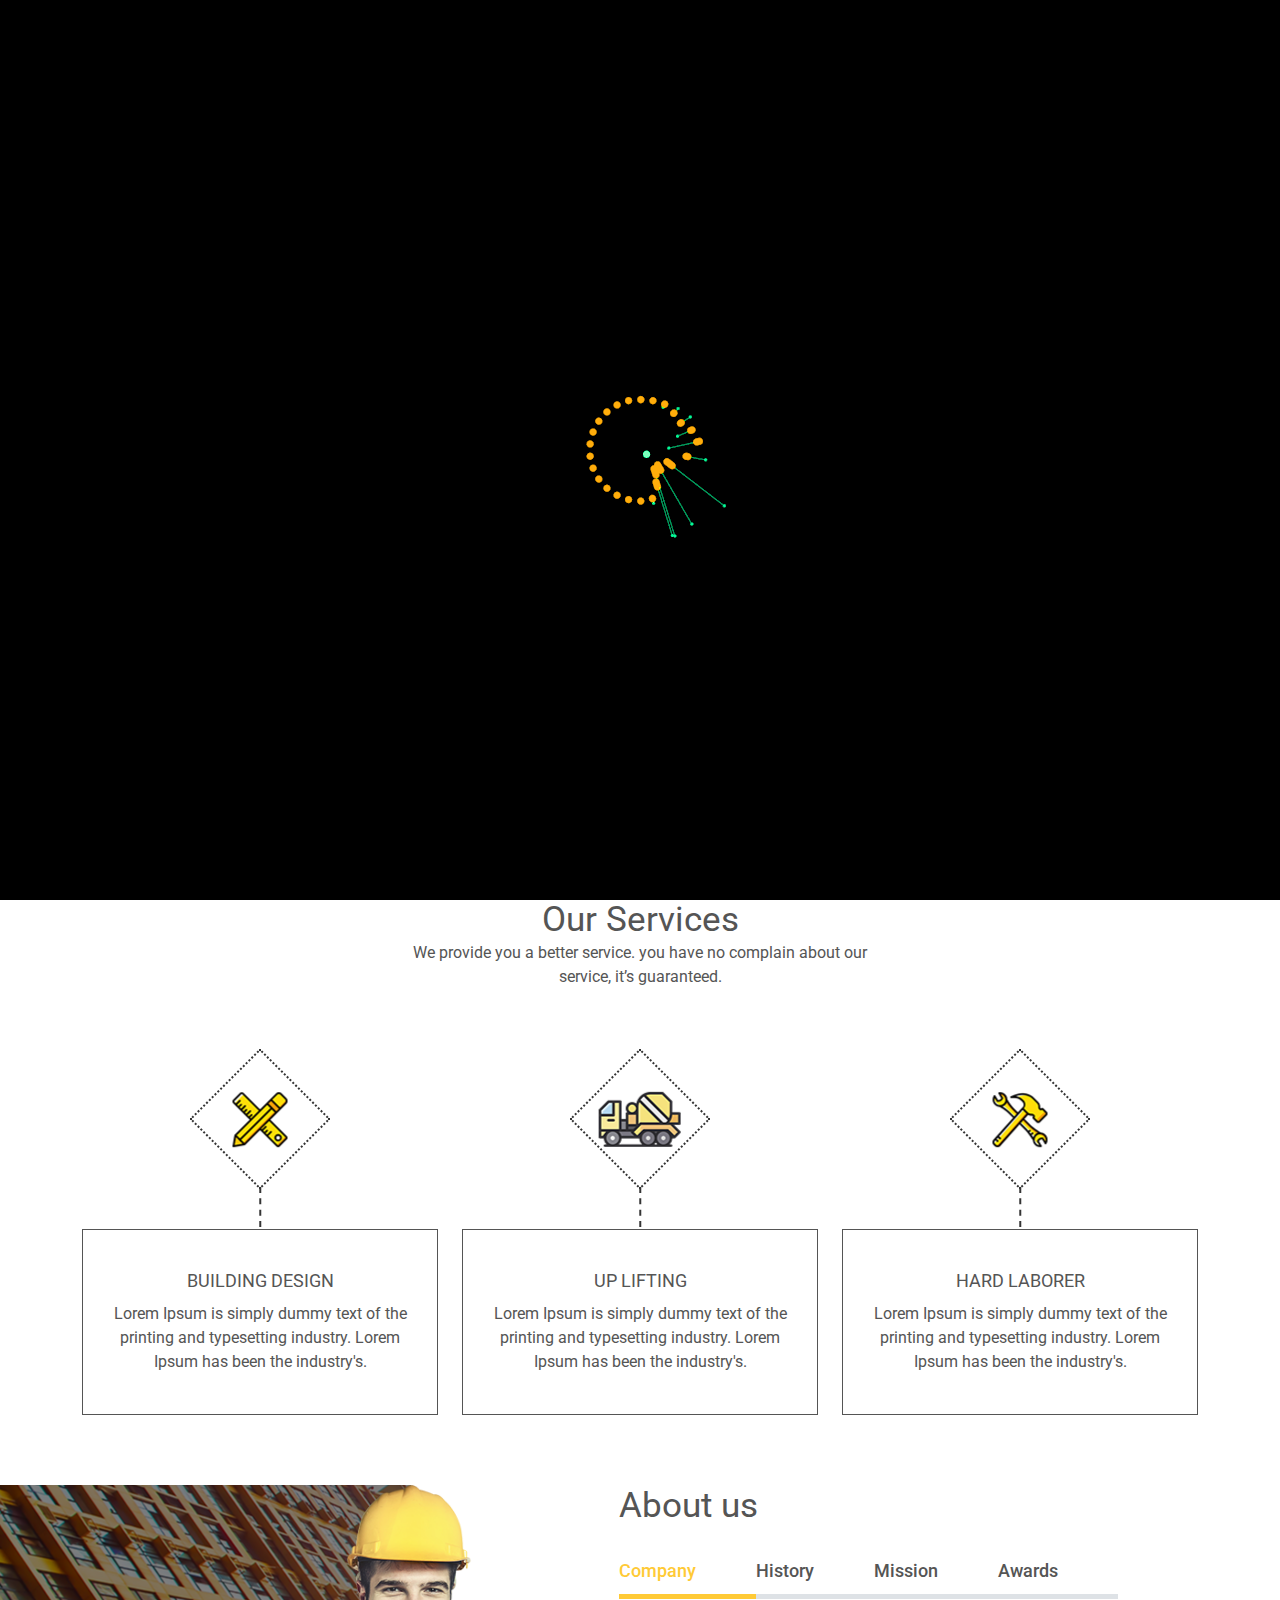
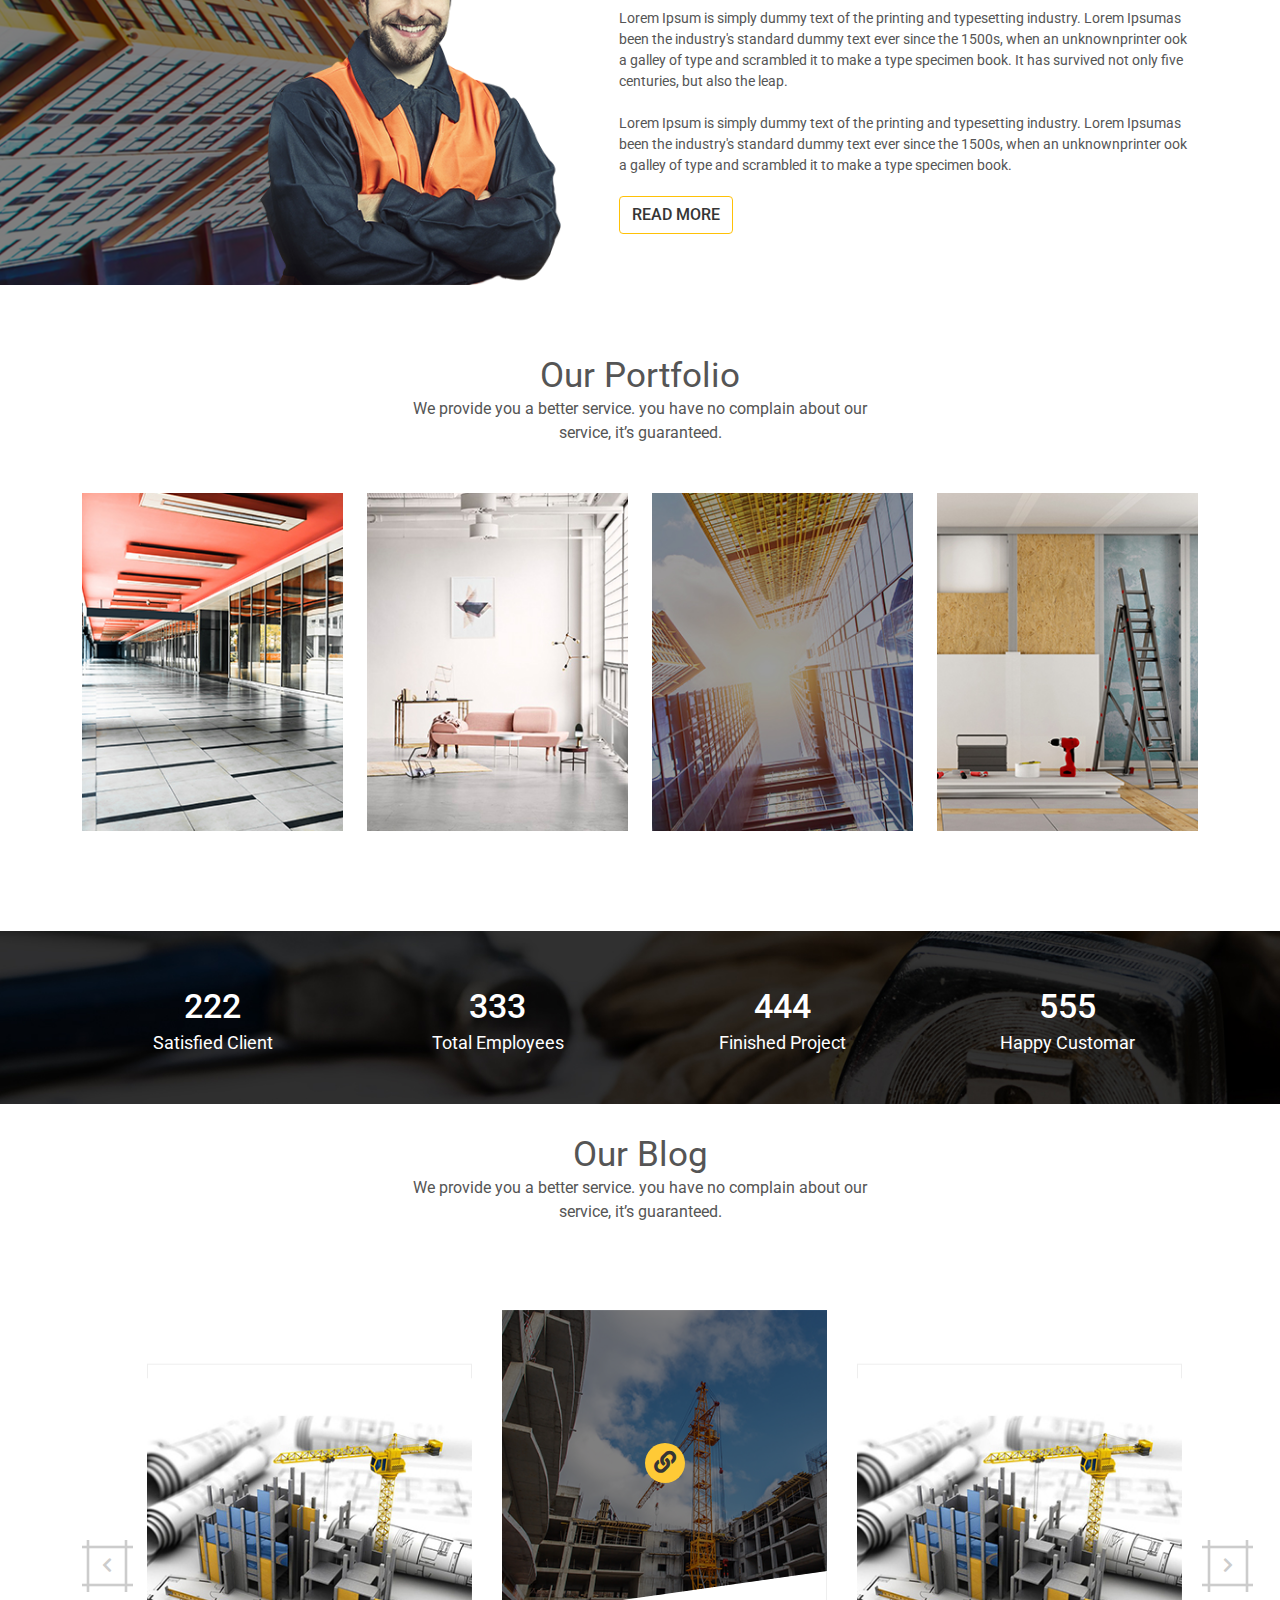
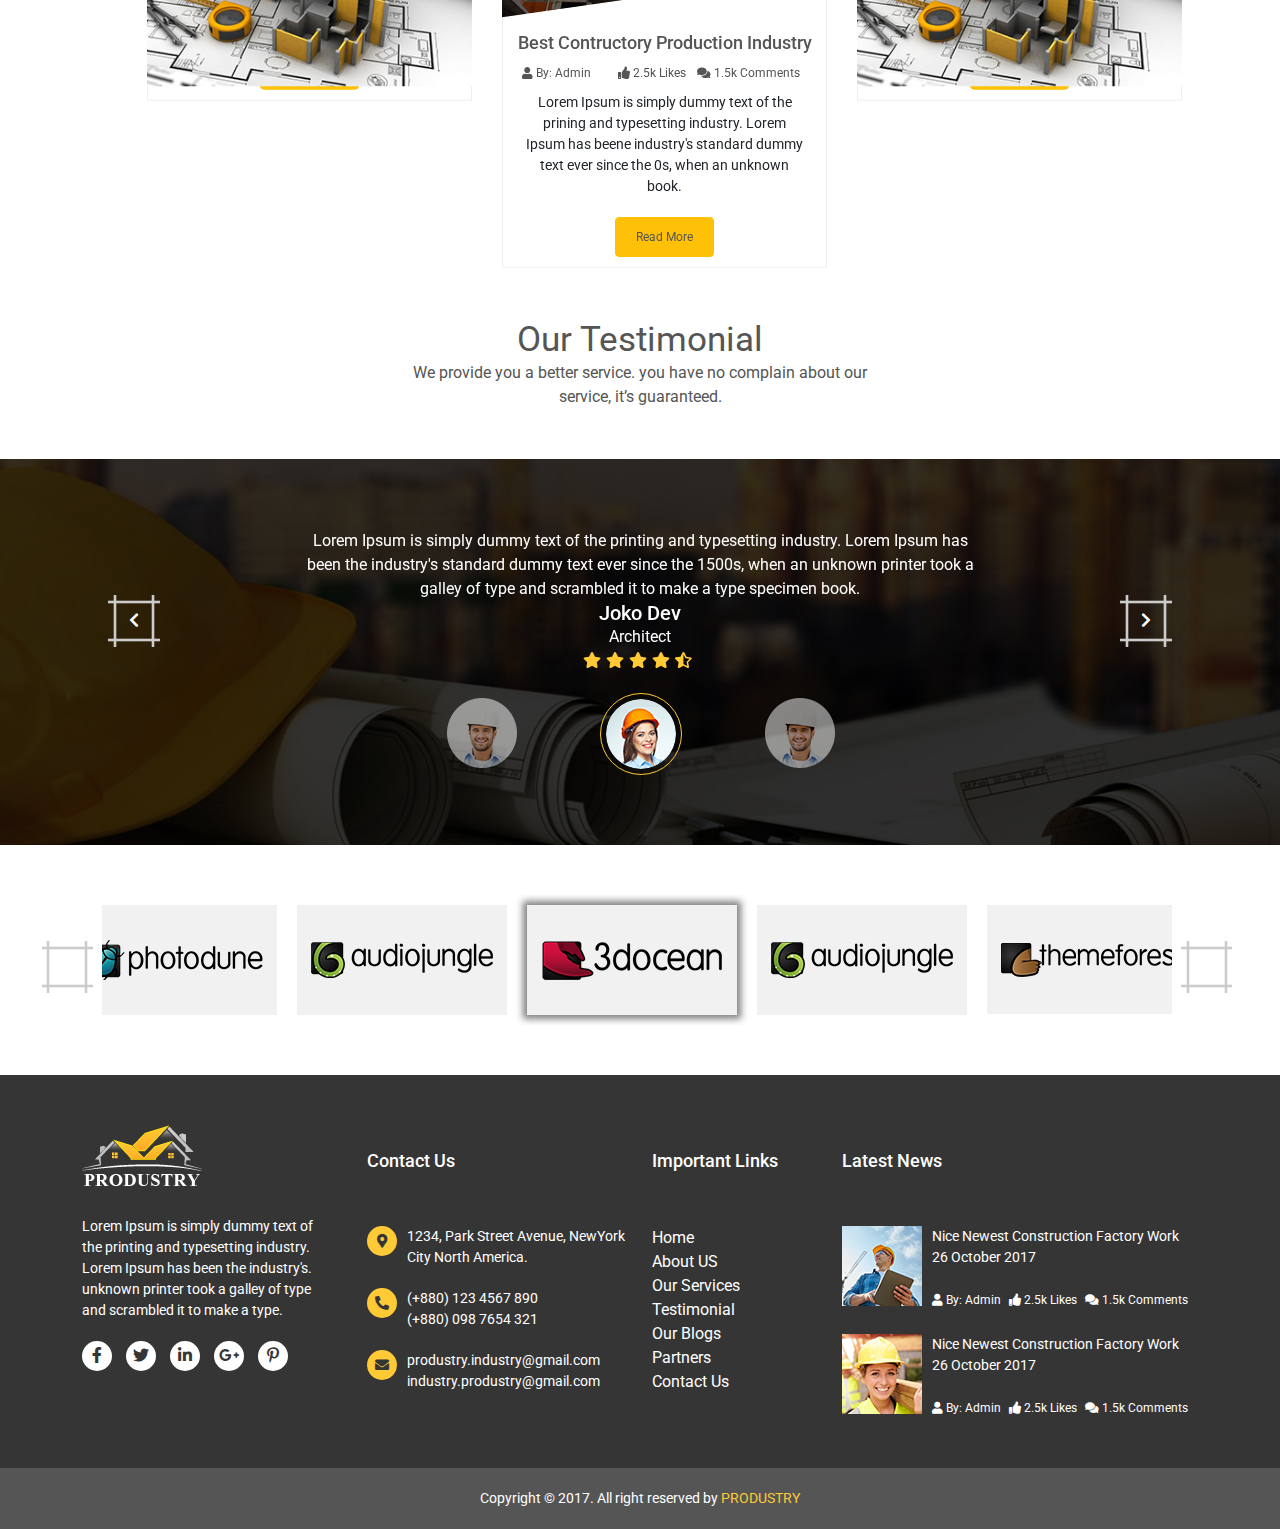
<file: index.html>
<!DOCTYPE html>
<html lang="en">
<head>
    <meta charset="UTF-8">
    <meta http-equiv="X-UA-Compatible" content="IE=edge">
    <meta name="viewport" content="width=device-width, initial-scale=1.0">
    <title>Produstry-Home</title>

    <!-- css property are here -->
    <link rel="preconnect" href="https://fonts.googleapis.com">
    <link rel="preconnect" href="https://fonts.gstatic.com" crossorigin>
    <link href="https://fonts.googleapis.com/css2?family=Dancing+Script:wght@400;600;700&family=Open+Sans:wght@300;400;500;600;800&family=Roboto:wght@100;400;500;700&display=swap" rel="stylesheet">


    <link rel="stylesheet" href="css/slick.css">
    <link rel="stylesheet" href="css/all.min.css">
    <link rel="stylesheet" href="css/bootstrap.min.css">
    <link rel="stylesheet" href="css/style.css">
    <link rel="stylesheet" href="css/responsive.css">
</head>
<body>
    
  <!-- preloader  -->
  <div id="preloader">
    <div class="preloader_item">
      <img src="img/preloaderImage.gif" alt="">
    </div>
  </div>
  <!-- preloader  -->
    <!-- header start here -->
    <header>
        <div class="container">
            <div class="row align-items-center">
                <div class="col-lg-3 header-item1">
                    <h6><span><i class="fas fa-map-marker-alt"></i></span> 1234, Park Street, New York, America</h6>
                </div>
                <div class="col-lg-6 header-item2 text-center">
                    <h6>Welcome to PRODUSTRY</h6>
                </div>
                <div class="col-lg-3 header-item3">
                    <ul>
                        <li><a href="#"><i class="fab fa-facebook-f"></i></a></li>
                        <li><a href="#"><i class="fab fa-twitter"></i></a></li>
                        <li><a href="#"><i class="fab fa-linkedin-in"></i></a></li>
                        <li><a href="#"><i class="fab fa-behance"></i></a></li>
                        <li><a href="#"><i class="fab fa-google-plus-g"></i></a></li>
                    </ul>
                </div>
            </div>
        </div>
    </header>
    <!-- header end here -->

    <!-- navigation start here -->
    <nav class="navbar navbar-expand-lg">
        <div class="container">
          <a class="navbar-brand logo" href="#">
              <img src="img/logo.png" alt="">
          </a>
          <button class="navbar-toggler" type="button" data-bs-toggle="collapse" data-bs-target="#myNav">
            <span><i class="fas fa-align-right"></i></span>
          </button>
          <div class="collapse navbar-collapse" id="myNav">
            <ul class="navbar-nav ms-auto mb-2 mb-lg-0 ">
              <li class="nav-item">
                <a class="nav-link"  href="index.html">Home</a>
              </li>
              <li class="nav-item">
                <a class="nav-link " href="about us.html">About Us</a>
              </li>
              <li class="nav-item">
                <a class="nav-link " href="portfolio.html">Portfolio</a>
              </li>
              <li class="nav-item">
                <a class="nav-link "  href="#">Our Blog</a>
                <!-- dropdown menu -->
                <ul class="My_dropdown">
                  <li><a class="Mydropdown-item" href="blog-list-view.html">Blog list view</a></li>
                  <li><a class="Mydropdown-item" href="blog-details.html">Blog details</a></li>
                </ul>
              </li>
              <li class="nav-item">
                <a class="nav-link " href="services.html">Services</a>
              </li>
              <li class="nav-item">
                <a class="nav-link " href="contact.html">Contact Us</a>
              </li>
            </ul>
            <span class="d-none d-lg-block"><i class="fas fa-align-right toggle"></i></span>
          </div>
        </div>
      </nav>
    <!-- navigation start here -->

    <!-- banner start here -->
    <section id="banner">
        <div class="row">
          <!-- banner img slider start here -->
           <div class="banner_img">
               <div class="bannerImgSlider" style="background: url(img/banner.jpg),no-repeat; background-position: center; background-size: cover; width: 100%; height: 700px;"></div>
               <div class="bannerImgSlider" style="background: url(img/slide-1.jpg),no-repeat; background-position: center; background-size: cover; width: 100%; height: 700px;"></div>
               <div class="bannerImgSlider" style="background: url(img/slide-2.jpg),no-repeat; background-position: center; background-size: cover; width: 100%; height: 700px;"></div>
           </div>
          <!-- banner img slider end -->

          <!-- banner content start here -->
           <div class="banner_content ">
             <div class="bannerCntSlide">
               <h2>We Make Your <span>Dream</span></h2>
               <p>We are the best construction factory on production based ever. You can get every type ofort in the construction related work from us. Just feel free and come to us. We will help you to get the best solution.</p>
               <a href="#" class="btn btn-warning bannerButton">View solution</a>
               <a href="#" class="btn btn-warning bannerButton">Purchase Now</a>
             </div>
             <div class="bannerCntSlide">
               <h2>We Bring Your <span>Happiness</span></h2>
               <p>We are the best construction factory on production based ever. You can get every type ofort in the construction related work from us. Just feel free and come to us. We will help you to get the best solution.</p>
               <a href="#" class="btn btn-warning bannerButton">View solution</a>
               <a href="#" class="btn btn-warning bannerButton">Purchase Now</a>
             </div>
             <div class="bannerCntSlide">
               <h2>We Make Your <span>Comport</span></h2>
               <p>We are the best construction factory on production based ever. You can get every type ofort in the construction related work from us. Just feel free and come to us. We will help you to get the best solution.</p>
               <a href="#" class="btn btn-warning bannerButton">View solution</a>
               <a href="#" class="btn btn-warning bannerButton">Purchase Now</a>
             </div>
           </div>
          <!-- banner content end here -->
        </div>
    </section>
     <!-- banner end here -->

    <!-- service start here -->
      <section id="service">
        <div class="container">
          <div class="heading">
            <h1>Our Services</h1>
            <p>We provide you a better service. you have no complain about our service, it’s guaranteed.</p>
          </div>
          <div class="row">
            <div class="col-lg-4 service-box">
              <div class="service-img">
                <img src="img/pencil_icon.png" alt="">
              </div>
              <div class="service-content">
                <h4>Building Design</h4>
                <p>Lorem Ipsum is simply dummy text of the printing and typesetting industry. Lorem Ipsum has been the industry's.</p>
              </div>
            </div>
            <div class="col-lg-4 service-box">
              <div class="service-img">
                <img src="img/car-icon.png" alt="">
              </div>
              <div class="service-content">
                <h4>Up lifting</h4>
                <p>Lorem Ipsum is simply dummy text of the printing and typesetting industry. Lorem Ipsum has been the industry's.</p>
              </div>
            </div>
            <div class="col-lg-4 service-box">
              <div class="service-img">
                <img src="img/ras-icon.png" alt="">
              </div>
              <div class="service-content">
                <h4>Hard Laborer</h4>
                <p>Lorem Ipsum is simply dummy text of the printing and typesetting industry. Lorem Ipsum has been the industry's.</p>
              </div>
            </div>
          </div>
        </div>
      </section>
    <!-- service end here -->
    
    <!-- about us start here -->
      <section id="about">
        <div class="row">
          <div class="col-lg-4">
            <div class="tab-left">
              <img src="img/about2.png" alt="">
            </div>
          </div>
          <div class="container" style="width: 700px;">
            <div class="tab-box ">
              <h2>About us</h2>
              <!-- tabs start here -->
              <ul class="nav nav-tabs" id="myTab" role="tablist">
                <li class="nav-item" role="presentation">
                  <button class="nav-link active" id="home-tab" data-bs-toggle="tab" data-bs-target="#home" type="button" role="tab" aria-controls="home" aria-selected="true">Company</button>
                </li>
                <li class="nav-item" role="presentation">
                  <button class="nav-link" id="profile-tab" data-bs-toggle="tab" data-bs-target="#profile" type="button" role="tab" aria-controls="profile" aria-selected="false">History</button>
                </li>
                <li class="nav-item" role="presentation">
                  <button class="nav-link" id="contact-tab" data-bs-toggle="tab" data-bs-target="#contact" type="button" role="tab" aria-controls="contact" aria-selected="false">Mission</button>
                </li>
                <li class="nav-item" role="presentation">
                  <button class="nav-link" id="contact-tab" data-bs-toggle="tab" data-bs-target="#contact" type="button" role="tab" aria-controls="contact" aria-selected="false">Awards</button>
                </li>
              </ul>
              <div class="tab-content" id="myTabContent">
                <div class="tab-pane fade show active" id="home" role="tabpanel" aria-labelledby="home-tab">
                  <p>Lorem Ipsum is simply dummy text of the printing and typesetting industry. Lorem Ipsumas been the industry's standard dummy text ever since the 1500s, when an unknownprinter ook a galley of type and scrambled it to make a type specimen book. It has survived not only five centuries, but also the leap.
                      <br><br>
                    Lorem Ipsum is simply dummy text of the printing and typesetting industry. Lorem Ipsumas been the industry's standard dummy text ever since the 1500s, when an unknownprinter ook a galley of type and scrambled it to make a type specimen book.</p>
                    <a href="#" class="btn btn-warning">Read More</a>
                </div>
                <div class="tab-pane fade" id="profile" role="tabpanel" aria-labelledby="profile-tab">
                  <p>Lorem Ipsum is simply dummy text of the printing and typesetting industry. Lorem Ipsumas been the industry's standard dummy text ever since the 1500s, when an unknownprinter ook a galley of type and scrambled it to make a type specimen book. It has survived not only five centuries, but also the leap.
                    <br><br>
                  Lorem Ipsum is simply dummy text of the printing and typesetting industry. Lorem Ipsumas been the industry's standard dummy text ever since the 1500s, when an unknownprinter ook a galley of type and scrambled it to make a type specimen book.</p>
                  <a href="#" class="btn btn-warning">Read More</a>
                </div>
                <div class="tab-pane fade" id="contact" role="tabpanel" aria-labelledby="contact-tab">
                  <p>Lorem Ipsum is simply dummy text of the printing and typesetting industry. Lorem Ipsumas been the industry's standard dummy text ever since the 1500s, when an unknownprinter ook a galley of type and scrambled it to make a type specimen book. It has survived not only five centuries, but also the leap.
                    <br><br>
                  Lorem Ipsum is simply dummy text of the printing and typesetting industry. Lorem Ipsumas been the industry's standard dummy text ever since the 1500s, when an unknownprinter ook a galley of type and scrambled it to make a type specimen book.</p>
                  <a href="#" class="btn btn-warning">Read More</a>
                </div>
              </div>
              <!-- tabs ends here -->
            </div>
          </div>
        </div>
      </section>
    <!-- about us end here -->

    <!-- Portfolio starts here-->
      <section id="portfolio">
        <div class="container">
          <div class="heading">
            <h1>Our Portfolio</h1>
            <p>We provide you a better service. you have no complain about our service, it’s guaranteed.</p>
          </div>
          <div class="row mt-5">
            <div class="col-lg-3 col-md-6">
              <div class="portfolio-img mt-3 mt-lg-0">
                <img src="img/portfolio1.jpg" alt="">
                <div class="portfolio_overlay">
                  <h2>Architectural</h2>
                  <p>Building/Architect</p>
                </div>
              </div>
            </div>
            <div class="col-lg-3 col-md-6 mt-3 mt-lg-0">
              <div class="portfolio-img">
                <img src="img/portfolio2.jpg" alt="">
                <div class="portfolio_overlay">
                  <h2>Architectural</h2>
                  <p>Building/Architect</p>
                </div>
              </div>
            </div>
            <div class="col-lg-3 col-md-6 mt-3 mt-lg-0">
              <div class="portfolio-img">
                <img src="img/portfolio3.jpg" alt="">
                <div class="portfolio_overlay">
                  <h2>Architectural</h2>
                  <p>Building/Architect</p>
                </div>
              </div>
            </div>
            <div class="col-lg-3 col-md-6 mt-3 mt-lg-0">
              <div class="portfolio-img">
                <img src="img/portfolio4.jpg" alt="">
                <div class="portfolio_overlay">
                  <h2>Architectural</h2>
                  <p>Building/Architect</p>
                </div>
              </div>
            </div>
          </div>
        </div>
      </section>
    <!-- Portfolio here-->

    <!-- counter start here -->
      <section id="counter">
        <div class="container">
          <div class="row">
            <div class="col-md-3">
              <div class="counter_box">
                <span class="counter counterNum">222</span>
                <h4>Satisfied Client</h4>
              </div>
            </div>
            <div class="col-md-3 mt-5 mt-md-0">
              <div class="counter_box">
                <span class="counter counterNum">333</span>
                <h4>Total Employees</h4>
              </div>
            </div>
            <div class="col-md-3 mt-5 mt-md-0">
              <div class="counter_box">
                <span class="counter counterNum">444</span>
                <h4>Finished Project</h4>
              </div>
            </div>
            <div class="col-md-3 mt-5 mt-md-0">
              <div class="counter_box">
                <span class="counter counterNum">555</span>
                <h4>Happy Customar</h4>
              </div>
            </div>
          </div>
        </div>
      </section>
    <!-- counter ends here -->

    <!-- blog part start here -->
    <section id="blog">
      <div class="container">
        <div class="heading">
          <h1>Our Blog</h1>
          <p>We provide you a better service. you have no complain about our service, it’s guaranteed.</p>
        </div>
        <div class="blog_slider">
            <div class="blog_card col-lg-4 col-md-6">
                <div class="blog_imgBox">
                    <div class="">
                      <img src="img/blog1.jpg" alt="">
                    </div>
                    <div class="blog_icon">
                      <span><i class="fas fa-link"></i></span>
                    </div>
                </div>
                <div class="blog_text">
                    <h4>Best Contructory Production Industry</h4>
                    <a href="#"><span class="me-4"><i class="fas fa-user"></i> By: Admin </span>    <span class="me-2"><i class="fas fa-thumbs-up"></i> 2.5k Likes</span>   <span class="me-2"><i class="fas fa-comments"></i> 1.5k Comments</span></a>
                    <p>Lorem Ipsum is simply dummy text of the prining and typesetting industry. Lorem Ipsum has beene industry's standard dummy text ever since the 0s, when an unknown book.</p>
                    <a href="#" class="btn btn-warning">Read More</a>
                </div>
            </div>
            <div class="blog_card col-lg-4 col-md-6">
                <div class="blog_imgBox">
                  <div class="">
                    <img src="img/blog2.jpg" alt="">
                  </div>
                  <div class="blog_icon">
                    <span><i class="fas fa-link"></i></span>
                  </div>
                </div>
                <div class="blog_text">
                    <h4>Best Contructory Production Industry</h4>
                    <a href="#"><span class="me-4"><i class="fas fa-user"></i> By: Admin </span>    <span class="me-2"><i class="fas fa-thumbs-up"></i> 2.5k Likes</span>   <span class="me-2"><i class="fas fa-comments"></i> 1.5k Comments</span></a>
                    <p>Lorem Ipsum is simply dummy text of the prining and typesetting industry. Lorem Ipsum has beene industry's standard dummy text ever since the 0s, when an unknown book.</p>
                    <a href="#" class="btn btn-warning">Read More</a>
                </div>
            </div>
            <div class="blog_card col-lg-4 col-md-6">
                <div class="blog_imgBox">
                  <div class="">
                    <img src="img/blog3.jpg" alt="">
                  </div>
                  <div class="blog_icon">
                    <span><i class="fas fa-link"></i></span>
                  </div>
                </div>
                <div class="blog_text">
                    <h4>Best Contructory Production Industry</h4>
                    <a href="#"><span class="me-4"><i class="fas fa-user"></i> By: Admin </span>    <span class="me-2"><i class="fas fa-thumbs-up"></i> 2.5k Likes</span>   <span class="me-2"><i class="fas fa-comments"></i> 1.5k Comments</span></a>
                    <p>Lorem Ipsum is simply dummy text of the prining and typesetting industry. Lorem Ipsum has beene industry's standard dummy text ever since the 0s, when an unknown book.</p>
                    <a href="#" class="btn btn-warning">Read More</a>
                </div>
            </div>
            <div class="blog_card col-lg-4 col-md-6">
                <div class="blog_imgBox">
                  <div class="">
                    <img src="img/blog2.jpg" alt="">
                  </div>
                  <div class="blog_icon">
                    <span><i class="fas fa-link"></i></span>
                  </div>
                </div>
                <div class="blog_text">
                    <h4>Best Contructory Production Industry</h4>
                    <a href="#"><span class="me-4"><i class="fas fa-user"></i> By: Admin </span>    <span class="me-2"><i class="fas fa-thumbs-up"></i> 2.5k Likes</span>   <span class="me-2"><i class="fas fa-comments"></i> 1.5k Comments</span></a>
                    <p>Lorem Ipsum is simply dummy text of the prining and typesetting industry. Lorem Ipsum has beene industry's standard dummy text ever since the 0s, when an unknown book.</p>
                    <a href="#" class="btn btn-warning">Read More</a>
                </div>
            </div>
        </div>
      </div>
    </section>
    <!-- blog part start here -->

    <!-- testimonial start here -->
    <section id="testimonial">
      <div class="container">
        <div class="heading">
          <h1>Our Testimonial</h1>
          <p>We provide you a better service. you have no complain about our service, it’s guaranteed.</p>
        </div>
      </div>
      <div class="testimoninal_slider">
        <div class="container">
          <!-- testimonila text slider -->
          <div class="testimonial_text col-sm-6 m-auto">
        <div class="textSlide_item ">
          <p>Lorem Ipsum is simply dummy text of the printing and typesetting industry. Lorem Ipsum has been the industry's standard dummy text ever since the 1500s, when an unknown printer took a galley of type and scrambled it to make a type specimen book.</p>
          <h5>Joko Dev</h5>
          <p>Architect</p>
          <span>
            <i class="fas fa-star"></i><i class="fas fa-star"></i><i class="fas fa-star"></i><i class="fas fa-star"></i><i class="fas fa-star-half-alt"></i>
          </span>
        </div>
        <div class="textSlide_item ">
          <p>Lorem Ipsum is simply dummy text of the printing and typesetting industry. Lorem Ipsum has been the industry's standard dummy text ever since the 1500s, when an unknown printer took a galley of type and scrambled it to make a type specimen book.</p>
          <h5>Wiro Sableng</h5>
          <p>Architect</p>
          <span>
            <i class="fas fa-star"></i><i class="fas fa-star"></i><i class="fas fa-star"></i><i class="fas fa-star"></i><i class="fas fa-star-half-alt"></i>
          </span>
        </div>
        <div class="textSlide_item ">
          <p>Lorem Ipsum is simply dummy text of the printing and typesetting industry. Lorem Ipsum has been the industry's standard dummy text ever since the 1500s, when an unknown printer took a galley of type and scrambled it to make a type specimen book.</p>
          <h5>Alfred Arefin</h5>
          <p>Architect</p>
          <span>
            <i class="fas fa-star"></i><i class="fas fa-star"></i><i class="fas fa-star"></i><i class="fas fa-star"></i><i class="fas fa-star-half-alt"></i>
          </span>
        </div>
        <div class="textSlide_item ">
          <p>Lorem Ipsum is simply dummy text of the printing and typesetting industry. Lorem Ipsum has been the industry's standard dummy text ever since the 1500s, when an unknown printer took a galley of type and scrambled it to make a type specimen book.</p>
          <h5>Samsul Arefin</h5>
          <p>Architect</p>
          <span>
            <i class="fas fa-star"></i><i class="fas fa-star"></i><i class="fas fa-star"></i><i class="fas fa-star"></i><i class="fas fa-star-half-alt"></i>
          </span>
        </div>
          </div>
          <!-- testimonila text slider -->

          <!-- testimonial img slider -->
          <div class="testimonial_img col-md-5 m-auto">
            <div class="imgSlide_item">
                <img src="img/testm1.png" alt="">
            </div>
            <div class="imgSlide_item">
                <img src="img/testm2.png" alt="">
            </div>
            <div class="imgSlide_item">
                <img src="img/testm3.png" alt="">
            </div>
            <div class="imgSlide_item">
                <img src="img/testm2.png" alt="">
             </div> 
          </div>
          <!-- testimonial img slider -->

        </div>
      </div>
    </section>
    <!-- testimonial start here -->

    <!-- clients start -->
    <section id="customer">
      <div class="container">
        <div class=" ">
            <div class="customer_content">
              <div class="customerSlide_img">
                <img src="img/client1.jpg" alt="">
              </div>
              <div class="customerSlide_img">
                <img src="img/client2.jpg" alt="">
              </div>
              <div class="customerSlide_img">
                <img src="img/client3.png" alt="">
              </div>
              <div class="customerSlide_img">
                <img src="img/client4.jpg" alt="">
              </div>
              <div class="customerSlide_img">
                <img src="img/client5.jpg" alt="">
              </div>
              <div class="customerSlide_img">
                <img src="img/client2.jpg" alt="">
              </div>
            </div>
        </div>
      </div>
    </section>
    <!-- clients end -->

    <!-- footer start here -->
    <footer id="footer">
      <div class="container">
        <div class="row">
          <div class="col-lg-3">
            <div class="footer_header">
              <img src="img/footer_logo.png" alt="">
            </div>
            <div class="footer_content">
              <p>Lorem Ipsum is simply dummy text of the printing and typesetting industry. Lorem Ipsum has been the industry's.
                unknown printer took a galley of type and scrambled it to make a type.</p>
                <div class="sci">
                  <ul>
                    <li><a href="#"><i class="fab fa-facebook-f"></i></a></li>
                    <li><a href="#"><i class="fab fa-twitter"></i></a></li>
                    <li><a href="#"><i class="fab fa-linkedin-in"></i></a></li>
                    <li><a href="#"><i class="fab fa-google-plus-g"></i></a></li>
                    <li><a href="#"><i class="fab fa-pinterest-p"></i></a></li>
                  </ul>
                </div>
            </div>
          </div>
          <div class="col-lg-3">
            <div class="footer_header">
              <h2>Contact Us</h2>
            </div>
            <div class="footer_content">
                <div class="sci_middle">
                  <ul>
                    <li><i class="fas fa-map-marker-alt"></i> <span>1234, Park Street Avenue, NewYork City North America.</span></li>
                    <li><i class="fas fa-phone-alt"></i> <span>(+880) 123 4567 890 <br>
                      (+880) 098 7654 321</span></li>
                    <li><i class="fas fa-envelope"></i> <span>produstry.industry@gmail.com <br>
                      industry.produstry@gmail.com</span></li>
                  </ul>
                </div>
            </div>
          </div>
          <div class="col-lg-2">
            <div class="footer_header">
              <h2>Important Links</h2>
            </div>
            <div class="footer_content">
                <div class="sci_middle2">
                  <ul>
                    <li><a href="index.html">Home</a></li>
                    <li><a href="about us.html">About US</a></li>
                    <li><a href="#">Our Services</a></li>
                    <li><a href="#">Testimonial</a></li>
                    <li><a href="#">Our Blogs</a></li>
                    <li><a href="#">Partners</a></li>
                    <li><a href="contact.html">Contact Us</a></li>
                  </ul>
                </div>
            </div>
          </div>
          <div class="col-lg-4">
            <div class="footer_header">
              <h2>Latest News</h2>
            </div>
            <div class="footer_content">
                <div class="right_content">
                  <ul>
                    <li>
                      <img src="img/latest_img.jpg" alt="">
                      <div>
                        <span>Nice Newest Construction Factory Work</span><br>
                        <span>26 October 2017</span>
                        <br> <br>
                        <a href="#"><span><i class="fas fa-user"></i> By: Admin </span>    <span><i class="fas fa-thumbs-up"></i> 2.5k Likes</span>   <span><i class="fas fa-comments"></i> 1.5k Comments</span></a>
                      </div>
                    </li>
                  </ul>
                </div>
                <div class="right_content mt-4">
                  <ul>
                    <li>
                      <img src="img/latest_img2.jpg" alt="">
                      <div>
                        <span>Nice Newest Construction Factory Work</span><br>
                        <span>26 October 2017</span>
                        <br> <br>
                        <a href="#"><span><i class="fas fa-user"></i> By: Admin </span>    <span><i class="fas fa-thumbs-up"></i> 2.5k Likes</span>   <span><i class="fas fa-comments"></i> 1.5k Comments</span></a>
                      </div>
                    </li>
                  </ul>
                </div>
            </div>
          </div>
        </div>
      </div>
    </footer>
    <div class="footer_bottom">
      <div class="container">
        <p>Copyright &copy; 2017. All right reserved by <span>PRODUSTRY</span></p>
      </div>
    </div>
    <!-- footer ends here -->
    <!-- back to top button -->
    <div id="back_top">
      <span><i class="fas fa-chevron-up"></i></span>
    </div>
    <!-- back to top button -->
    
    <!-- core js are here -->
    <script src="js/jquery-3.6.0.min.js"></script>
    <script src="js/jquery-1.9.1.min.js"></script>
    <script src="js/waypoints.min.js"></script>
    <script src="js/jquery.counterup.min.js"></script>
    <script src="js/bootstrap.bundle.min.js"></script>
    <script src="js/slick.min.js"></script>
    <script src="js/app.js"></script>
</body>
</html>
</file>
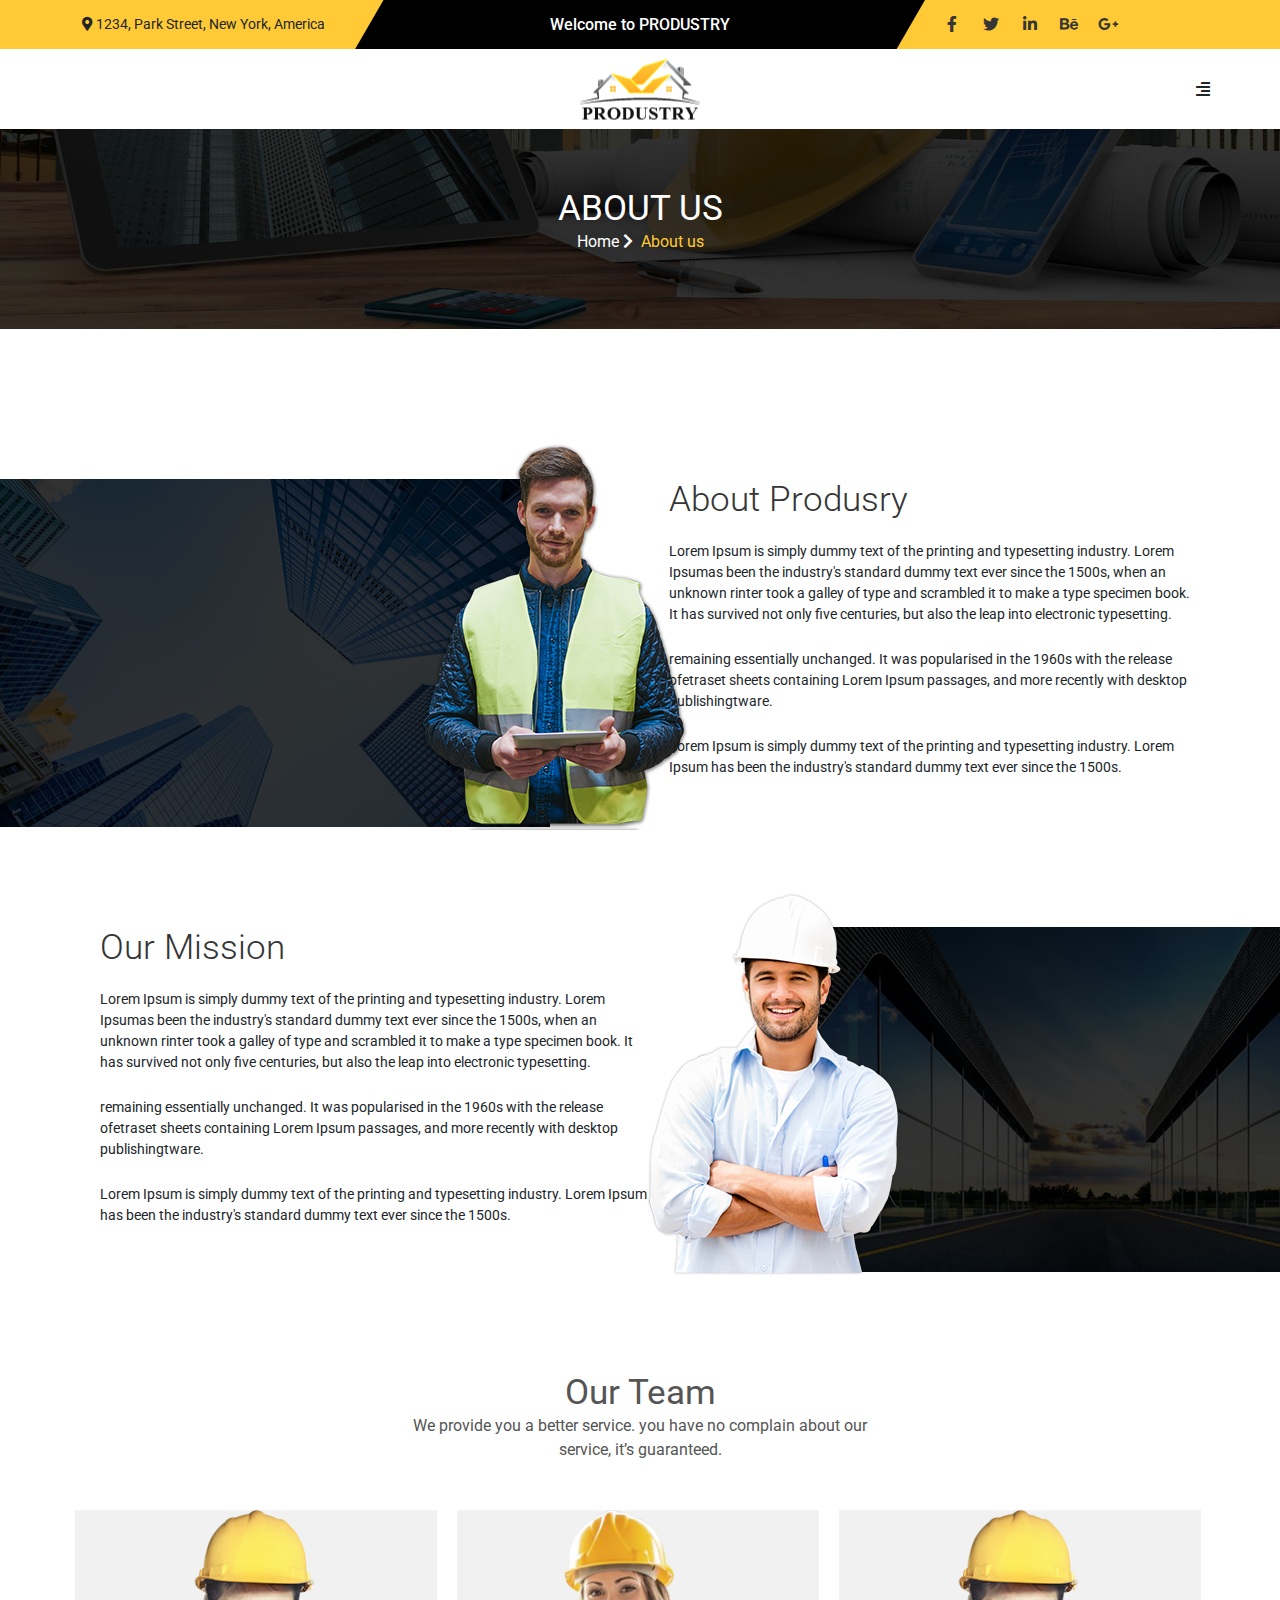
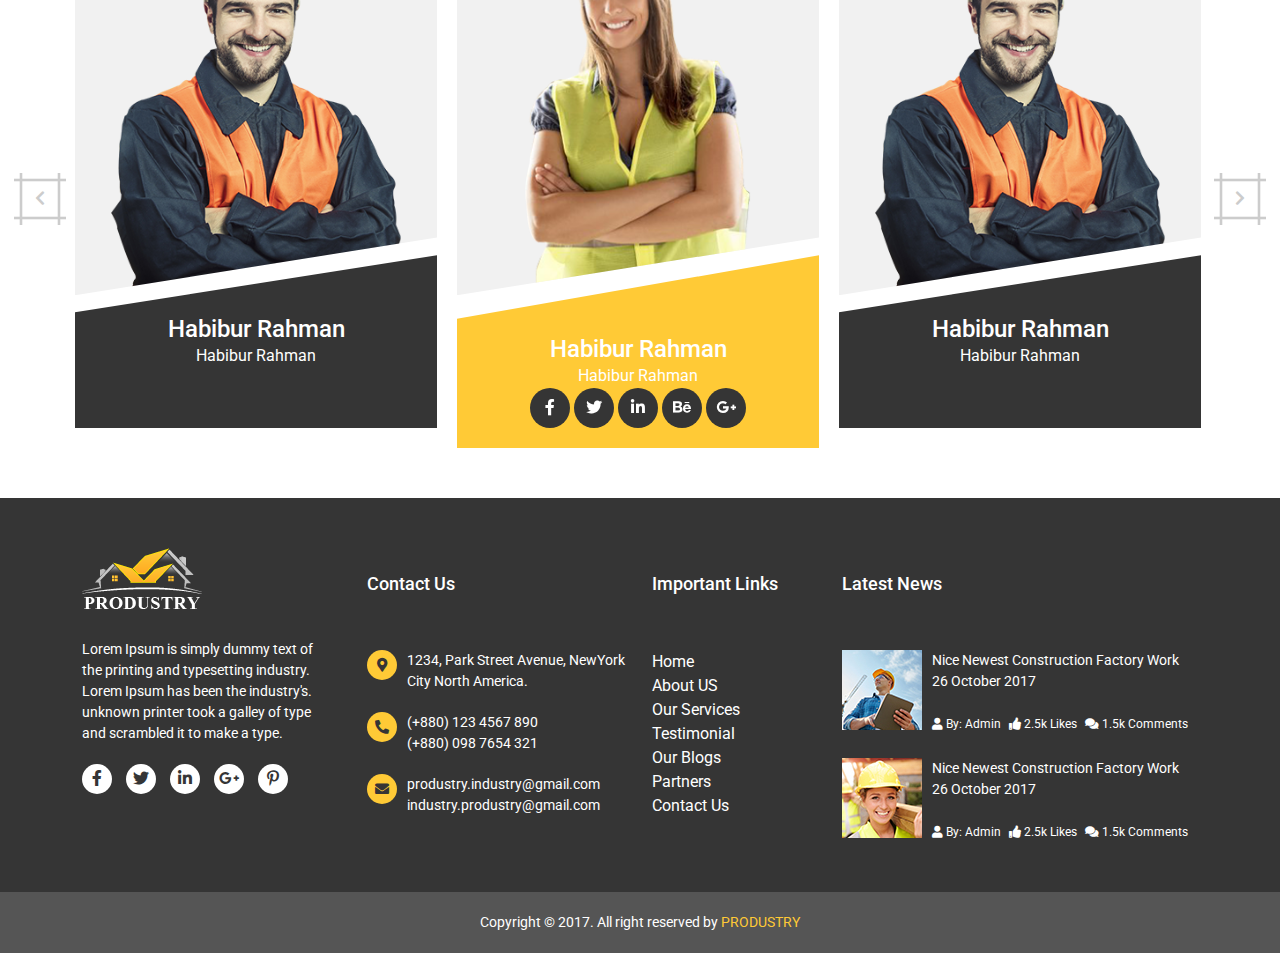
<file: about us.html>
<!DOCTYPE html>
<html lang="en">
<head>
    <meta charset="UTF-8">
    <meta http-equiv="X-UA-Compatible" content="IE=edge">
    <meta name="viewport" content="width=device-width, initial-scale=1.0">
    <title>Produstry-About-Us</title>

    <!-- css property are here -->
    <link rel="preconnect" href="https://fonts.googleapis.com">
    <link rel="preconnect" href="https://fonts.gstatic.com" crossorigin>
    <link href="https://fonts.googleapis.com/css2?family=Dancing+Script:wght@400;600;700&family=Open+Sans:wght@300;400;500;600;800&family=Roboto:wght@100;400;500;700&display=swap" rel="stylesheet">


    <link rel="stylesheet" href="css/slick.css">
    <link rel="stylesheet" href="css/all.min.css">
    <link rel="stylesheet" href="css/bootstrap.min.css">
    <link rel="stylesheet" href="css/style.css">
    <link rel="stylesheet" href="css/responsive.css">
</head>
<body>
     <!-- header start here -->
     <header>
        <div class="container">
            <div class="row align-items-center">
                <div class="col-lg-3 header-item1">
                    <h6><span><i class="fas fa-map-marker-alt"></i></span> 1234, Park Street, New York, America</h6>
                </div>
                <div class="col-lg-6 header-item2 text-center">
                    <h6>Welcome to PRODUSTRY</h6>
                </div>
                <div class="col-lg-3 header-item3">
                    <ul>
                        <li><a href="#"><i class="fab fa-facebook-f"></i></a></li>
                        <li><a href="#"><i class="fab fa-twitter"></i></a></li>
                        <li><a href="#"><i class="fab fa-linkedin-in"></i></a></li>
                        <li><a href="#"><i class="fab fa-behance"></i></a></li>
                        <li><a href="#"><i class="fab fa-google-plus-g"></i></a></li>
                    </ul>
                </div>
            </div>
        </div>
    </header>
    <!-- header end here -->

    <!-- navigation start here -->
    <nav class="navbar navbar-expand-lg">
      <div class="container">
        <a class="navbar-brand logo" href="#">
            <img src="img/logo.png" alt="">
        </a>
        <button class="navbar-toggler" type="button" data-bs-toggle="collapse" data-bs-target="#myNav">
          <span><i class="fas fa-align-right"></i></span>
        </button>
        <div class="collapse navbar-collapse" id="myNav">
          <ul class="navbar-nav ms-auto mb-2 mb-lg-0 ">
            <li class="nav-item">
              <a class="nav-link"  href="index.html">Home</a>
            </li>
            <li class="nav-item">
              <a class="nav-link " href="about us.html">About Us</a>
            </li>
            <li class="nav-item">
              <a class="nav-link " href="portfolio.html">Portfolio</a>
            </li>
            <li class="nav-item">
              <a class="nav-link "  href="#">Our Blog</a>
              <!-- dropdown menu -->
              <ul class="My_dropdown">
                <li><a class="Mydropdown-item" href="blog-list-view.html">Blog list view</a></li>
                <li><a class="Mydropdown-item" href="blog-details.html">Blog details</a></li>
              </ul>
            </li>
            <li class="nav-item">
              <a class="nav-link " href="services.html">Services</a>
            </li>
            <li class="nav-item">
              <a class="nav-link " href="contact.html">Contact Us</a>
            </li>
          </ul>
          <span class="d-none d-lg-block"><i class="fas fa-align-right toggle"></i></span>
        </div>
      </div>
    </nav>
    <!-- navigation start here -->

    <!-- breadcum pagination -->
    <section id="pagination">
      <div class="container">
          <div class="row align-items-center">
            <div class="pagination_content">
              <h2>About Us</h2>
              <nav>
                <ol class="breadcrumb">
                  <li class="breadcrumb-item"><a href="index.html">Home  <i class="fas fa-chevron-right"></i></a></li>
                  <li class="breadcrumb-item active" aria-current="page"><a href="about us.html">About us</a></li>
                </ol>
              </nav>
           </div>
          </div>
      </div>
    </section>
    <!-- breadcum pagination -->

    <!-- about produstry part start form here  -->
    <section id="AboutProdustry">
      <div class="row AboutProdustry_item">
        <div class="col-lg-4">
          <div class="AboutProdustry_left">
            <img src="img/AboutProdustry_top_man.png" alt="">
          </div>
        </div>
        <div class="container" style="width: 700px;">
          <div class="AboutProdustry_content" style="margin-left: 150px;">
              <h2>About Produsry</h2>
              <p>Lorem Ipsum is simply dummy text of the printing and typesetting industry. Lorem Ipsumas been the industry's standard dummy text ever since the 1500s, when an unknown rinter took a galley of type and scrambled it to make a type specimen book. It has survived not only five centuries, but also the leap into electronic typesetting.</p>
              <br>
              <p>remaining essentially unchanged. It was popularised in the 1960s with the release ofetraset sheets containing Lorem Ipsum passages, and more recently with desktop publishingtware.</p>
              <br>
              <p>Lorem Ipsum is simply dummy text of the printing and typesetting industry. Lorem Ipsum has been the industry's standard dummy text ever since the 1500s.</p>
          </div>
        </div>
      </div>
      <div class="row AboutProdustry_item">
        <div class="AboutProdustry_right_cnt" style="width: 700px;">
          <div class="AboutProdustry_content" style="margin-left: 100px; margin-right: 20px;">
              <h2>Our Mission</h2>
              <p>Lorem Ipsum is simply dummy text of the printing and typesetting industry. Lorem Ipsumas been the industry's standard dummy text ever since the 1500s, when an unknown rinter took a galley of type and scrambled it to make a type specimen book. It has survived not only five centuries, but also the leap into electronic typesetting.</p>
              <br>
              <p>remaining essentially unchanged. It was popularised in the 1960s with the release ofetraset sheets containing Lorem Ipsum passages, and more recently with desktop publishingtware.</p>
              <br>
              <p>Lorem Ipsum is simply dummy text of the printing and typesetting industry. Lorem Ipsum has been the industry's standard dummy text ever since the 1500s.</p>
          </div>
        </div>
        <div class="container col-lg-4">
          <div class="AboutProdustry_right">
            <img src="img/AboutProdustry_middle_man.png" alt="">
          </div>
        </div>
      </div>
    </section>
    <!-- about produstry part end form here  -->

    <!-- Team section start-->
    <section id="team">
      <div class="">
        <div class="heading mb-5">
          <h1>Our Team</h1>
          <p>We provide you a better service. you have no complain about our service, it’s guaranteed.</p>
        </div>
        <div class="team_slide">
          <div class="team_member col-4">
            <div class="">
              <div class="team_imgBox">
                <img src="img/team1.png" alt="">
              </div>
              <div class="teamber_details">
                <h4>Habibur Rahman</h4>
                <p>Habibur Rahman</p>
                <div class="team_sci">
                  <ul>
                    <li><a href="#"><i class="fab fa-facebook-f"></i></a></li>
                    <li><a href="#"><i class="fab fa-twitter"></i></a></li>
                    <li><a href="#"><i class="fab fa-linkedin-in"></i></a></li>
                    <li><a href="#"><i class="fab fa-behance"></i></a></li>
                    <li><a href="#"><i class="fab fa-google-plus-g"></i></a></li>
                  </ul>
                </div>
              </div>
            </div>
          </div>
          <div class="team_member col-4">
            <div class="">
              <div class="team_imgBox">
                <img src="img/about2.png" alt="">
              </div>
              <div class="teamber_details">
                <h4>Habibur Rahman</h4>
                <p>Habibur Rahman</p>
                <div class="team_sci">
                  <ul>
                    <li><a href="#"><i class="fab fa-facebook-f"></i></a></li>
                    <li><a href="#"><i class="fab fa-twitter"></i></a></li>
                    <li><a href="#"><i class="fab fa-linkedin-in"></i></a></li>
                    <li><a href="#"><i class="fab fa-behance"></i></a></li>
                    <li><a href="#"><i class="fab fa-google-plus-g"></i></a></li>
                  </ul>
                </div>
              </div>
            </div>
          </div>
          <div class="team_member col-4">
            <div class="">
              <div class="team_imgBox">
                <img src="img/team3.png" alt="">
              </div>
              <div class="teamber_details">
                <h4>Habibur Rahman</h4>
                <p>Habibur Rahman</p>
                <div class="team_sci">
                  <ul>
                    <li><a href="#"><i class="fab fa-facebook-f"></i></a></li>
                    <li><a href="#"><i class="fab fa-twitter"></i></a></li>
                    <li><a href="#"><i class="fab fa-linkedin-in"></i></a></li>
                    <li><a href="#"><i class="fab fa-behance"></i></a></li>
                    <li><a href="#"><i class="fab fa-google-plus-g"></i></a></li>
                  </ul>
                </div>
              </div>
            </div>
          </div>
          <div class="team_member col-4">
            <div class="">
              <div class="team_imgBox">
                <img src="img/about2.png" alt="">
              </div>
              <div class="teamber_details">
                <h4>Habibur Rahman</h4>
                <p>Habibur Rahman</p>
                <div class="team_sci">
                  <ul>
                    <li><a href="#"><i class="fab fa-facebook-f"></i></a></li>
                    <li><a href="#"><i class="fab fa-twitter"></i></a></li>
                    <li><a href="#"><i class="fab fa-linkedin-in"></i></a></li>
                    <li><a href="#"><i class="fab fa-behance"></i></a></li>
                    <li><a href="#"><i class="fab fa-google-plus-g"></i></a></li>
                  </ul>
                </div>
              </div>
            </div>
          </div>
        </div>
      </div>
    </section>
    <!-- Team section end -->


   <!-- footer start here -->
   <footer id="footer">
    <div class="container">
      <div class="row">
        <div class="col-lg-3">
          <div class="footer_header">
            <img src="img/footer_logo.png" alt="">
          </div>
          <div class="footer_content">
            <p>Lorem Ipsum is simply dummy text of the printing and typesetting industry. Lorem Ipsum has been the industry's.
              unknown printer took a galley of type and scrambled it to make a type.</p>
              <div class="sci">
                <ul>
                  <li><a href="#"><i class="fab fa-facebook-f"></i></a></li>
                  <li><a href="#"><i class="fab fa-twitter"></i></a></li>
                  <li><a href="#"><i class="fab fa-linkedin-in"></i></a></li>
                  <li><a href="#"><i class="fab fa-google-plus-g"></i></a></li>
                  <li><a href="#"><i class="fab fa-pinterest-p"></i></a></li>
                </ul>
              </div>
          </div>
        </div>
        <div class="col-lg-3">
          <div class="footer_header">
            <h2>Contact Us</h2>
          </div>
          <div class="footer_content">
              <div class="sci_middle">
                <ul>
                  <li><i class="fas fa-map-marker-alt"></i> <span>1234, Park Street Avenue, NewYork City North America.</span></li>
                  <li><i class="fas fa-phone-alt"></i> <span>(+880) 123 4567 890 <br>
                    (+880) 098 7654 321</span></li>
                  <li><i class="fas fa-envelope"></i> <span>produstry.industry@gmail.com <br>
                    industry.produstry@gmail.com</span></li>
                </ul>
              </div>
          </div>
        </div>
        <div class="col-lg-2">
          <div class="footer_header">
            <h2>Important Links</h2>
          </div>
          <div class="footer_content">
              <div class="sci_middle2">
                <ul>
                  <li><a href="index.html">Home</a></li>
                  <li><a href="about us.html">About US</a></li>
                  <li><a href="#">Our Services</a></li>
                  <li><a href="#">Testimonial</a></li>
                  <li><a href="#">Our Blogs</a></li>
                  <li><a href="#">Partners</a></li>
                  <li><a href="contact.html">Contact Us</a></li>
                </ul>
              </div>
          </div>
        </div>
        <div class="col-lg-4">
          <div class="footer_header">
            <h2>Latest News</h2>
          </div>
          <div class="footer_content">
              <div class="right_content">
                <ul>
                  <li>
                    <img src="img/latest_img.jpg" alt="">
                    <div>
                      <span>Nice Newest Construction Factory Work</span><br>
                      <span>26 October 2017</span>
                      <br> <br>
                      <a href="#"><span><i class="fas fa-user"></i> By: Admin </span>    <span><i class="fas fa-thumbs-up"></i> 2.5k Likes</span>   <span><i class="fas fa-comments"></i> 1.5k Comments</span></a>
                    </div>
                  </li>
                </ul>
              </div>
              <div class="right_content mt-4">
                <ul>
                  <li>
                    <img src="img/latest_img2.jpg" alt="">
                    <div>
                      <span>Nice Newest Construction Factory Work</span><br>
                      <span>26 October 2017</span>
                      <br> <br>
                      <a href="#"><span><i class="fas fa-user"></i> By: Admin </span>    <span><i class="fas fa-thumbs-up"></i> 2.5k Likes</span>   <span><i class="fas fa-comments"></i> 1.5k Comments</span></a>
                    </div>
                  </li>
                </ul>
              </div>
          </div>
        </div>
      </div>
    </div>
  </footer>
  <div class="footer_bottom">
    <div class="container">
      <p>Copyright &copy; 2017. All right reserved by <span>PRODUSTRY</span></p>
    </div>
  </div>
  <!-- footer ends here -->
  <!-- back to top button -->
  <div id="back_top">
    <span><i class="fas fa-chevron-up"></i></span>
  </div>
  <!-- back to top button -->
  
  <!-- core js are here -->
  <script src="js/jquery-3.6.0.min.js"></script>
  <script src="js/jquery-1.9.1.min.js"></script>
  <script src="js/waypoints.min.js"></script>
  <script src="js/jquery.counterup.min.js"></script>
  <script src="js/bootstrap.bundle.min.js"></script>
  <script src="js/slick.min.js"></script>
  <script src="js/app.js"></script>
</body>
</html>
</file>
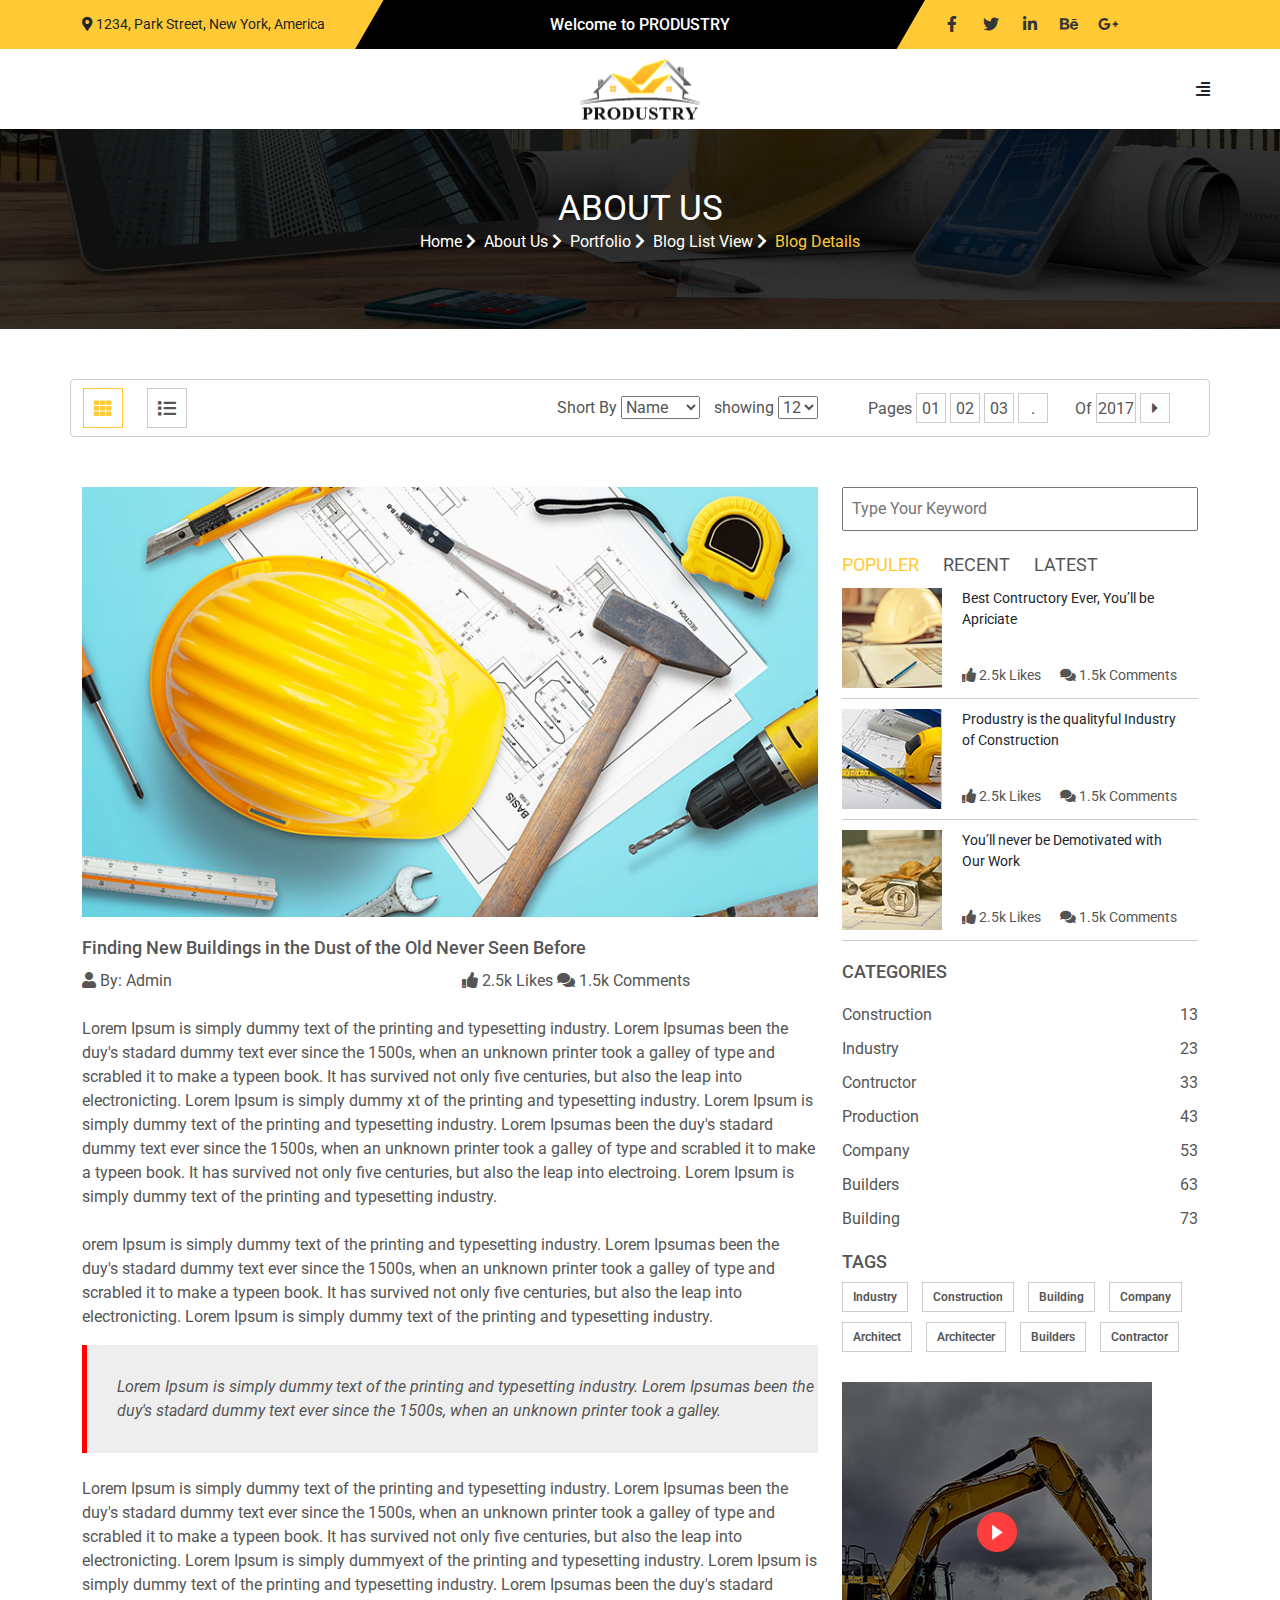
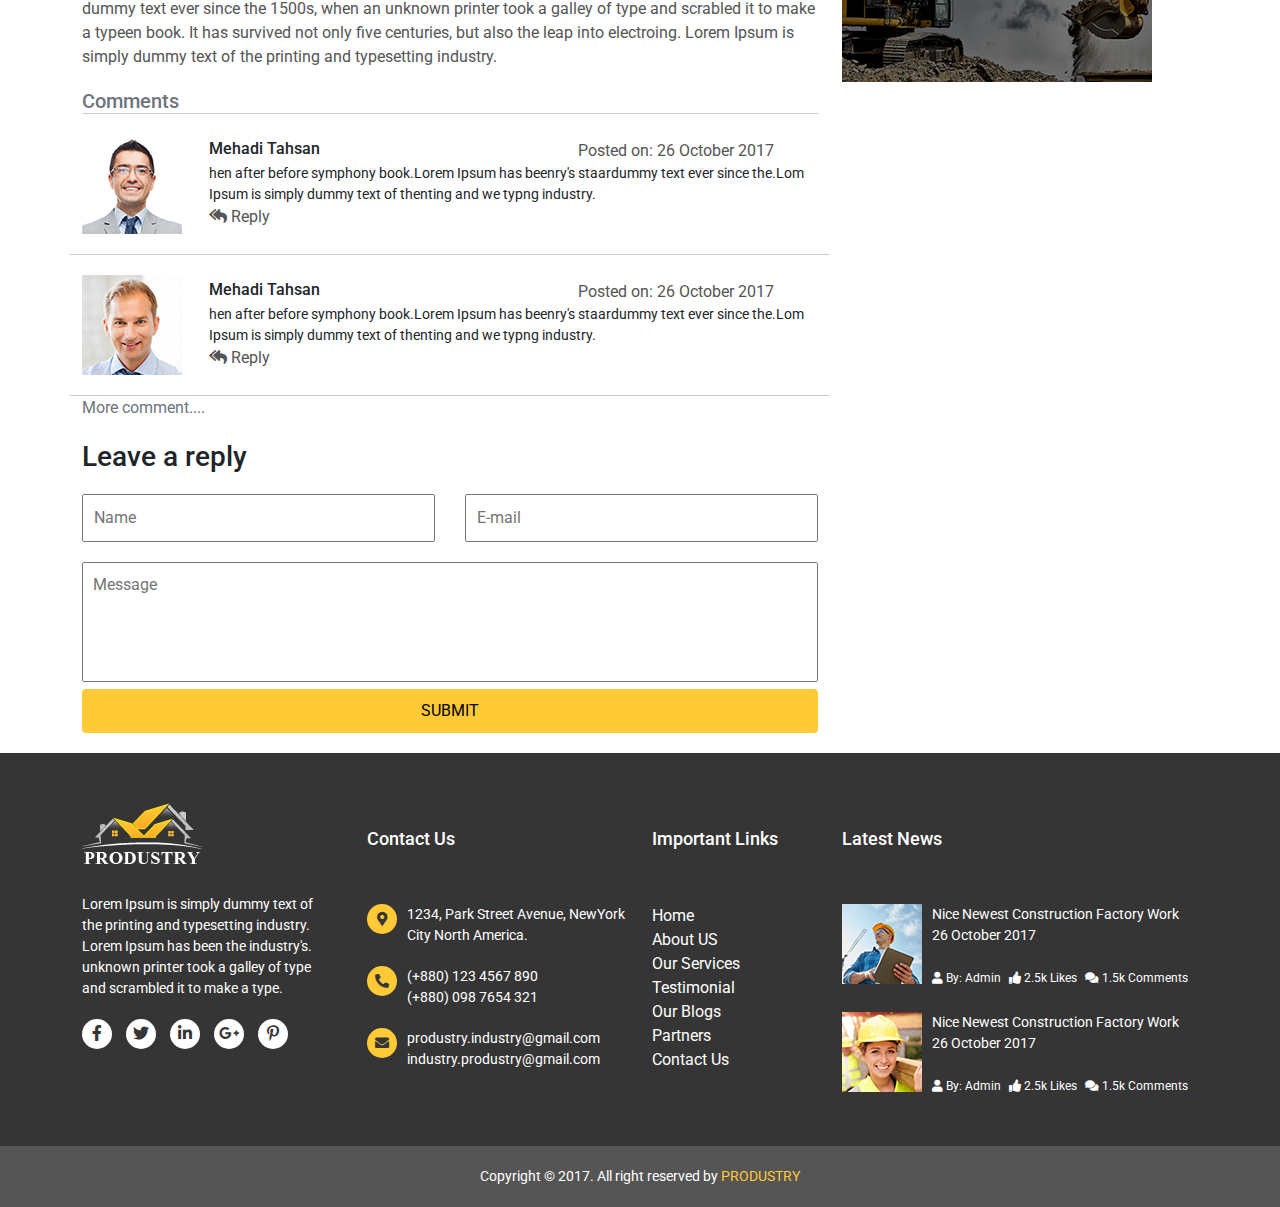
<file: blog-details.html>
<!DOCTYPE html>
<html lang="en">
<head>
    <meta charset="UTF-8">
    <meta http-equiv="X-UA-Compatible" content="IE=edge">
    <meta name="viewport" content="width=device-width, initial-scale=1.0">
    <title>Produstry-blog-details</title>

    <!-- css property are here -->
    <link rel="preconnect" href="https://fonts.googleapis.com">
    <link rel="preconnect" href="https://fonts.gstatic.com" crossorigin>
    <link href="https://fonts.googleapis.com/css2?family=Dancing+Script:wght@400;600;700&family=Open+Sans:wght@300;400;500;600;800&family=Roboto:wght@100;400;500;700&display=swap" rel="stylesheet">


    <link rel="stylesheet" href="css/slick.css">
    <link rel="stylesheet" href="css/all.min.css">
    <link rel="stylesheet" href="css/bootstrap.min.css">
    <link rel="stylesheet" href="css/style.css">
    <link rel="stylesheet" href="css/responsive.css">
</head>
<body>
     <!-- header start here -->
     <header>
        <div class="container">
            <div class="row align-items-center">
                <div class="col-lg-3 header-item1">
                    <h6><span><i class="fas fa-map-marker-alt"></i></span> 1234, Park Street, New York, America</h6>
                </div>
                <div class="col-lg-6 header-item2 text-center">
                    <h6>Welcome to PRODUSTRY</h6>
                </div>
                <div class="col-lg-3 header-item3">
                    <ul>
                        <li><a href="#"><i class="fab fa-facebook-f"></i></a></li>
                        <li><a href="#"><i class="fab fa-twitter"></i></a></li>
                        <li><a href="#"><i class="fab fa-linkedin-in"></i></a></li>
                        <li><a href="#"><i class="fab fa-behance"></i></a></li>
                        <li><a href="#"><i class="fab fa-google-plus-g"></i></a></li>
                    </ul>
                </div>
            </div>
        </div>
    </header>
    <!-- header end here -->

    <!-- navigation start here -->
    <nav class="navbar navbar-expand-lg">
      <div class="container">
        <a class="navbar-brand logo" href="#">
            <img src="img/logo.png" alt="">
        </a>
        <button class="navbar-toggler" type="button" data-bs-toggle="collapse" data-bs-target="#myNav">
          <span><i class="fas fa-align-right"></i></span>
        </button>
        <div class="collapse navbar-collapse" id="myNav">
          <ul class="navbar-nav ms-auto mb-2 mb-lg-0 ">
            <li class="nav-item">
              <a class="nav-link"  href="index.html">Home</a>
            </li>
            <li class="nav-item">
              <a class="nav-link " href="about us.html">About Us</a>
            </li>
            <li class="nav-item">
              <a class="nav-link " href="portfolio.html">Portfolio</a>
            </li>
            <li class="nav-item">
              <a class="nav-link "  href="#">Our Blog</a>
              <!-- dropdown menu -->
              <ul class="My_dropdown">
                <li><a class="Mydropdown-item" href="blog-list-view.html">Blog list view</a></li>
                <li><a class="Mydropdown-item" href="blog-details.html">Blog details</a></li>
              </ul>
            </li>
            <li class="nav-item">
              <a class="nav-link " href="services.html">Services</a>
            </li>
            <li class="nav-item">
              <a class="nav-link " href="contact.html">Contact Us</a>
            </li>
          </ul>
          <span class="d-none d-lg-block"><i class="fas fa-align-right toggle"></i></span>
        </div>
      </div>
    </nav>
    <!-- navigation start here -->


      <!-- breadcum pagination -->
    <section id="pagination">
      <div class="container">
          <div class="row align-items-center">
            <div class="pagination_content">
              <h2>About Us</h2>
              <nav>
                <ol class="breadcrumb">
                  <li class="breadcrumb-item"><a href="index.html">Home  <i class="fas fa-chevron-right"></i></a></li>
                  <li class="breadcrumb-item"><a href="about us.html">About Us  <i class="fas fa-chevron-right"></i></a></li>
                  <li class="breadcrumb-item"><a href="portfolio.html">Portfolio  <i class="fas fa-chevron-right"></i></a></li>
                  <li class="breadcrumb-item"><a href="blog-list-view.html">Blog List View  <i class="fas fa-chevron-right"></i></a></li>
                  <li class="breadcrumb-item active" aria-current="page"><a href="blog-list-view.html">Blog Details</a></li>
                </ol>
              </nav>
           </div>
          </div>
      </div>
    </section>
    <!-- breadcum pagination -->

    <!-- settings menu section start -->
    <div id="setting_menu">
      <div class="container">
        <div class="row">
          <div class="col-md-5">
           <div class="list_box">
              <span class="active"><i class="fas fa-th"></i></span>
              <span><i class="fas fa-list"></i></span>
           </div>
          </div>
          <div class="col-md-3">
            <div class="list_box2">
              <div class="selectBox1">
                <label for="name">Short By</label>
                <select name="name" id="name">
                  <option value="">Name</option>
                  <option value="">Address</option>
                  <option value="">Phone</option>
                </select>
              </div>

              <div class="selectBox2">
                <label for="showing">showing</label>
              <select name="showing" id="showing">
                <option value="">12</option>
                <option value="">13</option>
                <option value="">14</option>
                <option value="">15</option>
              </select>
              </div>

            </div>
          </div>
          <div class="col-md-4">
            <div class="pages">
              <div class="selectLeftBox">
                <label for="page">Pages</label>
                <span>01</span>
                <span>02</span>
                <span>03</span>
                <span>.</span>
              </div>
  
              <div class="selectLeftBox2">
                <label for="year">Of</label>
                <span class="yr">2017</span>
                <span><i class="fas fa-caret-right"></i></span>
              </div>
            </div>

          </div>
        </div>
      </div>
    </div>
    <!-- settings menu section start -->

    <!-- blog details start here -->
    <section id="blog_details">
      <div class="container">
        <div class="row">
           <div class="col-lg-8 main_content">
             <div class="main_cntImgbox">
                <img src="img/Blog_Details_Page.jpg" alt="">
             </div>
             <div class="main_cntBox">
               <h4>Finding New Buildings in the Dust of the Old Never Seen Before</h4>
               <div class="row">
                 <div class="col-6">
                  <a href="#"><span><i class="fas fa-user"></i> By: Admin</span></a>
                 </div>
                 <div class="col-6">
                   <a href="#"><span><i class="fas fa-thumbs-up"></i> 2.5k Likes</span>   <span><i class="fas fa-comments"></i> 1.5k Comments</span></a>
                 </div>
               </div>

               <div class=" mt-md-4 mt-2">
                  <p>Lorem Ipsum is simply dummy text of the printing and typesetting industry. Lorem Ipsumas been the duy's stadard dummy text ever since the 1500s, when an unknown printer took a galley of type and scrabled it to make a typeen book. It has survived not only five centuries, but also the leap into electronicting. Lorem Ipsum is simply dummy xt of the printing and typesetting industry. Lorem Ipsum is simply dummy text of the printing and typesetting industry. Lorem Ipsumas been the duy's stadard dummy text ever since the 1500s, when an unknown printer took a galley of type and scrabled it to make a typeen book. It has survived not only five centuries, but also the leap into electroing. Lorem Ipsum is simply dummy text of the printing and typesetting industry.</p>
                  <br>
                  <p>orem Ipsum is simply dummy text of the printing and typesetting industry. Lorem Ipsumas been the duy's stadard dummy text ever since the 1500s, when an unknown printer took a galley of type and scrabled it to make a typeen book. It has survived not only five centuries, but also the leap into electronicting. Lorem Ipsum is simply dummy text of the printing and typesetting industry.</p>
                </div>

                <blockquote class="blockquote mt-3">
                  <p>Lorem Ipsum is simply dummy text of the printing and typesetting industry. Lorem Ipsumas been the duy's stadard dummy text ever since the 1500s, when an unknown printer took a galley.</p>
                </blockquote>

                <div class="mt-md-4 mt-3">
                  <p>Lorem Ipsum is simply dummy text of the printing and typesetting industry. Lorem Ipsumas been the duy's stadard dummy text ever since the 1500s, when an unknown printer took a galley of type and scrabled it to make a typeen book. It has survived not only five centuries, but also the leap into electronicting. Lorem Ipsum is simply dummyext of the printing and typesetting industry. Lorem Ipsum is simply dummy text of the printing and typesetting industry. Lorem Ipsumas been the duy's stadard dummy text ever since the 1500s, when an unknown printer took a galley of type and scrabled it to make a typeen book. It has survived not only five centuries, but also the leap into electroing. Lorem Ipsum is simply dummy text of the printing and typesetting industry.</p>
                </div>
             </div> <!-- main_cntBox -->
             <!-- comment box -->
             <div class="comment_box">
               <div class="comment_heading">
                <h5 class="text-secondary">Comments</h5>
               </div>
               <div class="row commenter align-items-center">
                 <div class="col-md-2 cmnt_img">
                   <img src="img/commenter1.jpg" alt="">
                 </div>
                 <div class="col-md-10 cmnt_content">
                   <div class="row">
                      <div class="col-md-7"><h6>Mehadi Tahsan</h6></div>
                      <div class="col-md-5"><span>Posted on: 26 October 2017</span></div>
                   </div>
                   <p>hen after before symphony book.Lorem Ipsum has beenry's staardummy text ever since the.Lom Ipsum is simply dummy text of thenting  and we typng industry.</p>
                   <span class="reply"><i class="fas fa-reply-all"></i> Reply</span> 
                  </div>
                   <!-- replyer -->
                   <div class="col-12">
                    <div class="row replyer align-items-center">
                      <div class="col-md-2 cmnt_img">
                        <img src="img/commenter2.jpg" alt="">
                      </div>
                      <div class="col-md-10 cmnt_content">
                        <div class="row">
                           <div class="col-md-6"><h6>Md. Ikbal Ahmed</h6></div>
                           <div class="col-md-6"><span>Posted on: 26 October 2017</span></div>
                        </div>
                        <p>hen after before symphony book.Lorem Ipsum has beenry's staardummy text ever since the.Lom Ipsum is simply dummy text of thenting  and we typng industry.</p>
                        <span><i class="fas fa-reply-all"></i> Reply</span>
                       </div>
                    </div>
                   </div>
                   <!-- replyer end -->
               </div>

               <div class="row commenter align-items-center">
                  <div class="col-md-2 cmnt_img">
                      <img src="img/commenter3.jpg" alt="">
                  </div>
                 <div class="col-md-10 cmnt_content">
                    <div class="row">
                      <div class="col-md-7"><h6>Mehadi Tahsan</h6></div>
                      <div class="col-md-5"><span>Posted on: 26 October 2017</span></div>
                    </div>
                    <p>hen after before symphony book.Lorem Ipsum has beenry's staardummy text ever since the.Lom Ipsum is simply dummy text of thenting  and we typng industry.</p>
                    <span><i class="fas fa-reply-all"></i> Reply</span> 
                  </div>
                </div>
                <a href="#" class="text-secondary">More comment....</a>
             </div>
             <!-- comment box end -->
             <div id="reply_box">
              <h3>Leave a reply</h3>
                <form action="menthod">
                    <div class="input_box">
                      <input type="text" id="name" placeholder="Name">
                      <input type="email" id="email" placeholder="E-mail">
                    </div>
                    <textarea name="message" id="message" placeholder="Message"></textarea>
                    <button type="submit">Submit</button>
                </form>
             </div>
           </div>
           <!-- sidebar blog details start here -->
           <div id="sidebar" class="col-lg-4 sidebar">
                <div class="form_box">
                    <form action="method">
                        <input type="text" id="name" placeholder="Type Your Keyword" class="w-100 p-2">
                    </form>
                </div>
                <div class="news_box">
                  <div class="news_menu">
                    <ul>
                      <li><a href="#" class="active">Populer</a></li>
                      <li><a href="#">Recent</a></li>
                      <li><a href="#">Latest</a></li>
                    </ul>
                  </div>
                  <div class="news_content">
                        <div class="news_cntImg">
                          <img src="img/news_item1.jpg" alt="">
                          <div class="news_overlay">
                              <span><i class="fas fa-link"></i></span>
                          </div>
                        </div>
                        <div class="nesw_body">
                          <p>Best Contructory Ever, You’ll be</p>
                          <p>Apriciate</p>
                          <a href="#"><span><i class="fas fa-thumbs-up"></i> 2.5k Likes</span>   <span class="ms-3"><i class="fas fa-comments"></i> 1.5k Comments</span></a>
                        </div>
                  </div>
                  <div class="news_content">
                        <div class="news_cntImg">
                          <img src="img/news_item2.jpg" alt="">
                          <div class="news_overlay">
                              <span><i class="fas fa-link"></i></span>
                          </div>
                        </div>
                        <div class="nesw_body">
                          <p>Produstry is the qualityful Industry</p>
                          <p>of Construction</p>
                          <a href="#"><span><i class="fas fa-thumbs-up"></i> 2.5k Likes</span>   <span class="ms-3"><i class="fas fa-comments"></i> 1.5k Comments</span></a>
                        </div>
                  </div>
                  <div class="news_content">
                        <div class="news_cntImg">
                          <img src="img/news_item3.jpg" alt="">
                          <div class="news_overlay">
                              <span><i class="fas fa-link"></i></span>
                          </div>
                        </div>
                        <div class="nesw_body">
                          <p>You’ll never be Demotivated with</p>
                          <p>Our Work</p>
                          <a href="#"><span><i class="fas fa-thumbs-up"></i> 2.5k Likes</span>   <span class="ms-3"><i class="fas fa-comments"></i> 1.5k Comments</span></a>
                        </div>
                  </div>
                </div> <!-- end nwes box -->
                <!-- categories start -->
                  <div id="categories">
                    <h4>Categories</h4>
                    <div class="category_menu">
                        <ul>
                          <li>
                            <div class="category_item">
                              <div class="category_name">Construction</div>
                              <div class="category_number">13</div>
                            </div>
                          </li>
                          <li>
                            <div class="category_item">
                              <div class="category_name">Industry</div>
                              <div class="category_number">23</div>
                            </div>
                          </li>
                          <li>
                            <div class="category_item">
                              <div class="category_name">Contructor</div>
                              <div class="category_number">33</div>
                            </div>
                          </li>
                          <li>
                            <div class="category_item">
                              <div class="category_name">Production</div>
                              <div class="category_number">43</div>
                            </div>
                          </li>
                          <li>
                            <div class="category_item">
                              <div class="category_name">Company</div>
                              <div class="category_number">53</div>
                            </div>
                          </li>
                          <li>
                            <div class="category_item">
                              <div class="category_name">Builders</div>
                              <div class="category_number">63</div>
                            </div>
                          </li>
                          <li>
                            <div class="category_item">
                              <div class="category_name">Building</div>
                              <div class="category_number">73</div>
                            </div>
                          </li>
                        </ul>
                    </div>
                  </div>
                <!-- categories end -->
                <!-- tags start -->
                <div id="tag">
                  <h4>Tags</h4>
                  <span>Industry</span> <span>Construction</span> <span>Building</span> <span>Company</span> <span>Architect</span> <span>Architecter</span> <span>Builders</span> <span>Contractor</span>
                </div>
                <!-- tags end -->
                <!-- blog details video start -->
                  <div id="blog_video">
                    <div class="video_item">
                        <img src="img/blog-dtails-vdo.jpg" alt="">
                        <div class="play_btn">
                          <img src="img/play-btn.png" alt="">
                        </div>
                    </div>
                  </div>
                <!-- blog details video end -->
                <div id="sidebar_close">
                   <div class="sidebar_closeItem">
                      <span><i class="fas fa-times"></i></span>
                   </div>
                </div>
           </div><!-- sidebar blog details end here -->
           
           
        </div>
      </div>
    </section>
    <!-- blog details start here -->

    <!-- sidebar button -->
    <div id="sidebar_btn">
       <div class="sidebar_btn_item">
           <span> <i class="fas fa-outdent"></i></span>
       </div>
    </div>

   <!-- footer start here -->
   <footer id="footer">
    <div class="container">
      <div class="row">
        <div class="col-lg-3">
          <div class="footer_header">
            <img src="img/footer_logo.png" alt="">
          </div>
          <div class="footer_content">
            <p>Lorem Ipsum is simply dummy text of the printing and typesetting industry. Lorem Ipsum has been the industry's.
              unknown printer took a galley of type and scrambled it to make a type.</p>
              <div class="sci">
                <ul>
                  <li><a href="#"><i class="fab fa-facebook-f"></i></a></li>
                  <li><a href="#"><i class="fab fa-twitter"></i></a></li>
                  <li><a href="#"><i class="fab fa-linkedin-in"></i></a></li>
                  <li><a href="#"><i class="fab fa-google-plus-g"></i></a></li>
                  <li><a href="#"><i class="fab fa-pinterest-p"></i></a></li>
                </ul>
              </div>
          </div>
        </div>
        <div class="col-lg-3">
          <div class="footer_header">
            <h2>Contact Us</h2>
          </div>
          <div class="footer_content">
              <div class="sci_middle">
                <ul>
                  <li><i class="fas fa-map-marker-alt"></i> <span>1234, Park Street Avenue, NewYork City North America.</span></li>
                  <li><i class="fas fa-phone-alt"></i> <span>(+880) 123 4567 890 <br>
                    (+880) 098 7654 321</span></li>
                  <li><i class="fas fa-envelope"></i> <span>produstry.industry@gmail.com <br>
                    industry.produstry@gmail.com</span></li>
                </ul>
              </div>
          </div>
        </div>
        <div class="col-lg-2">
          <div class="footer_header">
            <h2>Important Links</h2>
          </div>
          <div class="footer_content">
              <div class="sci_middle2">
                <ul>
                  <li><a href="index.html">Home</a></li>
                  <li><a href="about us.html">About US</a></li>
                  <li><a href="#">Our Services</a></li>
                  <li><a href="#">Testimonial</a></li>
                  <li><a href="#">Our Blogs</a></li>
                  <li><a href="#">Partners</a></li>
                  <li><a href="contact.html">Contact Us</a></li>
                </ul>
              </div>
          </div>
        </div>
        <div class="col-lg-4">
          <div class="footer_header">
            <h2>Latest News</h2>
          </div>
          <div class="footer_content">
              <div class="right_content">
                <ul>
                  <li>
                    <img src="img/latest_img.jpg" alt="">
                    <div>
                      <span>Nice Newest Construction Factory Work</span><br>
                      <span>26 October 2017</span>
                      <br> <br>
                      <a href="#"><span><i class="fas fa-user"></i> By: Admin </span>    <span><i class="fas fa-thumbs-up"></i> 2.5k Likes</span>   <span><i class="fas fa-comments"></i> 1.5k Comments</span></a>
                    </div>
                  </li>
                </ul>
              </div>
              <div class="right_content mt-4">
                <ul>
                  <li>
                    <img src="img/latest_img2.jpg" alt="">
                    <div>
                      <span>Nice Newest Construction Factory Work</span><br>
                      <span>26 October 2017</span>
                      <br> <br>
                      <a href="#"><span><i class="fas fa-user"></i> By: Admin </span>    <span><i class="fas fa-thumbs-up"></i> 2.5k Likes</span>   <span><i class="fas fa-comments"></i> 1.5k Comments</span></a>
                    </div>
                  </li>
                </ul>
              </div>
          </div>
        </div>
      </div>
    </div>
  </footer>
  <div class="footer_bottom">
    <div class="container">
      <p>Copyright &copy; 2017. All right reserved by <span>PRODUSTRY</span></p>
    </div>
  </div>
  <!-- footer ends here -->
  <!-- back to top button -->
  <div id="back_top">
    <span><i class="fas fa-chevron-up"></i></span>
  </div>
  <!-- back to top button -->
  
  <!-- core js are here -->
  <script src="js/jquery-3.6.0.min.js"></script>
  <script src="js/jquery-1.9.1.min.js"></script>
  <script src="js/waypoints.min.js"></script>
  <script src="js/jquery.counterup.min.js"></script>
  <script src="js/bootstrap.bundle.min.js"></script>
  <script src="js/slick.min.js"></script>
  <script src="js/app.js"></script>
</body>
</html>
</file>
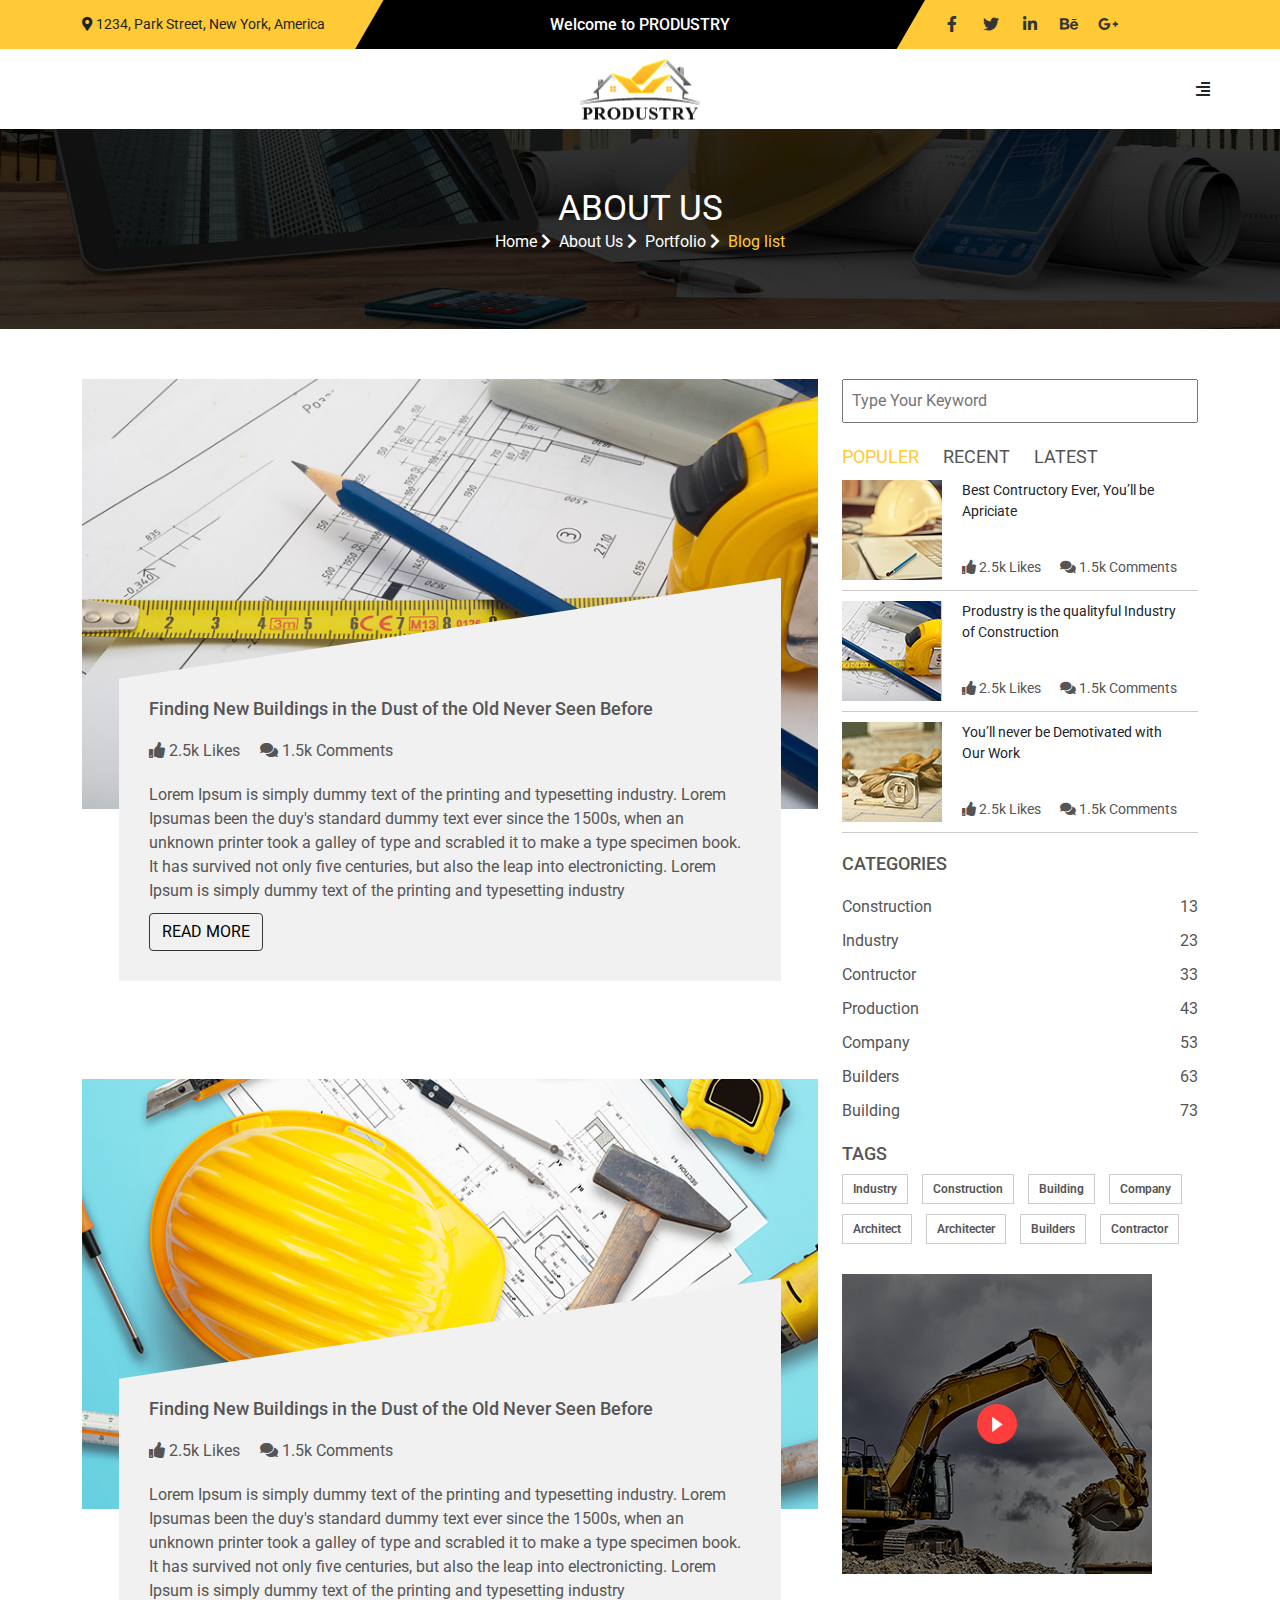
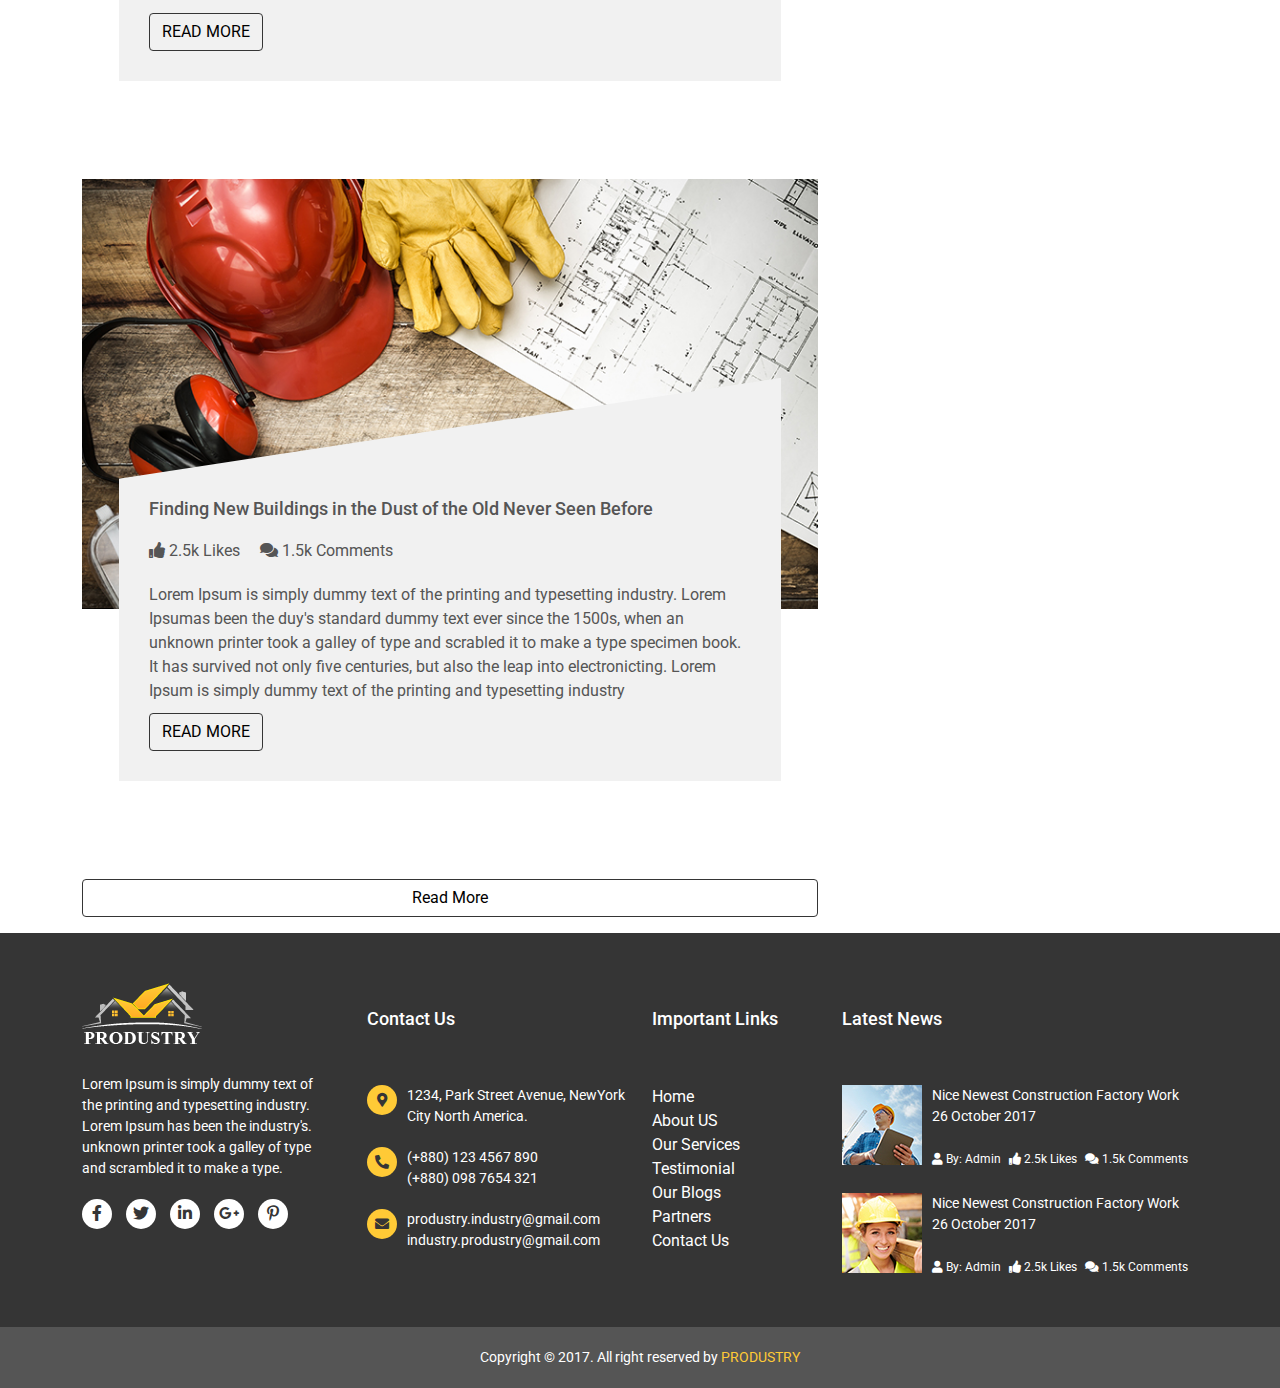
<file: blog-list-view.html>
<!DOCTYPE html>
<html lang="en">
<head>
    <meta charset="UTF-8">
    <meta http-equiv="X-UA-Compatible" content="IE=edge">
    <meta name="viewport" content="width=device-width, initial-scale=1.0">
    <title>Produstry-blog-list-view</title>

    <!-- css property are here -->
    <link rel="preconnect" href="https://fonts.googleapis.com">
    <link rel="preconnect" href="https://fonts.gstatic.com" crossorigin>
    <link href="https://fonts.googleapis.com/css2?family=Dancing+Script:wght@400;600;700&family=Open+Sans:wght@300;400;500;600;800&family=Roboto:wght@100;400;500;700&display=swap" rel="stylesheet">


    <link rel="stylesheet" href="css/slick.css">
    <link rel="stylesheet" href="css/all.min.css">
    <link rel="stylesheet" href="css/bootstrap.min.css">
    <link rel="stylesheet" href="css/style.css">
    <link rel="stylesheet" href="css/responsive.css">
</head>
<body>
     <!-- header start here -->
     <header>
        <div class="container">
            <div class="row align-items-center">
                <div class="col-lg-3 header-item1">
                    <h6><span><i class="fas fa-map-marker-alt"></i></span> 1234, Park Street, New York, America</h6>
                </div>
                <div class="col-lg-6 header-item2 text-center">
                    <h6>Welcome to PRODUSTRY</h6>
                </div>
                <div class="col-lg-3 header-item3">
                    <ul>
                        <li><a href="#"><i class="fab fa-facebook-f"></i></a></li>
                        <li><a href="#"><i class="fab fa-twitter"></i></a></li>
                        <li><a href="#"><i class="fab fa-linkedin-in"></i></a></li>
                        <li><a href="#"><i class="fab fa-behance"></i></a></li>
                        <li><a href="#"><i class="fab fa-google-plus-g"></i></a></li>
                    </ul>
                </div>
            </div>
        </div>
    </header>
    <!-- header end here -->

    <!-- navigation start here -->
    <nav class="navbar navbar-expand-lg">
      <div class="container">
        <a class="navbar-brand logo" href="#">
            <img src="img/logo.png" alt="">
        </a>
        <button class="navbar-toggler" type="button" data-bs-toggle="collapse" data-bs-target="#myNav">
          <span><i class="fas fa-align-right"></i></span>
        </button>
        <div class="collapse navbar-collapse" id="myNav">
          <ul class="navbar-nav ms-auto mb-2 mb-lg-0 ">
            <li class="nav-item">
              <a class="nav-link"  href="index.html">Home</a>
            </li>
            <li class="nav-item">
              <a class="nav-link " href="about us.html">About Us</a>
            </li>
            <li class="nav-item">
              <a class="nav-link " href="portfolio.html">Portfolio</a>
            </li>
            <li class="nav-item">
              <a class="nav-link "  href="#">Our Blog</a>
              <!-- dropdown menu -->
              <ul class="My_dropdown">
                <li><a class="Mydropdown-item" href="blog-list-view.html">Blog list view</a></li>
                <li><a class="Mydropdown-item" href="blog-details.html">Blog details</a></li>
              </ul>
            </li>
            <li class="nav-item">
              <a class="nav-link " href="services.html">Services</a>
            </li>
            <li class="nav-item">
              <a class="nav-link " href="contact.html">Contact Us</a>
            </li>
          </ul>
          <span class="d-none d-lg-block"><i class="fas fa-align-right toggle"></i></span>
        </div>
      </div>
    </nav>
    <!-- navigation start here -->


    <!-- breadcum pagination -->
    <section id="pagination">
      <div class="container">
          <div class="row align-items-center">
            <div class="pagination_content">
              <h2>About Us</h2>
              <nav>
                <ol class="breadcrumb">
                  <li class="breadcrumb-item"><a href="index.html">Home  <i class="fas fa-chevron-right"></i></a></li>
                  <li class="breadcrumb-item"><a href="about us.html">About Us  <i class="fas fa-chevron-right"></i></a></li>
                  <li class="breadcrumb-item"><a href="portfolio.html">Portfolio  <i class="fas fa-chevron-right"></i></a></li>
                  <li class="breadcrumb-item active" aria-current="page"><a href="blog-list-view.html">Blog list</a></li>
                </ol>
              </nav>
           </div>
          </div>
      </div>
    </section>
    <!-- breadcum pagination -->

      <!-- list view page design -->
    <section id="list_view">
      <div class="container">
          <div class="row">
              <div class="col-lg-8 list_viewCnt"> <!-- list view content-->
                 <div class="listView_box">
                  <div class="listView_item">
                    <div class="listView_img">
                       <img src="img/listView1.jpg" alt="">
                    </div>
                    <div class="listView_content">
                      <h4>Finding New Buildings in the Dust of the Old Never Seen Before</h4>
                      <a href="#"><span><i class="fas fa-thumbs-up"></i> 2.5k Likes</span>   <span class="ms-3"><i class="fas fa-comments"></i> 1.5k Comments</span></a>
                      <p>Lorem Ipsum is simply dummy text of the printing and typesetting industry. Lorem Ipsumas been the duy's standard dummy text ever since the 1500s, when an unknown printer took a galley of type and scrabled it to make a type specimen book. It has survived not only five centuries, but also the leap into electronicting. Lorem Ipsum is simply dummy text of the printing and typesetting industry</p>
                      <button class="btn btn-warning">Read More</button>
                    </div>
                  </div>
                 </div>

                  
                 <div class="listView_box">
                  <div class="listView_item">
                    <div class="listView_img">
                       <img src="img/listView2.jpg" alt="">
                    </div>
                    <div class="listView_content">
                      <h4>Finding New Buildings in the Dust of the Old Never Seen Before</h4>
                      <a href="#"><span><i class="fas fa-thumbs-up"></i> 2.5k Likes</span>   <span class="ms-3"><i class="fas fa-comments"></i> 1.5k Comments</span></a>
                      <p>Lorem Ipsum is simply dummy text of the printing and typesetting industry. Lorem Ipsumas been the duy's standard dummy text ever since the 1500s, when an unknown printer took a galley of type and scrabled it to make a type specimen book. It has survived not only five centuries, but also the leap into electronicting. Lorem Ipsum is simply dummy text of the printing and typesetting industry</p>
                      <button class="btn btn-warning">Read More</button>
                    </div>
                  </div>
                 </div>

                  
                 <div class="listView_box">
                  <div class="listView_item">
                    <div class="listView_img">
                       <img src="img/listView3.jpg" alt="">
                    </div>
                    <div class="listView_content">
                      <h4>Finding New Buildings in the Dust of the Old Never Seen Before</h4>
                      <a href="#"><span><i class="fas fa-thumbs-up"></i> 2.5k Likes</span>   <span class="ms-3"><i class="fas fa-comments"></i> 1.5k Comments</span></a>
                      <p>Lorem Ipsum is simply dummy text of the printing and typesetting industry. Lorem Ipsumas been the duy's standard dummy text ever since the 1500s, when an unknown printer took a galley of type and scrabled it to make a type specimen book. It has survived not only five centuries, but also the leap into electronicting. Lorem Ipsum is simply dummy text of the printing and typesetting industry</p>
                      <button class="btn btn-warning">Read More</button>
                    </div>
                  </div>
                 </div>
                 <button class="btn btn-warning w-100 list_view_button mb-3">Read More</button>
              </div> <!-- list view content-->
               <div id="sidebar" class="col-lg-4 sidebar"> <!-- list view Sidebar -->
                <div class="form_box">
                    <form action="method">
                        <input type="text" id="name" placeholder="Type Your Keyword" class="w-100 p-2">
                    </form>
                </div>
                <div class="news_box">
                  <div class="news_menu">
                    <ul>
                      <li><a href="#" class="active">Populer</a></li>
                      <li><a href="#">Recent</a></li>
                      <li><a href="#">Latest</a></li>
                    </ul>
                  </div>
                  <div class="news_content">
                        <div class="news_cntImg">
                          <img src="img/news_item1.jpg" alt="">
                          <div class="news_overlay">
                              <span><i class="fas fa-link"></i></span>
                          </div>
                        </div>
                        <div class="nesw_body">
                          <p>Best Contructory Ever, You’ll be</p>
                          <p>Apriciate</p>
                          <a href="#"><span><i class="fas fa-thumbs-up"></i> 2.5k Likes</span>   <span class="ms-3"><i class="fas fa-comments"></i> 1.5k Comments</span></a>
                        </div>
                  </div>
                  <div class="news_content">
                        <div class="news_cntImg">
                          <img src="img/news_item2.jpg" alt="">
                          <div class="news_overlay">
                              <span><i class="fas fa-link"></i></span>
                          </div>
                        </div>
                        <div class="nesw_body">
                          <p>Produstry is the qualityful Industry</p>
                          <p>of Construction</p>
                          <a href="#"><span><i class="fas fa-thumbs-up"></i> 2.5k Likes</span>   <span class="ms-3"><i class="fas fa-comments"></i> 1.5k Comments</span></a>
                        </div>
                  </div>
                  <div class="news_content">
                        <div class="news_cntImg">
                          <img src="img/news_item3.jpg" alt="">
                          <div class="news_overlay">
                              <span><i class="fas fa-link"></i></span>
                          </div>
                        </div>
                        <div class="nesw_body">
                          <p>You’ll never be Demotivated with</p>
                          <p>Our Work</p>
                          <a href="#"><span><i class="fas fa-thumbs-up"></i> 2.5k Likes</span>   <span class="ms-3"><i class="fas fa-comments"></i> 1.5k Comments</span></a>
                        </div>
                  </div>
                </div> <!-- end nwes box -->
                <!-- categories start -->
                  <div id="categories">
                    <h4>Categories</h4>
                    <div class="category_menu">
                        <ul>
                          <li>
                            <div class="category_item">
                              <div class="category_name">Construction</div>
                              <div class="category_number">13</div>
                            </div>
                          </li>
                          <li>
                            <div class="category_item">
                              <div class="category_name">Industry</div>
                              <div class="category_number">23</div>
                            </div>
                          </li>
                          <li>
                            <div class="category_item">
                              <div class="category_name">Contructor</div>
                              <div class="category_number">33</div>
                            </div>
                          </li>
                          <li>
                            <div class="category_item">
                              <div class="category_name">Production</div>
                              <div class="category_number">43</div>
                            </div>
                          </li>
                          <li>
                            <div class="category_item">
                              <div class="category_name">Company</div>
                              <div class="category_number">53</div>
                            </div>
                          </li>
                          <li>
                            <div class="category_item">
                              <div class="category_name">Builders</div>
                              <div class="category_number">63</div>
                            </div>
                          </li>
                          <li>
                            <div class="category_item">
                              <div class="category_name">Building</div>
                              <div class="category_number">73</div>
                            </div>
                          </li>
                        </ul>
                    </div>
                  </div>
                <!-- categories end -->
                <!-- tags start -->
                <div id="tag">
                  <h4>Tags</h4>
                  <span>Industry</span> <span>Construction</span> <span>Building</span> <span>Company</span> <span>Architect</span> <span>Architecter</span> <span>Builders</span> <span>Contractor</span>
                </div>
                <!-- tags end -->
                <!-- blog details video start -->
                  <div id="blog_video">
                    <div class="video_item">
                        <img src="img/blog-dtails-vdo.jpg" alt="">
                        <div class="play_btn">
                          <img src="img/play-btn.png" alt="">
                        </div>
                    </div>
                  </div>
                <!-- blog details video end -->
                <div id="sidebar_close">
                   <div class="sidebar_closeItem">
                      <span><i class="fas fa-times"></i></span>
                   </div>
                </div>
           </div> <!-- list view Sidebar end -->
          </div>
      </div>
    </section>
    <!-- list view page design end -->

     <!-- sidebar button -->
     <div id="sidebar_btn">
        <div class="sidebar_btn_item">
           <span> <i class="fas fa-outdent"></i></span>
        </div>
     </div>
    <!-- sidebar button end-->


   <!-- footer start here -->
   <footer id="footer">
    <div class="container">
      <div class="row">
        <div class="col-lg-3">
          <div class="footer_header">
            <img src="img/footer_logo.png" alt="">
          </div>
          <div class="footer_content">
            <p>Lorem Ipsum is simply dummy text of the printing and typesetting industry. Lorem Ipsum has been the industry's.
              unknown printer took a galley of type and scrambled it to make a type.</p>
              <div class="sci">
                <ul>
                  <li><a href="#"><i class="fab fa-facebook-f"></i></a></li>
                  <li><a href="#"><i class="fab fa-twitter"></i></a></li>
                  <li><a href="#"><i class="fab fa-linkedin-in"></i></a></li>
                  <li><a href="#"><i class="fab fa-google-plus-g"></i></a></li>
                  <li><a href="#"><i class="fab fa-pinterest-p"></i></a></li>
                </ul>
              </div>
          </div>
        </div>
        <div class="col-lg-3">
          <div class="footer_header">
            <h2>Contact Us</h2>
          </div>
          <div class="footer_content">
              <div class="sci_middle">
                <ul>
                  <li><i class="fas fa-map-marker-alt"></i> <span>1234, Park Street Avenue, NewYork City North America.</span></li>
                  <li><i class="fas fa-phone-alt"></i> <span>(+880) 123 4567 890 <br>
                    (+880) 098 7654 321</span></li>
                  <li><i class="fas fa-envelope"></i> <span>produstry.industry@gmail.com <br>
                    industry.produstry@gmail.com</span></li>
                </ul>
              </div>
          </div>
        </div>
        <div class="col-lg-2">
          <div class="footer_header">
            <h2>Important Links</h2>
          </div>
          <div class="footer_content">
              <div class="sci_middle2">
                <ul>
                  <li><a href="index.html">Home</a></li>
                  <li><a href="about us.html">About US</a></li>
                  <li><a href="#">Our Services</a></li>
                  <li><a href="#">Testimonial</a></li>
                  <li><a href="#">Our Blogs</a></li>
                  <li><a href="#">Partners</a></li>
                  <li><a href="contact.html">Contact Us</a></li>
                </ul>
              </div>
          </div>
        </div>
        <div class="col-lg-4">
          <div class="footer_header">
            <h2>Latest News</h2>
          </div>
          <div class="footer_content">
              <div class="right_content">
                <ul>
                  <li>
                    <img src="img/latest_img.jpg" alt="">
                    <div>
                      <span>Nice Newest Construction Factory Work</span><br>
                      <span>26 October 2017</span>
                      <br> <br>
                      <a href="#"><span><i class="fas fa-user"></i> By: Admin </span>    <span><i class="fas fa-thumbs-up"></i> 2.5k Likes</span>   <span><i class="fas fa-comments"></i> 1.5k Comments</span></a>
                    </div>
                  </li>
                </ul>
              </div>
              <div class="right_content mt-4">
                <ul>
                  <li>
                    <img src="img/latest_img2.jpg" alt="">
                    <div>
                      <span>Nice Newest Construction Factory Work</span><br>
                      <span>26 October 2017</span>
                      <br> <br>
                      <a href="#"><span><i class="fas fa-user"></i> By: Admin </span>    <span><i class="fas fa-thumbs-up"></i> 2.5k Likes</span>   <span><i class="fas fa-comments"></i> 1.5k Comments</span></a>
                    </div>
                  </li>
                </ul>
              </div>
          </div>
        </div>
      </div>
    </div>
  </footer>
  <div class="footer_bottom">
    <div class="container">
      <p>Copyright &copy; 2017. All right reserved by <span>PRODUSTRY</span></p>
    </div>
  </div>
  <!-- footer ends here -->
  <!-- back to top button -->
  <div id="back_top">
    <span><i class="fas fa-chevron-up"></i></span>
  </div>
  <!-- back to top button -->
  
  <!-- core js are here -->
  <script src="js/jquery-3.6.0.min.js"></script>
  <script src="js/jquery-1.9.1.min.js"></script>
  <script src="js/waypoints.min.js"></script>
  <script src="js/jquery.counterup.min.js"></script>
  <script src="js/bootstrap.bundle.min.js"></script>
  <script src="js/slick.min.js"></script>
  <script src="js/app.js"></script>
</body>
</html>
</file>
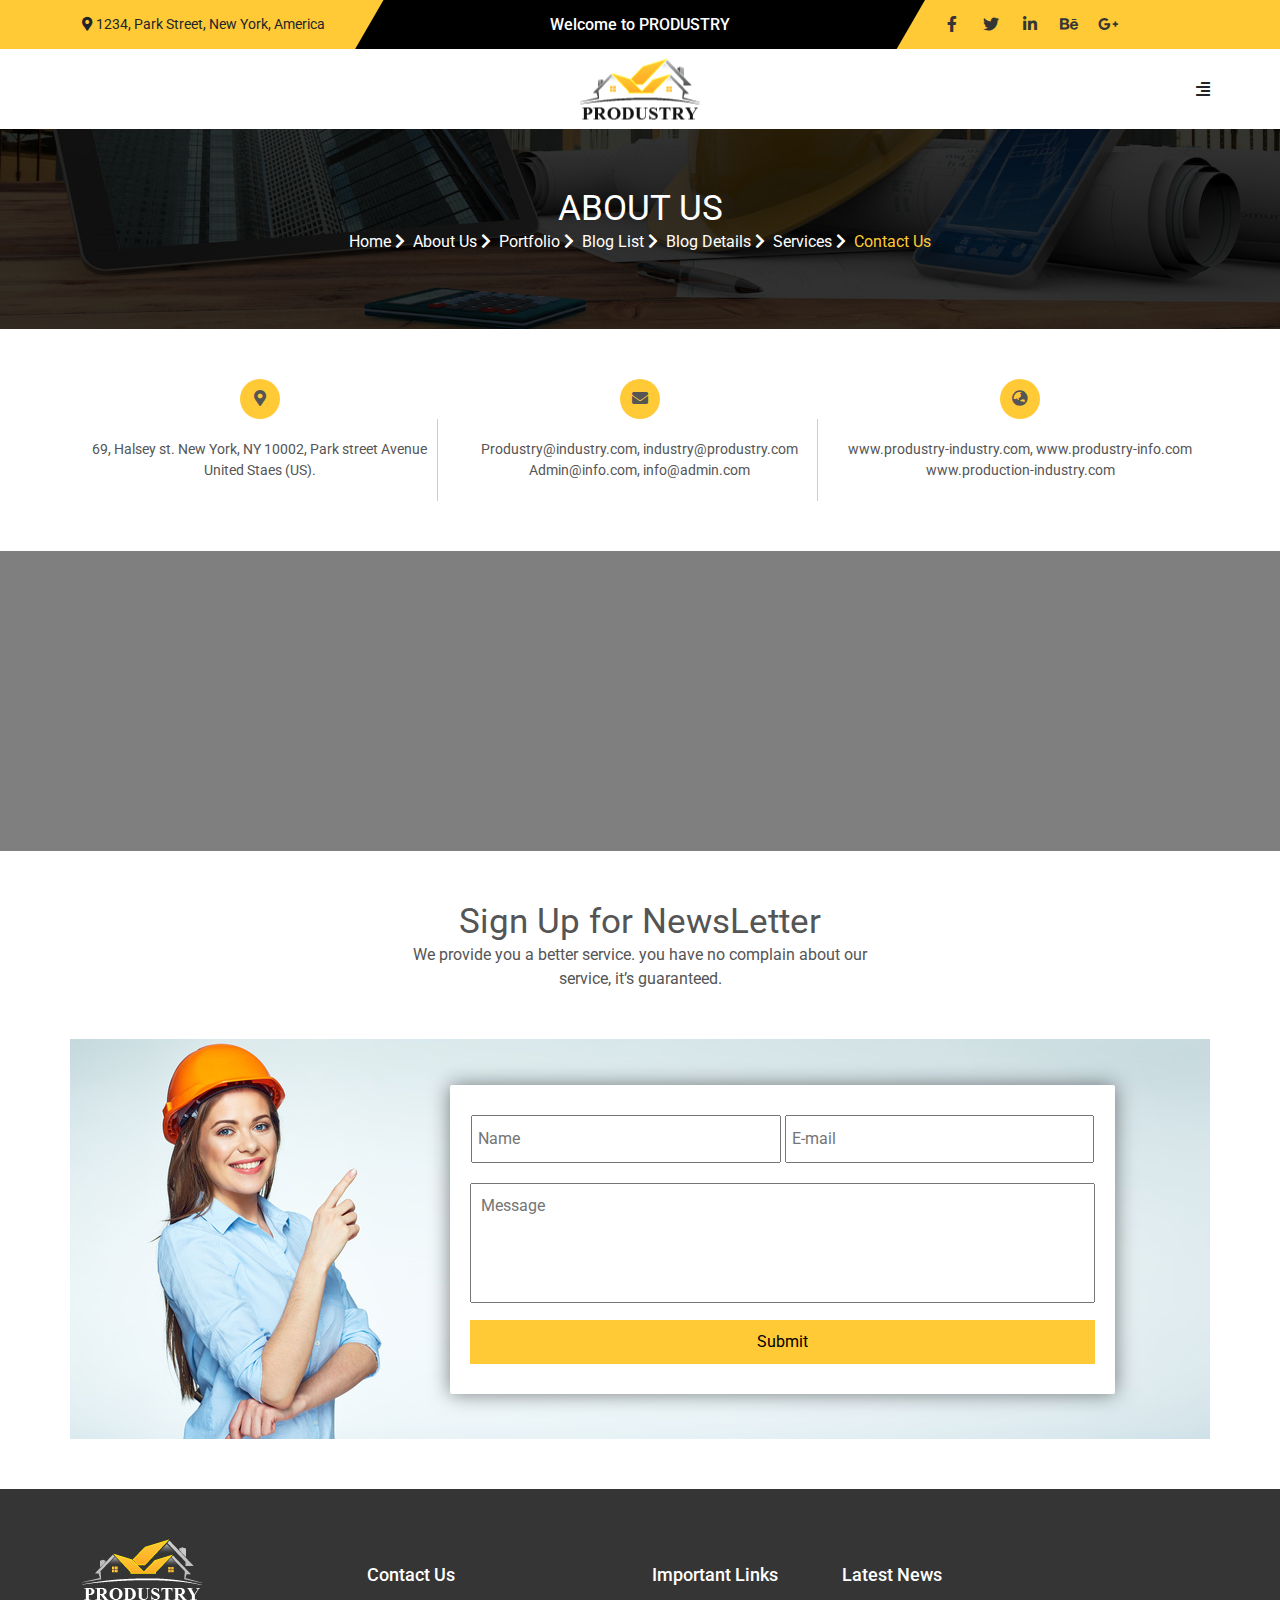
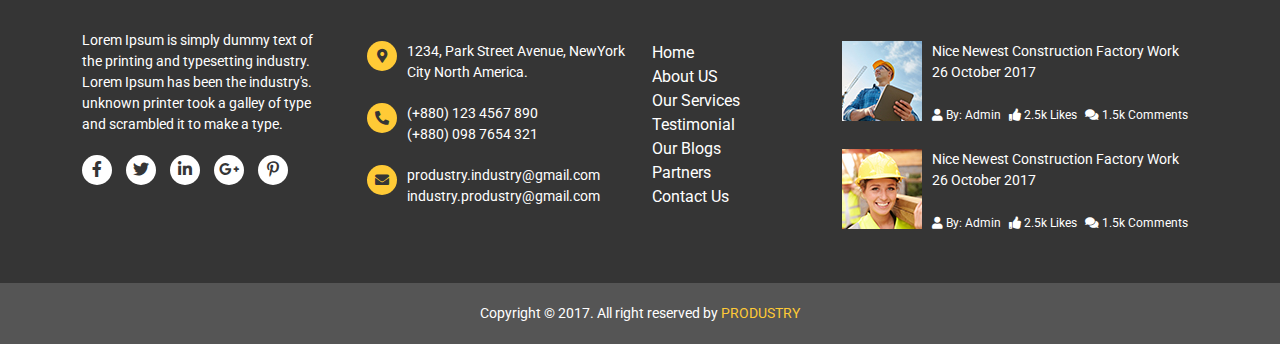
<file: contact.html>
<!DOCTYPE html>
<html lang="en">
<head>
    <meta charset="UTF-8">
    <meta http-equiv="X-UA-Compatible" content="IE=edge">
    <meta name="viewport" content="width=device-width, initial-scale=1.0">
    <title>Produstry-contact-Us</title>

    <!-- css property are here -->
    <link rel="preconnect" href="https://fonts.googleapis.com">
    <link rel="preconnect" href="https://fonts.gstatic.com" crossorigin>
    <link href="https://fonts.googleapis.com/css2?family=Dancing+Script:wght@400;600;700&family=Open+Sans:wght@300;400;500;600;800&family=Roboto:wght@100;400;500;700&display=swap" rel="stylesheet">


    <link rel="stylesheet" href="css/slick.css">
    <link rel="stylesheet" href="css/all.min.css">
    <link rel="stylesheet" href="css/bootstrap.min.css">
    <link rel="stylesheet" href="css/style.css">
    <link rel="stylesheet" href="css/responsive.css">
</head>
<body>
     <!-- header start here -->
     <header>
        <div class="container">
            <div class="row align-items-center">
                <div class="col-lg-3 header-item1">
                    <h6><span><i class="fas fa-map-marker-alt"></i></span> 1234, Park Street, New York, America</h6>
                </div>
                <div class="col-lg-6 header-item2 text-center">
                    <h6>Welcome to PRODUSTRY</h6>
                </div>
                <div class="col-lg-3 header-item3">
                    <ul>
                        <li><a href="#"><i class="fab fa-facebook-f"></i></a></li>
                        <li><a href="#"><i class="fab fa-twitter"></i></a></li>
                        <li><a href="#"><i class="fab fa-linkedin-in"></i></a></li>
                        <li><a href="#"><i class="fab fa-behance"></i></a></li>
                        <li><a href="#"><i class="fab fa-google-plus-g"></i></a></li>
                    </ul>
                </div>
            </div>
        </div>
    </header>
    <!-- header end here -->

    <!-- navigation start here -->
    <nav class="navbar navbar-expand-lg">
      <div class="container">
        <a class="navbar-brand logo" href="#">
            <img src="img/logo.png" alt="">
        </a>
        <button class="navbar-toggler" type="button" data-bs-toggle="collapse" data-bs-target="#myNav">
          <span><i class="fas fa-align-right"></i></span>
        </button>
        <div class="collapse navbar-collapse" id="myNav">
          <ul class="navbar-nav ms-auto mb-2 mb-lg-0 ">
            <li class="nav-item">
              <a class="nav-link"  href="index.html">Home</a>
            </li>
            <li class="nav-item">
              <a class="nav-link " href="about us.html">About Us</a>
            </li>
            <li class="nav-item">
              <a class="nav-link " href="portfolio.html">Portfolio</a>
            </li>
            <li class="nav-item">
              <a class="nav-link "  href="#">Our Blog</a>
              <!-- dropdown menu -->
              <ul class="My_dropdown">
                <li><a class="Mydropdown-item" href="blog-list-view.html">Blog list view</a></li>
                <li><a class="Mydropdown-item" href="blog-details.html">Blog details</a></li>
              </ul>
            </li>
            <li class="nav-item">
              <a class="nav-link " href="services.html">Services</a>
            </li>
            <li class="nav-item">
              <a class="nav-link " href="contact.html">Contact Us</a>
            </li>
          </ul>
          <span class="d-none d-lg-block"><i class="fas fa-align-right toggle"></i></span>
        </div>
      </div>
    </nav>
    <!-- navigation start here -->


     <!-- breadcum pagination -->
     <section id="pagination">
      <div class="container">
          <div class="row align-items-center">
            <div class="pagination_content">
              <h2>About Us</h2>
              <nav>
                <ol class="breadcrumb">
                  <li class="breadcrumb-item"><a href="index.html">Home  <i class="fas fa-chevron-right"></i></a></li>
                  <li class="breadcrumb-item"><a href="about us.html">About Us  <i class="fas fa-chevron-right"></i></a></li>
                  <li class="breadcrumb-item"><a href="portfolio.html">Portfolio  <i class="fas fa-chevron-right"></i></a></li>
                  <li class="breadcrumb-item"><a href="blog-list-view.html">Blog List  <i class="fas fa-chevron-right"></i></a></li>
                  <li class="breadcrumb-item"><a href="blog-details.html">Blog Details  <i class="fas fa-chevron-right"></i></a></li>
                  <li class="breadcrumb-item"><a href="services.html">Services <i class="fas fa-chevron-right"></i></a></li>
                  <li class="breadcrumb-item active" aria-current="page"><a href="contact.html">Contact Us</a></li>
                </ol>
              </nav>
           </div>
          </div>
      </div>
    </section>
    <!-- breadcum pagination -->

    <!-- contact box start here -->
    <section id="contact">
        <div class="container">
            <div class="row contact_box">
                <div class="col-lg-4">
                    <div class="contact_item">
                       <span><i class="fas fa-map-marker-alt"></i></span>
                       <div class="conact_item_cnt">
                          <p>69, Halsey st. New York, NY 10002, Park street Avenue United Staes (US).</p>
                       </div>
                    </div>
                </div>
                
                <div class="col-lg-4">
                  <div class="contact_item">
                     <span><i class="fas fa-envelope"></i></span>
                     <div class="conact_item_cnt">
                        <p>Produstry@industry.com, industry@produstry.com
                          Admin@info.com, info@admin.com</p>
                     </div>
                  </div>
              </div>

              <div class="col-lg-4">
                <div class="contact_item">
                   <span><i class="fas fa-globe-asia"></i></span>
                   <div class="conact_item_cnt">
                      <p>www.produstry-industry.com, www.produstry-info.com
                        www.production-industry.com</p>
                   </div>
                </div>
            </div>

            </div>
        </div>
    </section>
    <!-- contact box end here -->

    <!-- contact location start -->
    <section id="contact_location">
       <div class="location_box">
        <iframe src="https://www.google.com/maps/embed?pb=!1m18!1m12!1m3!1d3689.835582414831!2d91.83860601426967!3d22.359836246382997!2m3!1f0!2f0!3f0!3m2!1i1024!2i768!4f13.1!3m3!1m2!1s0x30ad274609dda25f%3A0xd59761fea5a91d3b!2sCreative%20IT%20Institute!5e0!3m2!1sen!2sbd!4v1641627259433!5m2!1sen!2sbd"  style="border:0;" allowfullscreen="" loading="lazy"></iframe>
       </div>
    </section>
    <!-- contact location end -->

    <!-- sign up newsletter start -->
      <section id="newsLetter">
         <div class="container">
           <div class="heading pb-5">
             <h1>Sign Up for NewsLetter</h1>
             <p>We provide you a better service. you have no complain about our service, it’s guaranteed.</p>
           </div>
              <div class="row newsLetter_box">
                <div class="col-md-4"></div>
                <div class="col-md-6 col-lg-7 newsLetter_item">
                    <form action="method">
                      <input type="text" name="name" id="name" placeholder="Name">
                      <input type="email" name="email" id="email" placeholder="E-mail">
                      <textarea name="message" id="message" placeholder="Message"></textarea>
                      <input type="submit" value="Submit">
                    </form>
                </div>
              </div>
         </div>
      </section>
    <!-- sign up newsletter end -->

   <!-- footer start here -->
   <footer id="footer">
    <div class="container">
      <div class="row">
        <div class="col-lg-3">
          <div class="footer_header">
            <img src="img/footer_logo.png" alt="">
          </div>
          <div class="footer_content">
            <p>Lorem Ipsum is simply dummy text of the printing and typesetting industry. Lorem Ipsum has been the industry's.
              unknown printer took a galley of type and scrambled it to make a type.</p>
              <div class="sci">
                <ul>
                  <li><a href="#"><i class="fab fa-facebook-f"></i></a></li>
                  <li><a href="#"><i class="fab fa-twitter"></i></a></li>
                  <li><a href="#"><i class="fab fa-linkedin-in"></i></a></li>
                  <li><a href="#"><i class="fab fa-google-plus-g"></i></a></li>
                  <li><a href="#"><i class="fab fa-pinterest-p"></i></a></li>
                </ul>
              </div>
          </div>
        </div>
        <div class="col-lg-3">
          <div class="footer_header">
            <h2>Contact Us</h2>
          </div>
          <div class="footer_content">
              <div class="sci_middle">
                <ul>
                  <li><i class="fas fa-map-marker-alt"></i> <span>1234, Park Street Avenue, NewYork City North America.</span></li>
                  <li><i class="fas fa-phone-alt"></i> <span>(+880) 123 4567 890 <br>
                    (+880) 098 7654 321</span></li>
                  <li><i class="fas fa-envelope"></i> <span>produstry.industry@gmail.com <br>
                    industry.produstry@gmail.com</span></li>
                </ul>
              </div>
          </div>
        </div>
        <div class="col-lg-2">
          <div class="footer_header">
            <h2>Important Links</h2>
          </div>
          <div class="footer_content">
              <div class="sci_middle2">
                <ul>
                  <li><a href="index.html">Home</a></li>
                  <li><a href="about us.html">About US</a></li>
                  <li><a href="#">Our Services</a></li>
                  <li><a href="#">Testimonial</a></li>
                  <li><a href="#">Our Blogs</a></li>
                  <li><a href="#">Partners</a></li>
                  <li><a href="contact.html">Contact Us</a></li>
                </ul>
              </div>
          </div>
        </div>
        <div class="col-lg-4">
          <div class="footer_header">
            <h2>Latest News</h2>
          </div>
          <div class="footer_content">
              <div class="right_content">
                <ul>
                  <li>
                    <img src="img/latest_img.jpg" alt="">
                    <div>
                      <span>Nice Newest Construction Factory Work</span><br>
                      <span>26 October 2017</span>
                      <br> <br>
                      <a href="#"><span><i class="fas fa-user"></i> By: Admin </span>    <span><i class="fas fa-thumbs-up"></i> 2.5k Likes</span>   <span><i class="fas fa-comments"></i> 1.5k Comments</span></a>
                    </div>
                  </li>
                </ul>
              </div>
              <div class="right_content mt-4">
                <ul>
                  <li>
                    <img src="img/latest_img2.jpg" alt="">
                    <div>
                      <span>Nice Newest Construction Factory Work</span><br>
                      <span>26 October 2017</span>
                      <br> <br>
                      <a href="#"><span><i class="fas fa-user"></i> By: Admin </span>    <span><i class="fas fa-thumbs-up"></i> 2.5k Likes</span>   <span><i class="fas fa-comments"></i> 1.5k Comments</span></a>
                    </div>
                  </li>
                </ul>
              </div>
          </div>
        </div>
      </div>
    </div>
  </footer>
  <div class="footer_bottom">
    <div class="container">
      <p>Copyright &copy; 2017. All right reserved by <span>PRODUSTRY</span></p>
    </div>
  </div>
  <!-- footer ends here -->
  <!-- back to top button -->
  <div id="back_top">
    <span><i class="fas fa-chevron-up"></i></span>
  </div>
  <!-- back to top button -->
  
  <!-- core js are here -->
  <script src="js/jquery-3.6.0.min.js"></script>
  <script src="js/jquery-1.9.1.min.js"></script>
  <script src="js/waypoints.min.js"></script>
  <script src="js/jquery.counterup.min.js"></script>
  <script src="js/bootstrap.bundle.min.js"></script>
  <script src="js/slick.min.js"></script>
  <script src="js/app.js"></script>
</body>
</html>
</file>
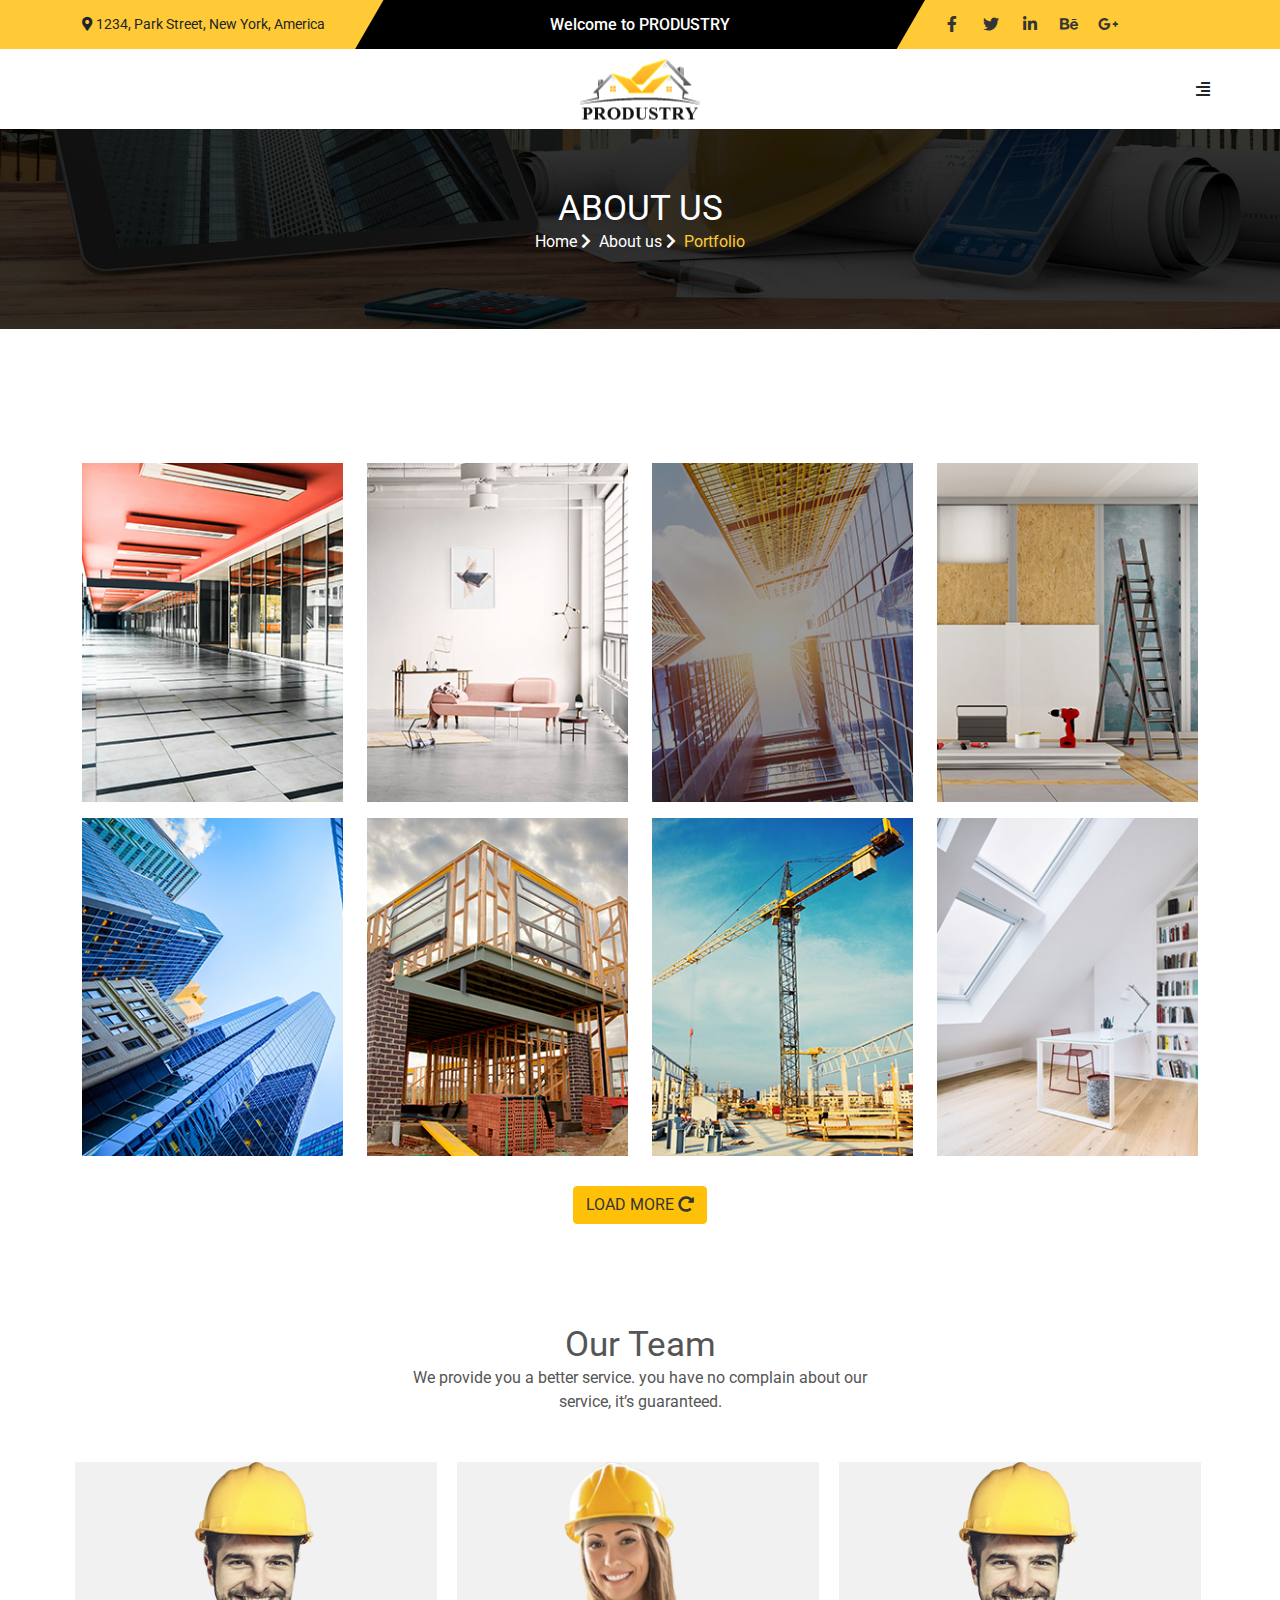
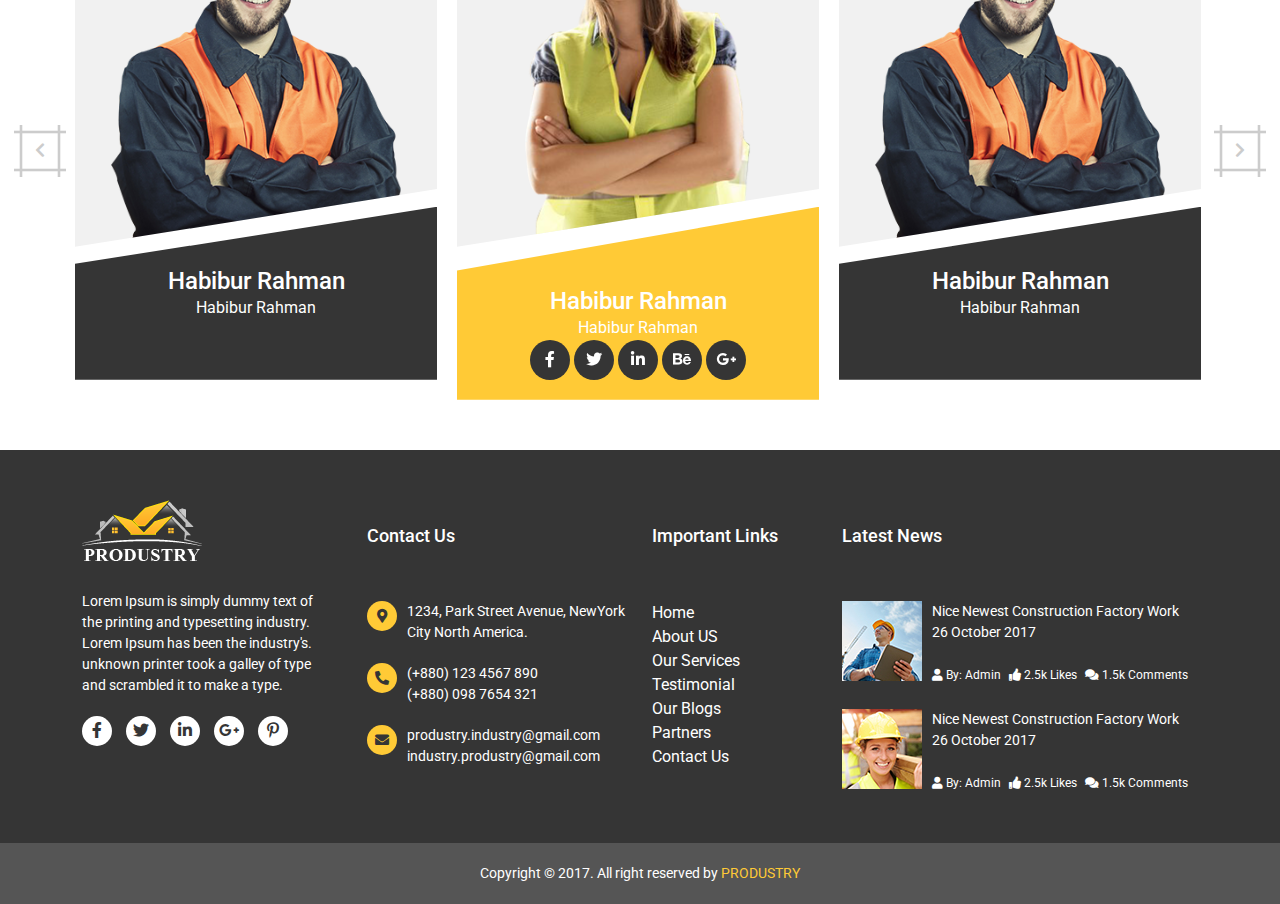
<file: portfolio.html>
<!DOCTYPE html>
<html lang="en">
<head>
    <meta charset="UTF-8">
    <meta http-equiv="X-UA-Compatible" content="IE=edge">
    <meta name="viewport" content="width=device-width, initial-scale=1.0">
    <title>Produstry-portfolio</title>

    <!-- css property are here -->
    <link rel="preconnect" href="https://fonts.googleapis.com">
    <link rel="preconnect" href="https://fonts.gstatic.com" crossorigin>
    <link href="https://fonts.googleapis.com/css2?family=Dancing+Script:wght@400;600;700&family=Open+Sans:wght@300;400;500;600;800&family=Roboto:wght@100;400;500;700&display=swap" rel="stylesheet">


    <link rel="stylesheet" href="css/slick.css">
    <link rel="stylesheet" href="css/all.min.css">
    <link rel="stylesheet" href="css/bootstrap.min.css">
    <link rel="stylesheet" href="css/style.css">
    <link rel="stylesheet" href="css/responsive.css">
</head>
<body>
     <!-- header start here -->
     <header>
        <div class="container">
            <div class="row align-items-center">
                <div class="col-lg-3 header-item1">
                    <h6><span><i class="fas fa-map-marker-alt"></i></span> 1234, Park Street, New York, America</h6>
                </div>
                <div class="col-lg-6 header-item2 text-center">
                    <h6>Welcome to PRODUSTRY</h6>
                </div>
                <div class="col-lg-3 header-item3">
                    <ul>
                        <li><a href="#"><i class="fab fa-facebook-f"></i></a></li>
                        <li><a href="#"><i class="fab fa-twitter"></i></a></li>
                        <li><a href="#"><i class="fab fa-linkedin-in"></i></a></li>
                        <li><a href="#"><i class="fab fa-behance"></i></a></li>
                        <li><a href="#"><i class="fab fa-google-plus-g"></i></a></li>
                    </ul>
                </div>
            </div>
        </div>
    </header>
    <!-- header end here -->

    <!-- navigation start here -->
    <nav class="navbar navbar-expand-lg">
      <div class="container">
        <a class="navbar-brand logo" href="#">
            <img src="img/logo.png" alt="">
        </a>
        <button class="navbar-toggler" type="button" data-bs-toggle="collapse" data-bs-target="#myNav">
          <span><i class="fas fa-align-right"></i></span>
        </button>
        <div class="collapse navbar-collapse" id="myNav">
          <ul class="navbar-nav ms-auto mb-2 mb-lg-0 ">
            <li class="nav-item">
              <a class="nav-link"  href="index.html">Home</a>
            </li>
            <li class="nav-item">
              <a class="nav-link " href="about us.html">About Us</a>
            </li>
            <li class="nav-item">
              <a class="nav-link " href="portfolio.html">Portfolio</a>
            </li>
            <li class="nav-item">
              <a class="nav-link "  href="#">Our Blog</a>
              <!-- dropdown menu -->
              <ul class="My_dropdown">
                <li><a class="Mydropdown-item" href="blog-list-view.html">Blog list view</a></li>
                <li><a class="Mydropdown-item" href="blog-details.html">Blog details</a></li>
              </ul>
            </li>
            <li class="nav-item">
              <a class="nav-link " href="services.html">Services</a>
            </li>
            <li class="nav-item">
              <a class="nav-link " href="contact.html">Contact Us</a>
            </li>
          </ul>
          <span class="d-none d-lg-block"><i class="fas fa-align-right toggle"></i></span>
        </div>
      </div>
    </nav>
    <!-- navigation start here -->


     <!-- breadcum pagination -->
     <section id="pagination">
      <div class="container">
          <div class="row align-items-center">
            <div class="pagination_content">
              <h2>About Us</h2>
              <nav>
                <ol class="breadcrumb">
                  <li class="breadcrumb-item"><a href="index.html">Home  <i class="fas fa-chevron-right"></i></a></li>
                  <li class="breadcrumb-item"><a href="about us.html">About us <i class="fas fa-chevron-right"></i></a></li>
                  <li class="breadcrumb-item active" aria-current="page"><a href="about us.html">Portfolio</a></li>
                </ol>
              </nav>
           </div>
          </div>
      </div>
    </section>
    <!-- breadcum pagination -->

    <!-- Portfolio starts here-->
    <section id="portfolio">
      <div class="container">
        <div class="row mt-5">
          <div class="col-lg-3 col-md-6">
            <div class="portfolio-img mt-3">
              <img src="img/portfolio1.jpg" alt="">
              <div class="portfolio_overlay">
                <h2>Architectural</h2>
                <p>Building/Architect</p>
              </div>
            </div>
          </div>

          <div class="col-lg-3 col-md-6 mt-3">
            <div class="portfolio-img">
              <img src="img/portfolio2.jpg" alt="">
              <div class="portfolio_overlay">
                <h2>Architectural</h2>
                <p>Building/Architect</p>
              </div>
            </div>
          </div>

          <div class="col-lg-3 col-md-6 mt-3 ">
            <div class="portfolio-img">
              <img src="img/portfolio3.jpg" alt="">
              <div class="portfolio_overlay">
                <h2>Architectural</h2>
                <p>Building/Architect</p>
              </div>
            </div>
          </div>

          <div class="col-lg-3 col-md-6 mt-3">
            <div class="portfolio-img">
              <img src="img/portfolio4.jpg" alt="">
              <div class="portfolio_overlay">
                <h2>Architectural</h2>
                <p>Building/Architect</p>
              </div>
            </div>
          </div>

          <div class="col-lg-3 col-md-6 mt-3">
            <div class="portfolio-img">
              <img src="img/portfolio5.jpg" alt="">
              <div class="portfolio_overlay">
                <h2>Architectural</h2>
                <p>Building/Architect</p>
              </div>
            </div>
          </div>

          <div class="col-lg-3 col-md-6 mt-3">
            <div class="portfolio-img">
              <img src="img/portfolio6.jpg" alt="">
              <div class="portfolio_overlay">
                <h2>Architectural</h2>
                <p>Building/Architect</p>
              </div>
            </div>
          </div>

          <div class="col-lg-3 col-md-6 mt-3 ">
            <div class="portfolio-img">
              <img src="img/portfolio7.jpg" alt="">
              <div class="portfolio_overlay">
                <h2>Architectural</h2>
                <p>Building/Architect</p>
              </div>
            </div>
          </div>

          <div class="col-lg-3 col-md-6 mt-3">
            <div class="portfolio-img">
              <img src="img/portfolio8.jpg" alt="">
              <div class="portfolio_overlay">
                <h2>Architectural</h2>
                <p>Building/Architect</p>
              </div>
            </div>
          </div>

        </div>
        <div class="loading_btn">
          <a href="#" class="btn btn-warning">Load More <span><i class="fas fa-redo-alt"></i></span></a>
        </div>
      </div>
    </section>
  <!-- Portfolio here-->

  <!-- Team section start-->
  <section id="team">
    <div class="">
      <div class="heading mb-5">
        <h1>Our Team</h1>
        <p>We provide you a better service. you have no complain about our service, it’s guaranteed.</p>
      </div>
      <div class="team_slide">
        <div class="team_member col-4">
          <div class="">
            <div class="team_imgBox">
              <img src="img/team1.png" alt="">
            </div>
            <div class="teamber_details">
              <h4>Habibur Rahman</h4>
              <p>Habibur Rahman</p>
              <div class="team_sci">
                <ul>
                  <li><a href="#"><i class="fab fa-facebook-f"></i></a></li>
                  <li><a href="#"><i class="fab fa-twitter"></i></a></li>
                  <li><a href="#"><i class="fab fa-linkedin-in"></i></a></li>
                  <li><a href="#"><i class="fab fa-behance"></i></a></li>
                  <li><a href="#"><i class="fab fa-google-plus-g"></i></a></li>
                </ul>
              </div>
            </div>
          </div>
        </div>
        <div class="team_member col-4">
          <div class="">
            <div class="team_imgBox">
              <img src="img/about2.png" alt="">
            </div>
            <div class="teamber_details">
              <h4>Habibur Rahman</h4>
              <p>Habibur Rahman</p>
              <div class="team_sci">
                <ul>
                  <li><a href="#"><i class="fab fa-facebook-f"></i></a></li>
                  <li><a href="#"><i class="fab fa-twitter"></i></a></li>
                  <li><a href="#"><i class="fab fa-linkedin-in"></i></a></li>
                  <li><a href="#"><i class="fab fa-behance"></i></a></li>
                  <li><a href="#"><i class="fab fa-google-plus-g"></i></a></li>
                </ul>
              </div>
            </div>
          </div>
        </div>
        <div class="team_member col-4">
          <div class="">
            <div class="team_imgBox">
              <img src="img/team3.png" alt="">
            </div>
            <div class="teamber_details">
              <h4>Habibur Rahman</h4>
              <p>Habibur Rahman</p>
              <div class="team_sci">
                <ul>
                  <li><a href="#"><i class="fab fa-facebook-f"></i></a></li>
                  <li><a href="#"><i class="fab fa-twitter"></i></a></li>
                  <li><a href="#"><i class="fab fa-linkedin-in"></i></a></li>
                  <li><a href="#"><i class="fab fa-behance"></i></a></li>
                  <li><a href="#"><i class="fab fa-google-plus-g"></i></a></li>
                </ul>
              </div>
            </div>
          </div>
        </div>
        <div class="team_member col-4">
          <div class="">
            <div class="team_imgBox">
              <img src="img/about2.png" alt="">
            </div>
            <div class="teamber_details">
              <h4>Habibur Rahman</h4>
              <p>Habibur Rahman</p>
              <div class="team_sci">
                <ul>
                  <li><a href="#"><i class="fab fa-facebook-f"></i></a></li>
                  <li><a href="#"><i class="fab fa-twitter"></i></a></li>
                  <li><a href="#"><i class="fab fa-linkedin-in"></i></a></li>
                  <li><a href="#"><i class="fab fa-behance"></i></a></li>
                  <li><a href="#"><i class="fab fa-google-plus-g"></i></a></li>
                </ul>
              </div>
            </div>
          </div>
        </div>
      </div>
    </div>
  </section>
  <!-- Team section end -->


   <!-- footer start here -->
   <footer id="footer">
    <div class="container">
      <div class="row">
        <div class="col-lg-3">
          <div class="footer_header">
            <img src="img/footer_logo.png" alt="">
          </div>
          <div class="footer_content">
            <p>Lorem Ipsum is simply dummy text of the printing and typesetting industry. Lorem Ipsum has been the industry's.
              unknown printer took a galley of type and scrambled it to make a type.</p>
              <div class="sci">
                <ul>
                  <li><a href="#"><i class="fab fa-facebook-f"></i></a></li>
                  <li><a href="#"><i class="fab fa-twitter"></i></a></li>
                  <li><a href="#"><i class="fab fa-linkedin-in"></i></a></li>
                  <li><a href="#"><i class="fab fa-google-plus-g"></i></a></li>
                  <li><a href="#"><i class="fab fa-pinterest-p"></i></a></li>
                </ul>
              </div>
          </div>
        </div>
        <div class="col-lg-3">
          <div class="footer_header">
            <h2>Contact Us</h2>
          </div>
          <div class="footer_content">
              <div class="sci_middle">
                <ul>
                  <li><i class="fas fa-map-marker-alt"></i> <span>1234, Park Street Avenue, NewYork City North America.</span></li>
                  <li><i class="fas fa-phone-alt"></i> <span>(+880) 123 4567 890 <br>
                    (+880) 098 7654 321</span></li>
                  <li><i class="fas fa-envelope"></i> <span>produstry.industry@gmail.com <br>
                    industry.produstry@gmail.com</span></li>
                </ul>
              </div>
          </div>
        </div>
        <div class="col-lg-2">
          <div class="footer_header">
            <h2>Important Links</h2>
          </div>
          <div class="footer_content">
              <div class="sci_middle2">
                <ul>
                  <li><a href="index.html">Home</a></li>
                  <li><a href="about us.html">About US</a></li>
                  <li><a href="#">Our Services</a></li>
                  <li><a href="#">Testimonial</a></li>
                  <li><a href="#">Our Blogs</a></li>
                  <li><a href="#">Partners</a></li>
                  <li><a href="contact.html">Contact Us</a></li>
                </ul>
              </div>
          </div>
        </div>
        <div class="col-lg-4">
          <div class="footer_header">
            <h2>Latest News</h2>
          </div>
          <div class="footer_content">
              <div class="right_content">
                <ul>
                  <li>
                    <img src="img/latest_img.jpg" alt="">
                    <div>
                      <span>Nice Newest Construction Factory Work</span><br>
                      <span>26 October 2017</span>
                      <br> <br>
                      <a href="#"><span><i class="fas fa-user"></i> By: Admin </span>    <span><i class="fas fa-thumbs-up"></i> 2.5k Likes</span>   <span><i class="fas fa-comments"></i> 1.5k Comments</span></a>
                    </div>
                  </li>
                </ul>
              </div>
              <div class="right_content mt-4">
                <ul>
                  <li>
                    <img src="img/latest_img2.jpg" alt="">
                    <div>
                      <span>Nice Newest Construction Factory Work</span><br>
                      <span>26 October 2017</span>
                      <br> <br>
                      <a href="#"><span><i class="fas fa-user"></i> By: Admin </span>    <span><i class="fas fa-thumbs-up"></i> 2.5k Likes</span>   <span><i class="fas fa-comments"></i> 1.5k Comments</span></a>
                    </div>
                  </li>
                </ul>
              </div>
          </div>
        </div>
      </div>
    </div>
  </footer>
  <div class="footer_bottom">
    <div class="container">
      <p>Copyright &copy; 2017. All right reserved by <span>PRODUSTRY</span></p>
    </div>
  </div>
  <!-- footer ends here -->
  <!-- back to top button -->
  <div id="back_top">
    <span><i class="fas fa-chevron-up"></i></span>
  </div>
  <!-- back to top button -->
  
  <!-- core js are here -->
  <script src="js/jquery-3.6.0.min.js"></script>
  <script src="js/jquery-1.9.1.min.js"></script>
  <script src="js/waypoints.min.js"></script>
  <script src="js/jquery.counterup.min.js"></script>
  <script src="js/bootstrap.bundle.min.js"></script>
  <script src="js/slick.min.js"></script>
  <script src="js/app.js"></script>
</body>
</html>
</file>
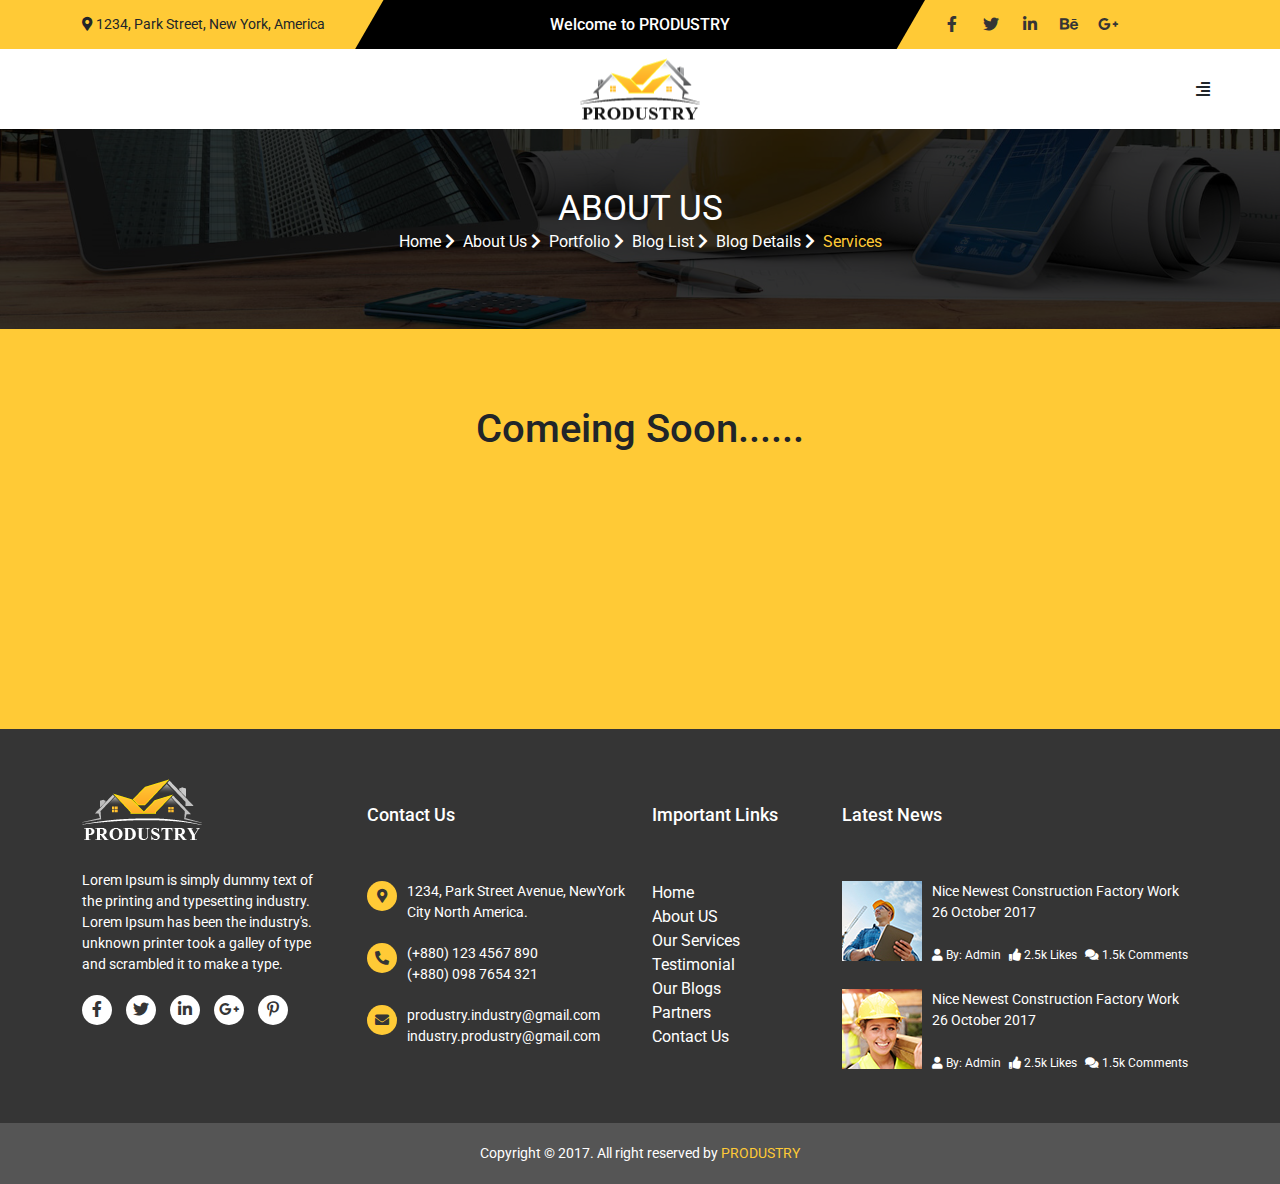
<file: services.html>
<!DOCTYPE html>
<html lang="en">
<head>
    <meta charset="UTF-8">
    <meta http-equiv="X-UA-Compatible" content="IE=edge">
    <meta name="viewport" content="width=device-width, initial-scale=1.0">
    <title>Produstry-services</title>

    <!-- css property are here -->
    <link rel="preconnect" href="https://fonts.googleapis.com">
    <link rel="preconnect" href="https://fonts.gstatic.com" crossorigin>
    <link href="https://fonts.googleapis.com/css2?family=Dancing+Script:wght@400;600;700&family=Open+Sans:wght@300;400;500;600;800&family=Roboto:wght@100;400;500;700&display=swap" rel="stylesheet">


    <link rel="stylesheet" href="css/slick.css">
    <link rel="stylesheet" href="css/all.min.css">
    <link rel="stylesheet" href="css/bootstrap.min.css">
    <link rel="stylesheet" href="css/style.css">
    <link rel="stylesheet" href="css/responsive.css">
</head>
<body>
     <!-- header start here -->
     <header>
        <div class="container">
            <div class="row align-items-center">
                <div class="col-lg-3 header-item1">
                    <h6><span><i class="fas fa-map-marker-alt"></i></span> 1234, Park Street, New York, America</h6>
                </div>
                <div class="col-lg-6 header-item2 text-center">
                    <h6>Welcome to PRODUSTRY</h6>
                </div>
                <div class="col-lg-3 header-item3">
                    <ul>
                        <li><a href="#"><i class="fab fa-facebook-f"></i></a></li>
                        <li><a href="#"><i class="fab fa-twitter"></i></a></li>
                        <li><a href="#"><i class="fab fa-linkedin-in"></i></a></li>
                        <li><a href="#"><i class="fab fa-behance"></i></a></li>
                        <li><a href="#"><i class="fab fa-google-plus-g"></i></a></li>
                    </ul>
                </div>
            </div>
        </div>
    </header>
    <!-- header end here -->

    <!-- navigation start here -->
    <nav class="navbar navbar-expand-lg">
      <div class="container">
        <a class="navbar-brand logo" href="#">
            <img src="img/logo.png" alt="">
        </a>
        <button class="navbar-toggler" type="button" data-bs-toggle="collapse" data-bs-target="#myNav">
          <span><i class="fas fa-align-right"></i></span>
        </button>
        <div class="collapse navbar-collapse" id="myNav">
          <ul class="navbar-nav ms-auto mb-2 mb-lg-0 ">
            <li class="nav-item">
              <a class="nav-link"  href="index.html">Home</a>
            </li>
            <li class="nav-item">
              <a class="nav-link " href="about us.html">About Us</a>
            </li>
            <li class="nav-item">
              <a class="nav-link " href="portfolio.html">Portfolio</a>
            </li>
            <li class="nav-item">
              <a class="nav-link "  href="#">Our Blog</a>
              <!-- dropdown menu -->
              <ul class="My_dropdown">
                <li><a class="Mydropdown-item" href="blog-list-view.html">Blog list view</a></li>
                <li><a class="Mydropdown-item" href="blog-details.html">Blog details</a></li>
              </ul>
            </li>
            <li class="nav-item">
              <a class="nav-link " href="services.html">Services</a>
            </li>
            <li class="nav-item">
              <a class="nav-link " href="contact.html">Contact Us</a>
            </li>
          </ul>
          <span class="d-none d-lg-block"><i class="fas fa-align-right toggle"></i></span>
        </div>
      </div>
    </nav>
    <!-- navigation start here -->

     <!-- breadcum pagination -->
     <section id="pagination">
      <div class="container">
          <div class="row align-items-center">
            <div class="pagination_content">
              <h2>About Us</h2>
              <nav>
                <ol class="breadcrumb">
                  <li class="breadcrumb-item"><a href="index.html">Home  <i class="fas fa-chevron-right"></i></a></li>
                  <li class="breadcrumb-item"><a href="about us.html">About Us  <i class="fas fa-chevron-right"></i></a></li>
                  <li class="breadcrumb-item"><a href="portfolio.html">Portfolio  <i class="fas fa-chevron-right"></i></a></li>
                  <li class="breadcrumb-item"><a href="blog-list-view.html">Blog List  <i class="fas fa-chevron-right"></i></a></li>
                  <li class="breadcrumb-item"><a href="blog-details.html">Blog Details  <i class="fas fa-chevron-right"></i></a></li>
                  <li class="breadcrumb-item active" aria-current="page"><a href="services.html">Services</a></li>
                </ol>
              </nav>
           </div>
          </div>
      </div>
    </section>
    <!-- breadcum pagination -->


    <section id="service_page">
      <div class="container">
          <div class="coming_soon">
              <h1>Comeing Soon......</h1>
          </div>
      </div>
    </section>


   <!-- footer start here -->
   <footer id="footer">
    <div class="container">
      <div class="row">
        <div class="col-lg-3">
          <div class="footer_header">
            <img src="img/footer_logo.png" alt="">
          </div>
          <div class="footer_content">
            <p>Lorem Ipsum is simply dummy text of the printing and typesetting industry. Lorem Ipsum has been the industry's.
              unknown printer took a galley of type and scrambled it to make a type.</p>
              <div class="sci">
                <ul>
                  <li><a href="#"><i class="fab fa-facebook-f"></i></a></li>
                  <li><a href="#"><i class="fab fa-twitter"></i></a></li>
                  <li><a href="#"><i class="fab fa-linkedin-in"></i></a></li>
                  <li><a href="#"><i class="fab fa-google-plus-g"></i></a></li>
                  <li><a href="#"><i class="fab fa-pinterest-p"></i></a></li>
                </ul>
              </div>
          </div>
        </div>
        <div class="col-lg-3">
          <div class="footer_header">
            <h2>Contact Us</h2>
          </div>
          <div class="footer_content">
              <div class="sci_middle">
                <ul>
                  <li><i class="fas fa-map-marker-alt"></i> <span>1234, Park Street Avenue, NewYork City North America.</span></li>
                  <li><i class="fas fa-phone-alt"></i> <span>(+880) 123 4567 890 <br>
                    (+880) 098 7654 321</span></li>
                  <li><i class="fas fa-envelope"></i> <span>produstry.industry@gmail.com <br>
                    industry.produstry@gmail.com</span></li>
                </ul>
              </div>
          </div>
        </div>
        <div class="col-lg-2">
          <div class="footer_header">
            <h2>Important Links</h2>
          </div>
          <div class="footer_content">
              <div class="sci_middle2">
                <ul>
                  <li><a href="index.html">Home</a></li>
                  <li><a href="about us.html">About US</a></li>
                  <li><a href="#">Our Services</a></li>
                  <li><a href="#">Testimonial</a></li>
                  <li><a href="#">Our Blogs</a></li>
                  <li><a href="#">Partners</a></li>
                  <li><a href="contact.html">Contact Us</a></li>
                </ul>
              </div>
          </div>
        </div>
        <div class="col-lg-4">
          <div class="footer_header">
            <h2>Latest News</h2>
          </div>
          <div class="footer_content">
              <div class="right_content">
                <ul>
                  <li>
                    <img src="img/latest_img.jpg" alt="">
                    <div>
                      <span>Nice Newest Construction Factory Work</span><br>
                      <span>26 October 2017</span>
                      <br> <br>
                      <a href="#"><span><i class="fas fa-user"></i> By: Admin </span>    <span><i class="fas fa-thumbs-up"></i> 2.5k Likes</span>   <span><i class="fas fa-comments"></i> 1.5k Comments</span></a>
                    </div>
                  </li>
                </ul>
              </div>
              <div class="right_content mt-4">
                <ul>
                  <li>
                    <img src="img/latest_img2.jpg" alt="">
                    <div>
                      <span>Nice Newest Construction Factory Work</span><br>
                      <span>26 October 2017</span>
                      <br> <br>
                      <a href="#"><span><i class="fas fa-user"></i> By: Admin </span>    <span><i class="fas fa-thumbs-up"></i> 2.5k Likes</span>   <span><i class="fas fa-comments"></i> 1.5k Comments</span></a>
                    </div>
                  </li>
                </ul>
              </div>
          </div>
        </div>
      </div>
    </div>
  </footer>
  <div class="footer_bottom">
    <div class="container">
      <p>Copyright &copy; 2017. All right reserved by <span>PRODUSTRY</span></p>
    </div>
  </div>
  <!-- footer ends here -->
  <!-- back to top button -->
  <div id="back_top">
    <span><i class="fas fa-chevron-up"></i></span>
  </div>
  <!-- back to top button -->
  
  <!-- core js are here -->
  <script src="js/jquery-3.6.0.min.js"></script>
  <script src="js/jquery-1.9.1.min.js"></script>
  <script src="js/waypoints.min.js"></script>
  <script src="js/jquery.counterup.min.js"></script>
  <script src="js/bootstrap.bundle.min.js"></script>
  <script src="js/slick.min.js"></script>
  <script src="js/app.js"></script>
</body>
</html>
</file>
<file: css/style.css>
/* 
        Table of content:-
    Authors Name: Md Iqbal Hossen
    Address: Chittagong, Bangladesh
    Contact info: 
                Phone: 01821-401918
                email: iqbalhossain673321@gmail.com

1. Home page
    1.1: start form Header Part
    1.2: end back to top 

2. About us page
    2.1: start form 
    2.2: end 


*/
*{
    padding: 0;
    margin: 0;
    box-sizing: border-box;
}
body{
    font-family: 'Roboto', sans-serif;
    position: relative;
}
ol,ul{
    list-style: none;
}
a{
    text-decoration: none;
}
h1,h2,h3,h4,h5,h6,ul,ol,li,p{
    margin: 0;
    padding: 0;
}
:root{
    --primary-color: #ffca36;
    --secondary-color: #555555;
    --third-color: #353535;
    --genneral-color: #ccc;
}
/* slider button common css start */
.slick-list{
    margin-left: 40px;
}
.slick-slider{
    display: block;
    overflow: hidden;
}
.LeftArrow, .rightArrow{
    --custom-size: 40px;
    width: var(--custom-size);
    height: var(--custom-size);
    line-height: var(--custom-size);
    text-align: center;
    color: #fff;
    margin: 0 20px;
    position: relative;
    cursor: pointer;
    z-index: 999;
    transition: 0.3s ease-in-out;
}
.LeftArrow{
    position: absolute;
    top:50%;
    left: 0;
}
.rightArrow{
    position: absolute;
    right: 0;
    top: 50%;
}
.LeftArrow::before, .rightArrow::before{
    content: '';
    position: absolute;
    top:0;
    left: 0;
    width: 2px;
    height: 100%;
    background:var(--genneral-color);
    transform: scale(1.3);
    transition: 0.3s ease-in-out;
}
.LeftArrow::after, .rightArrow::after{
    content: '';
    position: absolute;
    top:0;
    right: 0;
    width: 2px;
    height: 100%;
    background:var(--genneral-color);
    transform: scale(1.3);
    transition: 0.3s ease-in-out;
}
.LeftArrow span::before, .rightArrow span::before{
    content: '';
    position: absolute;
    top:0;
    left: 0;
    width: 100%;
    height: 2px;
    background:var(--genneral-color);
    transform: scale(1.3);
    transition: 0.3s ease-in-out;
}
.LeftArrow span::after, .rightArrow span::after{
    content: '';
    position: absolute;
    bottom:0;
    right: 0;
    width: 100%;
    height: 2px;
    background:var(--genneral-color);
    transform: scale(1.3);
    transition: 0.3s ease-in-out;
}
.LeftArrow:hover:before, .rightArrow:hover:before,
.LeftArrow:hover:after, .rightArrow:hover:after,
.LeftArrow:hover span::before, .rightArrow:hover span::before,
.LeftArrow:hover span::after, .rightArrow:hover span::after{
    transform: scale(1.3);
    background-color: var(--primary-color);
}
.LeftArrow:hover span,
.rightArrow:hover span{
    color:var(--primary-color);
}
/* slider button common css start */

/* === end typhography === */

/* header part start here */
header{
    background-color: var(--primary-color);
}

header .header-item1 h6{
    font-size: 14px;
    font-weight: 400;
}
header .header-item2{
    background-color: #000;
    color: #fff;
    padding: 15px 0;
    clip-path: polygon(5% 0, 100% 0%, 95% 100%, 0% 100%);
}

header .header-item3 ul li{
    display: inline-block;
    position: relative;
    margin-right: 5px;
}
header .header-item3 ul li a{
    color: var(--third-color);
    position: relative;
    display: block;
    --size: 30px;
    width: var(--size);
    height: var(--size);
    line-height: var(--size);
    text-align: center;
}
header .header-item3 ul li::after{
    content: '';
    position: absolute;
    top:0;
    left: 0;
    width: 100%;
    height: 1px;
    background-color: var(--third-color);
    opacity:0;
    visibility: hidden;
    transition: 0.5s ease-in;
}
header .header-item3 ul li::before{
    content: '';
    position: absolute;
    bottom:0;
    right: 0;
    width: 100%;
    height: 1px;
    background-color: var(--third-color);
    opacity:0;
    visibility: hidden;
    transition: 0.5s ease-in;
}
header .header-item3 ul li a::after{
    content: '';
    position: absolute;
    top:0;
    left: 0;
    width: 1px;
    height: 100%;
    background-color: var(--third-color);
    opacity:0;
    visibility: hidden;
    transition: 0.5s ease-in;
}
header .header-item3 ul li a::before{
    content: '';
    position: absolute;
    bottom:0;
    right: 0;
    width: 1px;
    height: 100%;
    background-color: var(--third-color);
    opacity:0;
    visibility: hidden;
    transition: 0.5s ease-in;
}
header .header-item3 ul li:hover::after,
header .header-item3 ul li:hover::before,
header .header-item3 ul li:hover a::after,
header .header-item3 ul li:hover a::before{
    opacity: 1;
    visibility: visible;
    transform: scale(1.3);
}
/* == header part end */
/* navigations start here */
nav{
    padding: 0 !important;
    margin: 0 !important;
    transition: 0.5s ease-in-out;
}
nav.active{
    position: fixed;
    top:0;
    width: 100%;
    background-color: #fff;
    border-bottom:4px solid var(--primary-color);
    z-index: 9999;
}
#myNav ul li{
    cursor: pointer;
}
#myNav ul li a{
    color:var(--third-color);
    transition: 0.5s;
    position: relative;
}
#myNav ul li:hover > a{
    color: var(--primary-color)
}
#myNav ul li ul{
    position: absolute;
    z-index: 9999;
    background-color: #fff;
    width: 200px;
    padding: 20px;
    border-top: 5px solid var(--primary-color);
    border-radius: 2px;
    transform: translateY(50%);
    transition: 0.5s ease-in-out;
    opacity: 0;
    visibility: hidden;
}
#myNav ul li ul li{
    width: 100%;
}
#myNav ul li:hover ul{
    transform: translateY(18%);
    opacity: 1;
    visibility: visible;
}
/* navigation end */
/* banner part start here */
#banner{
    min-height: 700px;
    position: relative;
    z-index: 1;
    display: block;
    overflow: hidden;
}
#banner .row{
    min-height: 700px;
}
.banner_img{
    position: relative;
}
#banner .banner_content {
    color: #fff;
    position: absolute;
    z-index: 99;
    top:40%;
    left: 10%;
}
.banner_img .slick-list{
    margin: 0;
}
#banner .bannerImgSlider{
    position: relative;
}
#banner .bannerImgSlider::after{
    content: '';
    position: absolute;
    inset:0;
    background-color: rgba(0, 0, 0, 0.7);
    z-index: -1;
}

#banner .banner_content h2{
    font-weight: 500;
    font-size: 35px;
}
#banner .banner_content h2 span {
    color: var(--primary-color);
    font-weight: 700;
    font-size: 40px;
}
#banner .banner_content p{
    line-height: 24px;
    padding: 30px 0;
}
#banner .bannerButton{
    background: transparent;
    border:none;
    color:#fff;
    border:1px solid #fff;
    transition: ease-in-out 0.5s;
}
#banner .bannerButton:hover{
    background:var(--primary-color);
    border:1px solid var(--primary-color);
    color:var(--third-color)
}
.banner_content p{
    width: 600px;
}

/* banner end */
/* service start here */
#service{
    padding: 70px 0;
}
.heading{
    width: 500px;
    text-align: center;
    margin: 0 auto;
    color:var(--secondary-color);
}
.heading h1{
    font-size: 35px;
    font-weight: 400;
}
#service .row{
    margin-top: 80px;
}
.service-box .service-img{
    border:2px dotted var(--third-color);
    width: 100px;
    height: 100px;
    display: flex;
    justify-content: center;
    align-items: center;
    transform: rotate(45deg);
    margin: auto;
    position: relative;
    transition: 0.5s;
}
.service-box:hover .service-img, .service-box:hover .service-img::after, .service-box:hover .service-content{
    border-color: var(--primary-color);
}
.service-box:hover .service-content {
    box-shadow: 0px 3px 4px 1px rgb(0 0 0 / 50%);
}
.service-box .service-img img{
    transform: rotate(-45deg);
}
.service-box .service-img::after {
    content: '';
    position: absolute;
    top: 89px;
    left: 109px;
    border-left: 2px dashed var(--third-color);
    width: 5px;
    height: 40px;
    transform: rotate(-45deg);
    transition: 0.5s;
}
.service-box .service-content{
    margin-top: 60px;
    border:1px solid var(--secondary-color);
    text-align: center;
    padding: 40px 30px;
    color: var(--secondary-color);
    transition: 0.5s;
}
.service-box .service-content h4{
    font-size: 18px;
    font-weight: 400;
    text-transform: uppercase;
    padding-bottom: 10px;
}
/* service end */
/* about start here */
#about{
    display: block;
    overflow: hidden;
}
#about .tab-left{
   background: url(../img/about1.jpg), no-repeat;
   background-position: center center;
   width: 100%;
   height: 400px;
   position: relative;
   z-index: 1;
}
#about .tab-left::after{
    content:'';
    position: absolute;
    inset: 0;
    background: rgba(0,0,0,0.5);
    z-index: -1;
}
#about .tab-left img{
    position: absolute;
    top:0;
    right: -150px;
    height: 100%;
}
#about .tab-box h2{
    font-size: 35px;
    font-weight: 400;
    color:var(--secondary-color);
    padding-bottom: 20px;
}
.nav-tabs {
    border:none;
    padding-bottom: 10px;
}
.nav-tabs .nav-link{
    color:var(--secondary-color);
    font-size: 18px;
    font-weight: 500;
    padding: 10px 60px 10px 0;
    border:none;
    border-bottom: 5px solid #dee2e6 !important;
    position: relative;
}
.nav-tabs .nav-link.active {
    border: none;
    color:var(--primary-color);
    position: relative
}
.nav-tabs .nav-link.active::after {
    content: '';
    position: absolute;
    inset: 0% 0% -12% 0%;
    border-bottom: 5px solid var(--primary-color) !important;
}
.tab-pane p{
    font-size: 14px;
    color:var(--secondary-color);
}
.tab-pane .btn-warning{
    text-transform: uppercase;
    color:var(--third-color);
    font-weight: 500;
    margin-top: 20px;
    background: transparent;
    transition: 0.5s;
}
.tab-pane .btn-warning:hover{
    background:var(--primary-color);
}
/* about end */
/* portfolio start here */
#portfolio{
    padding: 70px 0;
}
.portfolio-img{
    position: relative;
    cursor: pointer;
    z-index:2;
}
.portfolio-img img{
    width: 100%;
    height: 100%;
    display: block;
    z-index: -1;
}
.portfolio-img::after{
    content: '';
    position: absolute;
    inset: 0;
    background-color: rgba(0,0,0,0.5);
    transform: scaleY(0);
    transform-origin: top;
    transition: 0.5s ease-in;
    z-index: 1;
}
.portfolio-img .portfolio_overlay{
    position: absolute;
    bottom:0;
    left:0;
    right: 0;
    background: rgba(255, 202, 56, 0.8);
    text-align: center;
    color: var(--third-color);
    padding: 70px 0;
    clip-path: polygon(0 38%, 100% 0, 100% 100%, 0% 100%);
    transform: scaleY(0);
    transform-origin: bottom;
    transition: 0.5s ease-in;
    z-index: 999;
}
.portfolio-img:hover::after{
    transform: scaleY(1);
}
.portfolio-img:hover .portfolio_overlay{
    transform: scaleY(1);
    z-index: 999;
}
.portfolio_overlay h2{
    font-size: 18px;
    font-weight: 400;
}
.portfolio_overlay p{
    font-size: 14px;
}
/* portfolio ends */
/* counter start here */
#counter{
    background:url(../img/counter_img.jpg), no-repeat;
    background-position: center;
    background-size: cover;
    width: 100%;
    height: 100%;
    padding: 50px 0;
    margin: 30px 0;
}
.counter_box{
    color: #fff;
    text-align: center;
}
.counter_box .counterNum{
    font-size: 34px;
    font-weight: 500;
}
.counter_box h4{
    font-size: 18px;
    font-weight: 400;
}
/* counter ends */

/* blog part start here */
.blog_card{
    position: relative;
    padding: 0 15px;
}
.blog_card .blog_imgBox{
    position: relative;
    transform: translateY(50%);
    z-index: 999;
    transition: 0.5s ease-in;
    width: 100%;
    height: 100%;
}

.blog_card .blog_imgBox img{
    width: 100%;
    height: 100%;
    display: block;
    transition-delay: 0.9s ease-in;
}
.blog_icon{
    position: absolute;
    inset: 0;
    z-index: 999;
    display: flex;
    justify-content: center;
    align-items: center;
    font-size: 22px;
    transition: 0.5s;
    opacity: 0;
    visibility: hidden;
    cursor: pointer;
}
.blog_icon span{
    --custom-size: 40px;
    width: var(--custom-size);
    height:var(--custom-size);
    line-height: var(--custom-size);
    text-align: center;
    border-radius: 50%;
    background-color: var(--primary-color);
    color:var(--third-color);
    z-index: 9999;
}
.blog_card.slick-center .blog_icon{
    opacity: 1;
    visibility: visible;
}
.blog_card .blog_imgBox::after{
    content:'';
    position: absolute;
    inset: 0;
    background: rgba(0,0,0,0.5);
    clip-path: polygon(0 0, 100% 0, 100% 85%, 0% 100%);
    opacity: 0;
    visibility: hidden;
    transition: 0.5s ease-in;
    transition-delay: 0.5s;
}
.blog_card.slick-center .blog_imgBox::after{
    opacity: 1;
    visibility: visible;
}
.blog_card .blog_text{
    text-align: center;
    padding: 100px 0 10px 0;
    border:1px solid #eee;
    position: relative;
    transform: translateY(-50%);
    transition: 0.5s ease-in;
}
.blog_card .blog_text h4{
    font-size: 18px;
    color:var(--secondary-color);
}
.blog_text p{
        padding: 0 20px;
        font-size: 14px;
}
.blog_text a{
    color:var(--secondary-color);
    font-size: 12px;
    padding: 10px 0;
    display: inline-block;
}
.blog_text .btn-warning {
    margin-top: 20px;
    display: inline-block;
    padding: 10px 20px;
}

.blog_card.slick-center .blog_imgBox{
    transform: translateY(28%);
    clip-path: polygon(0 0, 100% 0, 100% 85%, 0% 100%);
}
.blog_card.slick-center .blog_text{
    transform: translateY(0);
    clip-path: polygon(0 15%, 100% 0, 100% 100%, 0 100%);
}

/* blog part end here */

/* testimonial start here */
#testimonial .heading{
    padding: 50px 0;
}
.testimoninal_slider{
    background: url(../img/testimonial.jpg), no-repeat;
    background-position: center;
    background-size: cover;
}
.testimoninal_slider .container{
    padding: 70px 0;
    position: relative;
}
.testimonial_text .textSlide_item{
    text-align: center;
}
.testimonial_text .textSlide_item p, h5{
    color:#fff;
}
.testimonial_text .textSlide_item span i{
    color:var(--primary-color);
    margin-right: 5px;
}
.testimonial_img .imgSlide_item {
    width: 100px;
    display: flex;
    justify-content: center;
    margin-top: 20px;
}
.imgSlide_item img{
    padding: 5px;
    opacity: 0.5;
}
.imgSlide_item.slick-center img{
    opacity: 1;
    border:1px solid #ffca36;
    border-radius: 50%;
}
.testimoninal_slider .slick-list {
    margin:0;
    padding: 0 10px;
}
/* testimonial ends */
/* customar start here */
#customer{
    padding: 50px 0;
}
.customerSlide_img.slick-slide{
    padding: 10px 0;
    width: 220px;
    margin-left: 10px;
}
.customer_content .customerSlide_img.slick-center img{
    box-shadow: 0px 0px 7px 4px rgba(0,0,0,0.5);
    transition: ease-in 0.3s;
}

/* clients end */
/* footer start here */
#footer{
   background:var(--third-color);
   color:#fff;
   padding: 50px 0;
}
#footer .footer_header{
    padding-bottom: 30px;
}
#footer .footer_content p{
    font-size: 14px;
    padding-right: 20px;
}
#footer .footer_header h2{
    font-size: 18px;
    padding: 25px 0;
}
#footer .sci{
    padding-top: 20px;
}
#footer .sci ul li{
    display: inline-block;
    width: 30px;
    height: 30px;
    line-height: 30px;
    text-align: center;
    border-radius: 100%;
    background-color: #fff;
    margin-right: 10px;
    transition: 0.5s ease-in;
} 
#footer .sci ul li a{
    color:var(--third-color);
}
#footer .sci ul li:hover{
    background:var(--primary-color);
}
#footer .sci_middle ul li{
    padding-bottom: 20px;
    font-size: 14px;
}
#footer .sci_middle ul li i{
    width: 30px;
    height: 30px;
    line-height: 30px;
    text-align: center;
    border-radius: 100%;
    background:var(--primary-color);
    transition: 0.5s ease-in;
    color:var(--third-color);
    float: left;
    margin-right: 10px;
}
#footer .sci_middle ul li span{
    font-size: 14px;
}
#footer .sci_middle2 ul li a{
    color:#fff;
    transition: 0.5s;
    padding: 10px 0;
}
#footer .sci_middle2 ul li:hover a{
    color:var(--primary-color);
}
#footer .footer_content .right_content{
    font-size: 14px;
}
#footer .footer_content .right_content ul li img{
    display: inline-block;
    float: left;
    margin-right: 10px;
}
#footer .footer_content .right_content a{
    color:#fff;
    font-size: 12px;
}
#footer .footer_content .right_content a span{
    padding-right: 5px;
}
.footer_bottom{
    background: var(--secondary-color);
}
.footer_bottom p{
    font-size: 14px;
    text-align: center;
    padding: 20px 0;
    color: #fff;
}
.footer_bottom span{
    color:var(--primary-color);
}
/* back to top button */
#back_top span{
    position: fixed;
    bottom:40px;
    right: 20px;
    --custom-size: 40px;
    width: var(--custom-size);
    height: var(--custom-size);
    line-height: var(--custom-size);
    text-align: center;
    border-radius: 50%;
    background-color: var(--primary-color);
    color:#fff;
    cursor: pointer;
    display: none;
    z-index: 99999;
}
#back_top.active span{
    display: block;
}
/* back to top button */
#preloader{
    position: fixed;
    inset: 0;
    z-index: 99999;
    background-color: #000;
}
#preloader .preloader_item{
    position: absolute;
    top: 50%;
    left: 50%;
    transform: translate(-50% , -50%);
}
/* ------------------------------------------------------
about us page start up here 
---------------------------------------------------------*/
/* breadcum pagination */
#pagination{
    background: url(../img/About_Us_pagination.jpg), no-repeat;
    background-position: center;
    background-size: cover;
    width:100%;
    height: 200px;
    z-index: 1;
    position: relative;
}
#pagination::before{
    content: '';
    position: absolute;
    inset: 0;
    background-color: rgba(0,0,0,0.8);
    z-index: -1;
}
#pagination .row{
    height: 200px;
    text-align: center;
}
.pagination_content h2{
    font-size: 35px;
    font-weight: 400;
    color: #fff;
    text-transform: uppercase;
}
.pagination_content a{
    color:#fff;
}
.breadcrumb{
    justify-content: center;
}
.pagination_content .breadcrumb-item.active a{
    color: var(--primary-color);
}
.breadcrumb-item+.breadcrumb-item::before {
    color: #fff;
    content: var(--bs-breadcrumb-divider, "/");
    display: none;
}
/* breadcum pagination end */
/* AboutProdustry start */
#AboutProdustry {
    padding: 100px 0 50px 0;
    width: 100%;
    display: block;
    overflow: hidden;
}
.AboutProdustry_left{
    background: url(../img/aboutProdustry_bg.jpg), no-repeat;
    background-position: center center;
    background-size: cover;
    height: 348px;
    width: 550px;
    position: relative;
    z-index: 1;
}
.AboutProdustry_left::before{
    content: '';
    position: absolute;
    inset: 0;
    background-color: rgba(0,0,0,0.8);
    z-index: -1;
}
.AboutProdustry_left img {
    position: absolute;
    top: -10%;
    right: -25%;
}
.AboutProdustry_content h2{
    font-size: 35px;
    font-weight: 300;
    color: var(--third-color);
    padding-bottom: 20px;
}
.AboutProdustry_content p{
    font-size: 14px;
}
.AboutProdustry_item{
    padding: 50px 0;
}
            /* right part */
.AboutProdustry_right {
    background: url(../img/AboutProdustry_bg2.png), no-repeat;
    background-position: center center;
    background-size: cover;
    height: 345px;
    width: 550px;
    position: relative;
    display: block;
    margin-left: auto;
    z-index: 1;
}
.AboutProdustry_right::before{
    content: '';
    position: absolute;
    inset: 0;
    background-color: rgba(0,0,0,0.8);
    z-index: -1;
}
.AboutProdustry_right img {
    position: absolute;
    top: -10%;
    left: -25%;
}
.AboutProdustry_right_cnt{
    display: block;
    overflow: hidden;
}
.AboutProdustry_content h2{
    font-size: 35px;
    font-weight: 300;
    color: var(--third-color);
    padding-bottom: 20px;
}
.AboutProdustry_content p{
    font-size: 14px;
}
/* AboutProdustry end */

/* team part start here */
#team{
    padding-bottom: 50px;
}
.team_member{
    position: relative;
    margin: 0 10px;
}
.team_item{
    display: block;
}
.team_member .team_imgBox{
    height: 385px;
    background-color: #f1f1f1;
    clip-path: polygon(0 0, 100% 0, 100% 85%, 0% 100%);
    display: flex;
    justify-content: center;
}
.team_member .team_imgBox img{
    height: 100%;
}
.team_member .teamber_details {
    text-align: center;
    background-color: var(--third-color);
    transition: ease-in-out 0.5s;
    padding: 60px 0 20px 0;
    color: #fff;
    clip-path: polygon(0 33%, 100% 0, 100% 100%, 0% 100%);
    margin-top: -40px;
}
.team_sci{
    opacity: 0;
    visibility: hidden;
    transition: 0.5s ease-in-out;
    transition-delay: 0.5s;
    transform: translateY(-40%);
}
.team_member .team_sci ul li{
    display: inline-block;
    --custom-size:40px;
    width: var(--custom-size);
    height: var(--custom-size);
    line-height: var(--custom-size);
    border-radius: 50%;
    background-color: var(--third-color);
    transition: 0.5s ease-in-out;
}
.team_member .team_sci ul li a{
    color:#fff;
}

.team_member.slick-center .teamber_details {
    background-color: var(--primary-color);
    padding-top: 80px;
}
.team_member .team_sci ul li:hover{
    background-color: blue;
}
.team_member.slick-center .team_sci{
    opacity: 1;
    visibility: visible;
    transform: translateY(0);
}
.team_slide .LeftArrow, .team_slide .rightArrow{
    color: var(--genneral-color);
}
/* team part end here */

/* ----------------------------------
Portfolio page start here
----------------------------------*/
.loading_btn  {
    display: flex;
    justify-content: center;
    padding: 30px 0;
}
.loading_btn a{
    text-transform: uppercase;
    color: var(--third-color);
}
/* ------------------------------------
blog details start here
---------------------------------------*/
/* settings top menu start */
#setting_menu{
    padding: 50px 0;
}
#setting_menu .row{
    border: 1px solid var(--genneral-color);
    border-radius: 4px;
    align-items:center;
}
#setting_menu label, select{
    color:var(--secondary-color) !important;
}
.list_box span{
    font-size: 18px;
    display: inline-block;
    --custom-size2: 40px;
    width: var(--custom-size2);
    height: var(--custom-size2);
    line-height: var(--custom-size2);
    text-align: center;
    color: var(--secondary-color);
    border: 1px solid var(--genneral-color);
    margin-right: 20px;
    transition: 0.5s ease-in-out;
}
.list_box span:hover, .list_box span.active{
    color:var(--primary-color);
    border-color: var(--primary-color);
}
.list_box2{
    display: flex;
    justify-content: space-between;
    align-items: center;
    padding: 16px 0;
}
.selectLeftBox span{
    --custom-size: 30px;
    width: var(--custom-size);
    height: var(--custom-size);
    line-height: var(--custom-size);
    text-align: center;
    color:var(--secondary-color);
    border:1px solid var(--genneral-color);
    display: inline-block;
}
.pages{
    display: flex;
    justify-content: space-evenly;
}
.selectLeftBox2 span{
    --custom-size: 30px;
    width: var(--custom-size);
    height: var(--custom-size);
    line-height: var(--custom-size);
    text-align: center;
    color:var(--secondary-color);
    border:1px solid var(--genneral-color);
    display: inline-block;
}
.selectLeftBox2 .yr{
    width: 40px;
    height: 30px;
}
/* settings top menu start */
/* blog detaisl start here */
.main_cntImgbox img{
    width: 100%;
    height: 100%;
    display: inline-block;
}
.main_cntBox{
    padding: 20px 0;
}
.main_cntBox a{
    color: var(--secondary-color); 
}
.main_cntBox h4{
    font-size: 18px;
    color:var(--secondary-color);
    padding-bottom: 10px;
}
.main_cntBox p{
    color: var(--secondary-color);
}
.blockquote{
    background-color: #eee;
    border-left: 5px solid #f00;
}
.blockquote p{
    font-style: italic;
    font-size: 16px;
    padding: 30px 0 30px 30px;
}
.comment_heading{
    border-bottom: 1px solid var(--genneral-color);
}
.commenter{
    display: flex;
    flex-wrap: wrap;
    padding: 20px 0;
    border-bottom: 1px solid var(--genneral-color);
}
.cmnt_content p{
    font-size: 14px;
}
.cmnt_content span{
    color: var(--secondary-color);
    cursor: pointer;
}
.cmnt_content span.active{
    color: var(--primary-color);
}
.replyer{
    display: none;
    flex-wrap: wrap;
    padding: 20px 0;
    margin-left: 110px;   
}
.replyer.active{
    display: flex !important;   
}
#reply_box{
    padding: 20px 0;
}
.input_box{
    display: flex;
    flex-wrap: wrap;
    justify-content: space-between;
}
.input_box input{
    width: 48%;
    margin-top: 20px;
    padding: 10px;
    outline-color: var(--primary-color);
}
#reply_box textarea{
    width: 100%;
    height: 120px;
    margin-top: 20px;
    padding: 10px;
    resize: none;
    outline-color: var(--primary-color);
}
#reply_box button[type="submit"] {
    background-color: var(--primary-color);
    border: none;
    text-transform: uppercase;
    font-size: 16px;
    padding: 10px 0;
    display: inline-block;
    width: 100%;
    border-radius: 4px;
}
/* blog detaisl side bar content start here */
.news_box{
    padding: 20px 0;
}
.news_menu ul li{
    display: inline-block;
    margin-right: 20px;
}
.news_menu ul li a{
    color: var(--secondary-color);
    font-size: 18px;
    text-transform: uppercase;
    transition: 0.5s ease-in-out;
}
.news_menu ul li a.active{
    color:var(--primary-color);
}
.news_content{
    display: flex;
    flex-wrap: wrap;
    padding: 10px 0;
    border-bottom: 1px solid #ccc;
}
.news_cntImg{
    position: relative;
    cursor: pointer;
    width: 100px;
    height: 100px;
}
.news_cntImg img{
    width: 100%;
    height: 100%;
}
.news_cntImg::before{
    content: '';
    position: absolute;
    inset: 0;
    background-color: rgba(255, 202, 54, 0.8);
    opacity: 0;
    visibility: hidden;
    transform: scaleX(1);
    transform-origin: left;
    transition: 0.5s ease-in-out;
}
.news_overlay{
    position: absolute;
    inset: 0;
    color: #fff;
    display: grid;
    place-items: center;
    z-index: 99;
    opacity: 0;
    visibility: hidden;
    transition: 0.5s ease-in-out;
    transition-delay: 0.5s ease-in-out;
}
.news_content:hover .news_overlay{
    opacity: 1;
    visibility: visible;
}
.news_content:hover .news_cntImg::before{
    opacity: 1;
    visibility: visible;
    transform: translateX(1.1);
}
.nesw_body{
    padding-left: 20px;
}
.news_content p{
    font-size: 14px;
    transition: 0.5s ease-in-out;
}
.news_content:hover p{
    color: #ffca36;
}
.news_content a{
    color: var(--secondary-color);
    font-size: 14px;
    margin-top: 35px;
    display: inline-block;
}
#categories h4{
    color:var(--secondary-color);
    font-size: 18px;
    text-transform: uppercase;
}
.category_menu{
    padding-top: 10px;
}
.category_item {
    display: flex;
    font-weight: wrap;
    justify-content: space-between;
    transition: 0.3s ease-in-out;
    color: var(--secondary-color);
}
.category_menu ul li{
    margin-top: 10px;
}
.category_menu ul li:hover .category_item{
    color: var(--primary-color);
}
#tag {
    padding-top: 20px;
}
#tag h4{
    color:var(--secondary-color);
    font-size: 18px;
    text-transform: uppercase;
}
#tag span{
    border: 1px solid var(--genneral-color);
    color: var(--secondary-color);
    transition: 0.3s ease-in-out;
    padding: 5px 10px;
    display: inline-block;
    margin-right: 10px;
    margin-top: 10px;
    font-size: 12px;
    font-weight: 600;
}
#tag span:hover{
    color:var(--primary-color);
    border-color: var(--primary-color);
}
/* blog details side bar content end here */
/* blog details video */
#blog_video {
    
    margin: 30px 0;
}
.video_item{
    width: 370px;
    height: 300px;
    position: relative;
}
.video_item img{
    width: 100%;
    height: 100%;
}
.video_item::before{
    content: '';
    position: absolute;
    inset: 0;
    background-color: rgba(0,0,0,0.5);
}
.play_btn {
    position: absolute;
    inset: 0;
    display: flex;
    justify-content: center;
    align-items: center;
    cursor: pointer;
}
.play_btn img{
    width: 40px;
    height: 40px;
}
/* blog details video end*/
       /* sidebar button  */
       #sidebar_btn{
           display: none;
       }
       #sidebar_close{
        display: none;
        }
/* blog detaisl end here */

/* ----------------------------
blog list view page start here
-----------------------------*/
#list_view{
    padding-top: 50px;
}
.listView_box{
    width: 100%;
    height: 700px;
}
.listView_item{
    position: relative;
    display: block;
    z-index: 1;
}
.listView_img img{
    display: block;
    width: 100%;
    z-index: -1;
}
.listView_content{
    position: absolute;
    width: 90%;
    left: 0;
    right: 0;
    bottom:-40%;
    background-color: #f1f1f1;
    display: block;
    margin:0 auto;
    padding: 30px;
    padding-top: 120px;
    clip-path: polygon(0 25%, 100% 0, 100% 100%, 0% 100%);
}
.listView_content h4{
    font-size: 18px;
    color: var(--secondary-color);
}
.listView_content a{
    color:var(--secondary-color);
    padding: 20px 0;
    display: inline-block;
}
.listView_content p{
    color: var(--secondary-color);
}
.listView_content button{
    background-color: transparent;
    display: inline-block;
    margin-top: 10px;
    text-transform: uppercase;
    border: 1px solid var(--third-color);
    transition: 0.5s ease-in-out;
}
.listView_content button:hover{
    background-color: var(--primary-color);
    border-color:var(--primary-color);
}
.list_view_button{
    background:transparent;
    border: 1px solid var(--third-color);
    transition: 0.5s ease-in-out;
}
.list_view_button:hover{
    background-color: var(--primary-color);
    border-color: var(--primary-color);
}
/* ----------------------------
blog list view page end here
-----------------------------*/
/* -----------------------------
contact page design start here
-------------------------*/
#contact{
    padding: 50px 0;
}
.contact_item{
    text-align: center;
    color: var(--secondary-color);
}
.contact_item span{
    --custom-size: 40px;
    width: var(--custom-size);
    height: var(--custom-size);
    line-height: var(--custom-size);
    text-align: center;
    background-color: var(--primary-color);
    border-radius: 50%;
    display: inline-block;
}
.conact_item_cnt{
    border-right: 1px solid #ccc;
}
.conact_item_cnt p{
    font-size: 14px;
    padding: 20px 0;
}
.contact_box .col-lg-4:last-child .conact_item_cnt{
    border-right: none;
}
.location_box{
    width: 100%;
    height: 300px;
    display: block;
    margin-bottom: 50px;
    position: relative;
}
.location_box iframe{
    width: 100%;
    height: 100%;
}
.location_box::before{
    content: '';
    position: absolute;
    inset: 0;
    background-color: rgba(0,0,0,0.5);
    transition: 0.5s ease-in-out;
}
.location_box:hover::before{
    display: none;
}
#newsLetter{
    padding-bottom: 50px;
}
.newsLetter_box{
    background: url(../img/newsLetter.jpg), no-repeat;
    background-position: center center;
    background-size: cover;
    height: 400px;
    display: flex;
    align-items: center;
}
.newsLetter_item{
    min-height: 300px;
    background-color: #fff;
    padding: 30px 10px;
    text-align: center;
    border-radius: 2px;
    box-shadow: 0px 0px 20px rgba(0,0,0,0.5);
}
.newsLetter_item form input{
    width: 48%;
    outline-color: var(--primary-color);
    padding: 10px 5px;
}
.newsLetter_item form textarea{
    width: 97%;
    height: 120px;
    margin-top: 20px;
    outline-color: var(--primary-color);
    resize: none;
    padding: 10px;
}
.newsLetter_item form input[type="submit"]{
   width: 97%;
   background-color: var(--primary-color);
   outline-color: var(--primary-color);
   border: none;
   margin-top: 10px;
}
/* -----------------------------
contact page design start here
-------------------------*/
/* -------------
        service page start here
----------------*/
#service_page{
    height: 400px;
    background-color: var(--primary-color);
}
.coming_soon{
    height: 200px;
    display: flex;
    justify-content: center;
    align-items: center;
}
</file>
<file: css/responsive.css>
:root{
    --box-color: #ffca36;
}
/* xm  device*/
@media (max-width:575px) {
    header{
        text-align: center;
    }
    header .container{
        max-width: 100%;
    }
    .header-item1, .header-item3{
        padding: 10px 0;
    }
    header .header-item2{
       clip-path: none;
    }
    #myNav ul li ul{
        width: 90vw;
    }
    #myNav ul li:hover ul{
        transform: translateY(10%);
    }
    #banner {
        min-height: 450px;
       
    }
    #banner .row{
        min-height: 450px;
    }
    #banner .banner_img .bannerImgSlider{
        height: 450px !important;
    }
    #banner .banner_img{
        height: 100%;
    }
    #banner .banner_content {
        left: 0%;
        top: 10%;
    }
    .banner_content p {
        width: 210px;
    }
    .heading {
        width: 300px;
    }
    #banner .banner_content h2 {
        font-size: 20px;
    }
    #banner .banner_content h2 span {
        font-size: 24px;
    }
    .banner_content p {
        font-size: 14px;
    }
    #banner .bannerBtn{
        opacity: 0;
        visibility: hidden;
    }
    .nav-tabs {
        padding-left: 20px;
    }
    .tab-content{
        padding: 20px;
    }
    #about .tab-left {
        width: 50%;
        height: 250px;
    }
    #about .tab-left img {
        right: -100px;
    }
    #service .row {
        margin-top: 40px;
    }
    .service-box {
        margin-top: 40px;
    }
    #about .tab-box{
        padding: 0;
    }
    #about .tab-box h2 {
        text-align: center;
        padding-top: 20px;
    }
    .blog_card.slick-center .blog_imgBox {
        transform: translateY(40%);
    }
    .LeftArrow, .rightArrow{
        opacity: 0;
        visibility: hidden;
    }
     /* home page responsive css end here */
     .AboutProdustry_left{
        width: 180px;
    }
    .AboutProdustry_left img {
       right: -75%;
   }
   .AboutProdustry_right{
       width: 180px;
   }
   .AboutProdustry_right img {
       left: -70%;
   }
   .AboutProdustry_content{
       margin: 0 20px !important;
   }
   .AboutProdustry_item {
       padding: 15px 0;
   }
   .AboutProdustry_right {
       margin-top: 30px;
   }
   /* about us page responsive end here */

   /* blog details page start here */
   .replyer {
       margin: 0;
   }
   .input_box input {
    width: 100%;
    }
   /* news item */
   .nesw_body {
    padding:0;
    }
    .news_content a {
        margin:0;
    }
    /* blog video page */
    .video_item {
        width: 260px;
        height: 200px;
    }
    /* blog list view */
    .listView_content {
        background-color: #f1f1f1;
        display: block;
        margin: 0 auto;
        position: relative;
        clip-path: none;
        width: 100%;
        padding: 15px;
    }
    /* contact page */
    .newsLetter_box {
        height: 310px;
    }
    .newsLetter_item{
        padding: 40px 10px;
    }
    .newsLetter_item form input{
        width: 100%;
        margin-top: 10px;
    }
    .newsLetter_item form textarea{
        width: 100%;
    }
}
/* for sm device */
@media (min-width:576px) and (max-width:767px) {
    header{
        text-align: center;
    }
    header .container{
        max-width: 100%;
    }
    .header-item1, .header-item3{
        padding: 10px 0;
    }
    header .header-item2{
       clip-path: none;
    }
    #myNav ul li ul{
        width: 90vw;
    }
    #myNav ul li:hover ul{
        transform: translateY(10%);
    }
    .banner_content p {
        width: 420px;
    }
    #about .tab-box h2{
        text-align: center;
    }
    .nav-tabs {
        padding-left: 20px;
    }
    .tab-content{
        padding: 20px;
    }
    #service .row {
        margin-top: 40px;
    }
    .service-box {
        margin-top: 40px;
    }
    #about .tab-left {
        width: 70%;
        height: 350px;
    }
    #about .tab-left img {
        right: -130px;
    }
    #about .tab-box h2 {
        padding-top: 20px;
    }
    .blog_card.slick-center .blog_imgBox {
        transform: translateY(20%);
    }
    .LeftArrow, .rightArrow{
        opacity: 0;
        visibility: hidden;
    }
     /* home page responsive css end here */
     .AboutProdustry_left{
         width: 400px;
     }
     .AboutProdustry_left img {
        right: -30%;
    }
    .AboutProdustry_right{
        width: 400px;
    }
    .AboutProdustry_right img {
        left: -30%;
    }
    .AboutProdustry_content{
        margin: 0 50px !important;
    }
    .AboutProdustry_item {
        padding: 15px 0;
    }
    .AboutProdustry_right {
        margin-top: 30px;
    }
    /* about us page responsive end here */
    /* blog details page start here */
   .replyer {
       margin-left: 40px;
   }
   .input_box input {
    width: 100%;
    }
    /* blog list view */
    .listView_content {
        bottom: -100%;
        background-color: #f1f1f1;
        padding-top: 70px;
        clip-path: polygon(0 15%, 100% 0, 100% 100%, 0% 100%);
    }
     /* contact page */
     .newsLetter_box {
        height: 310px;
        background-position: revert;
    }
}
/* md device */
@media (min-width:768px) and (max-width:991px){
    header{
        text-align: center;
    }
    header .container{
        max-width: 100%;
    }
    .header-item1, .header-item3{
        padding: 10px 0;
    }
    header .header-item2{
       clip-path: none;
    }
    #myNav ul li ul{
        width: 50vw;
    }
    #myNav ul li:hover ul{
        transform: translateY(10%);
    }
    #banner{
        min-height: 400px;
    }
    #banner .row {
        min-height: 400px;
    }
    #about .tab-box h2{
        text-align: center;
    }
    .nav-tabs {
        padding-left: 20px;
    }
    .tab-content{
        padding: 20px;
    }
    #service .row {
        margin-top: 40px;
    }
    .service-box {
        margin-top: 40px;
    }
    #about .tab-left {
        width: 70%;
        height: 350px;
    }
    #about .tab-left img {
        right: -130px;
    }
    #about .tab-box h2 {
        padding-top: 20px;
    }
    .blog_card.slick-center .blog_imgBox {
        transform: translateY(18%);
    }
    .LeftArrow, .rightArrow{
        opacity: 0;
        visibility: hidden;
    }
     /* home page responsive css end here */
      /* contact page */
      .newsLetter_box {
        background-position: revert;
    }
    .newsLetter_item {
        margin-left: 90px;
    }
}
/* for lg device */
@media (min-width:992px) and (max-width:1500px) {
    nav .container{
        position: relative !important;
        min-height: 80px;
    }
    nav .logo.active{
        left: 0;
        transform: translate(0%, -50%);
    }
    nav .logo{
        position: absolute;
        top:50%;
        left: 50%;
        transform: translate(-50%, -50%);
        transition: 0.5s ease-in-out;
    }
    #myNav ul{
        display: none;
        margin-right: 10px;
    }
    #myNav ul  li{
        display: inline-block;
        position: relative;
    }
    #myNav ul  li  a{
        position: relative;
        display: block;
        width: 100px;
        height: 30px;
        line-height: 15px;
        text-align: center;
    }
    #myNav ul  li > a::before{
        content: '';
        position: absolute;
        top: 0;
        left: 0;
        width: 1px;
        height: 100%;
        background-color: var(--box-color);
        opacity: 0;
        visibility:hidden;
        transition: 0.5s ease-in;
    }
    #myNav ul  li > a::after{
        content: '';
        position: absolute;
        top: 0;
        right: 0;
        width: 1px;
        height: 100%;
        background-color: var(--box-color);
        opacity: 0;
        visibility:hidden;
        transition: 0.5s ease-in;
    }
    #myNav ul > li::before{
        content: '';
        position: absolute;
        top: 0;
        left: 0;
        width: 100%;
        height: 1px;
        background-color: var(--box-color);
        opacity: 0;
        visibility:hidden;
        transition: 0.5s ease-in;
    }
    #myNav ul li::after{
        content: '';
        position: absolute;
        bottom: 0;
        left: 0;
        width: 100%;
        height: 1px;
        background-color: var(--box-color);
        opacity: 0;
        visibility:hidden;
        transition: 0.5s ease-in;
    }
    #myNav > ul > li:hover > a::before,
    #myNav > ul > li:hover > a::after,
    #myNav > ul > li:hover::before,
    #myNav > ul > li:hover:after{
        opacity: 1;
        visibility: visible;
        transform: scaleX(1.1) scaleY(1.3);
    }
    
    .toggle{
        position: absolute;
        top: 50%;
        right: 0;
        transform: translateY(-50%);
        cursor: pointer;
    }
    #about .tab-box{
        padding-left: 100px;
    }
    .blog_slider.slick-slider {
        padding: 0px 58px 0 10px;
        margin: 0px -55px 0 0;
    }
    .blogarrow {
        left: -15px;
        color: var(--genneral-color);
    }
    .blogarrow2{
        right: -15px;
        color:var(--genneral-color);
    }
    .customer_content {
        width: 1190px;
        padding: 0px 60px 0 20px;
        margin-left: -40px;
    }
    .testimonial_text{
        width: 1092px;
        padding: 0px 200px;
    }
    .customerArrow {
        left: -15px;
        top: 40%;
    }
    .customerArrow2{
        right: -15px;
        top: 40%;
    }
    /* home page responsive css end here */
    .team_slide{
        padding: 0 70px 0 25px;
    }
    /* blog details page */
    .video_item{
        width: 310px;
    }
}

/* sidebar  */
@media (max-width: 991px) {
    #sidebar {
        opacity: 0;
        visibility: hidden;
        position: absolute;
        top:30px;
        left: 0;
        right: 0;
        /* background: linear-gradient(to left top, #c49000, rgb(255, 96, 22)); */
        background: linear-gradient(to right top,#ff369b, rgb(242, 30, 30));
        transform: scaleX(0);
        transform-origin: right;
        border-radius: 10px;
        transition: 0.5s ease-in;
    }
    #sidebar.active {
        opacity: 1;
        visibility: visible;
        width: 95vw;
        margin: auto;
        z-index: 999999;
        padding: 50px 20px;
        transform: scaleX(1);
    }
    #sidebar_close{
        position: absolute;
        top:10px;
        right: 10px;
        color:#fff;
        display: block;
    }
    .sidebar_closeItem span{
        --custom-size: 40px;
        width: var(--custom-size);
        height: var(--custom-size);
        line-height: var(--custom-size);
        text-align: center;
        border: 1px solid #ccc;
        display: inline-block;
    }
     /* sidebar button */
     #sidebar_btn {
        position: fixed;
        display: block;
        right: 0px;
        top: 60%;
        z-index: 999;
    }
    #sidebar_btn.active{
        opacity: 1;
        visibility: hidden;
        transition: 0.5s ease-in-out;

    }
     .sidebar_btn_item{
         --custom-size: 40px;
         width: var(--custom-size);
         height: va(--custom-size);
         line-height: var(--custom-size);
         text-align: center;
         background-color: #ffca36;
         z-index: -1;
     }
     .category_menu ul li:hover .category_item{
        color: #fff;
    }
    #tag span:hover{
        color:#fff;
        border-color:#fff;
    }
}
</file>
